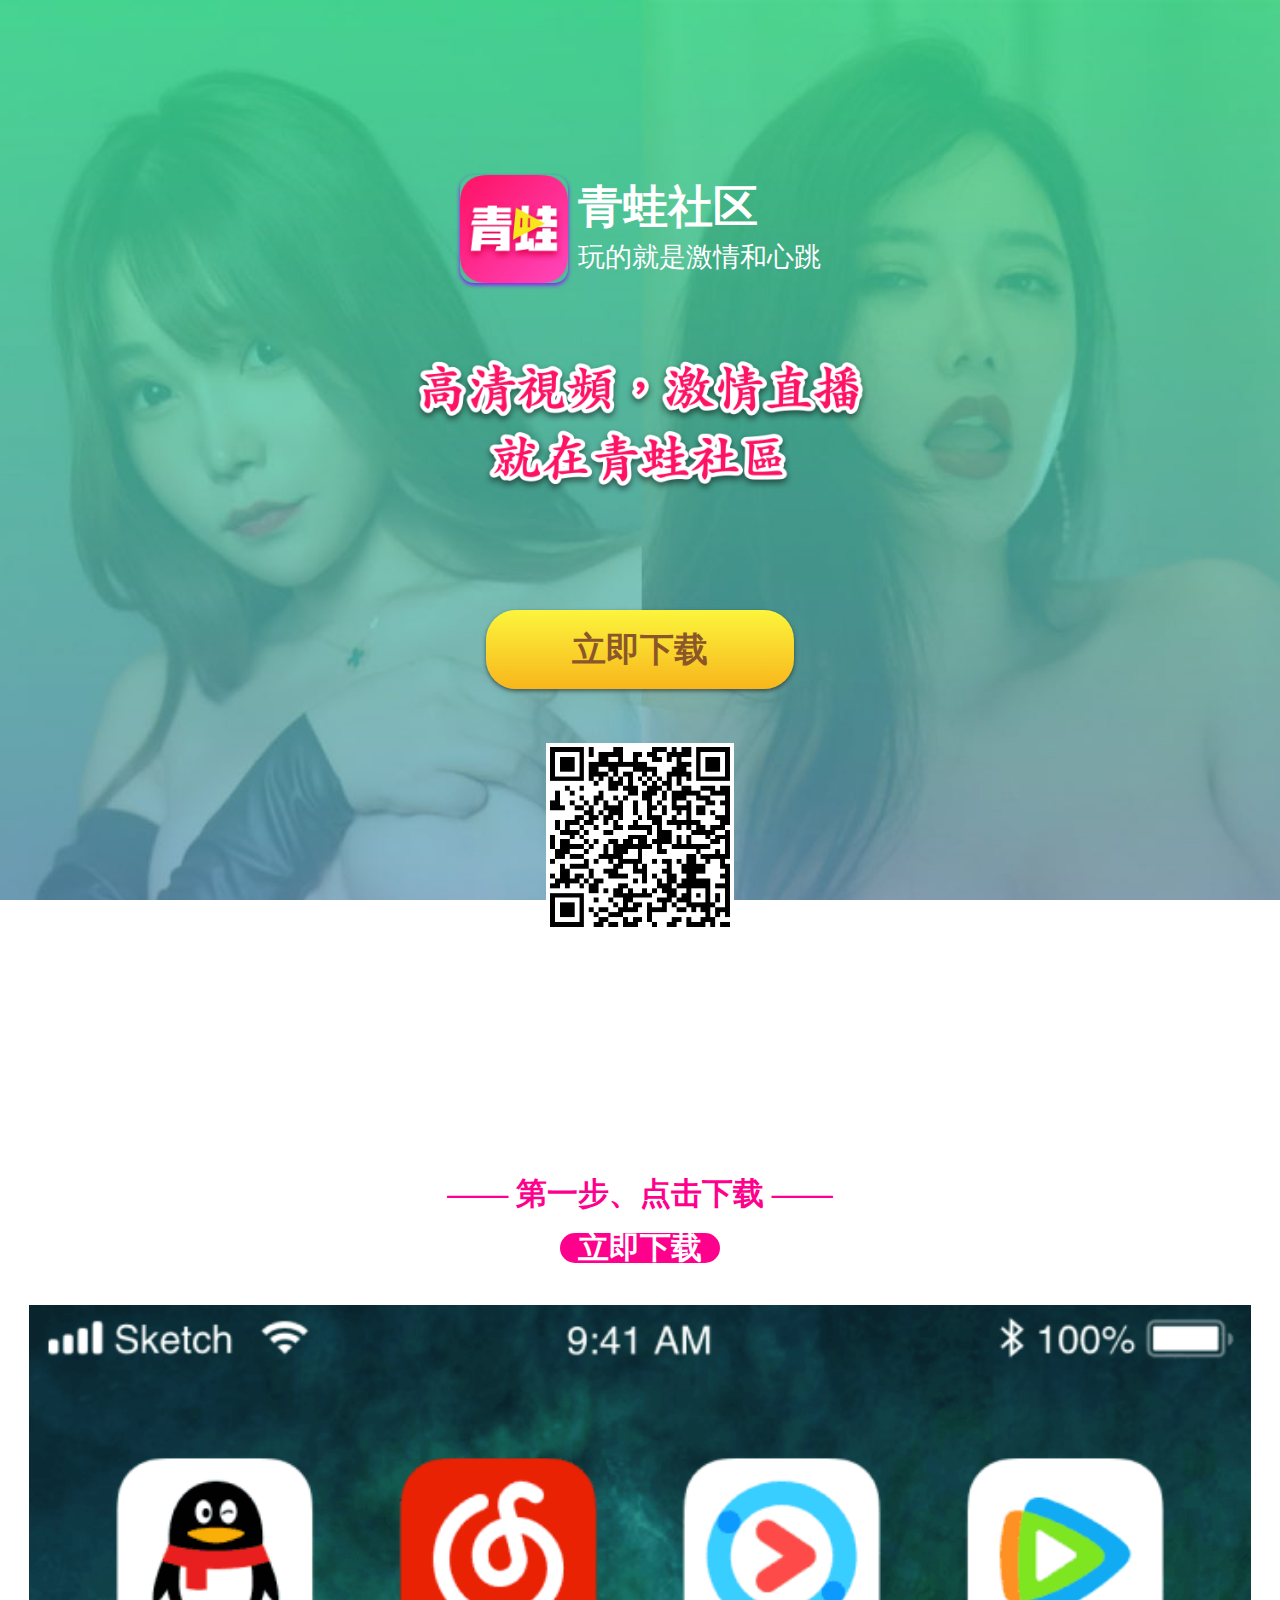
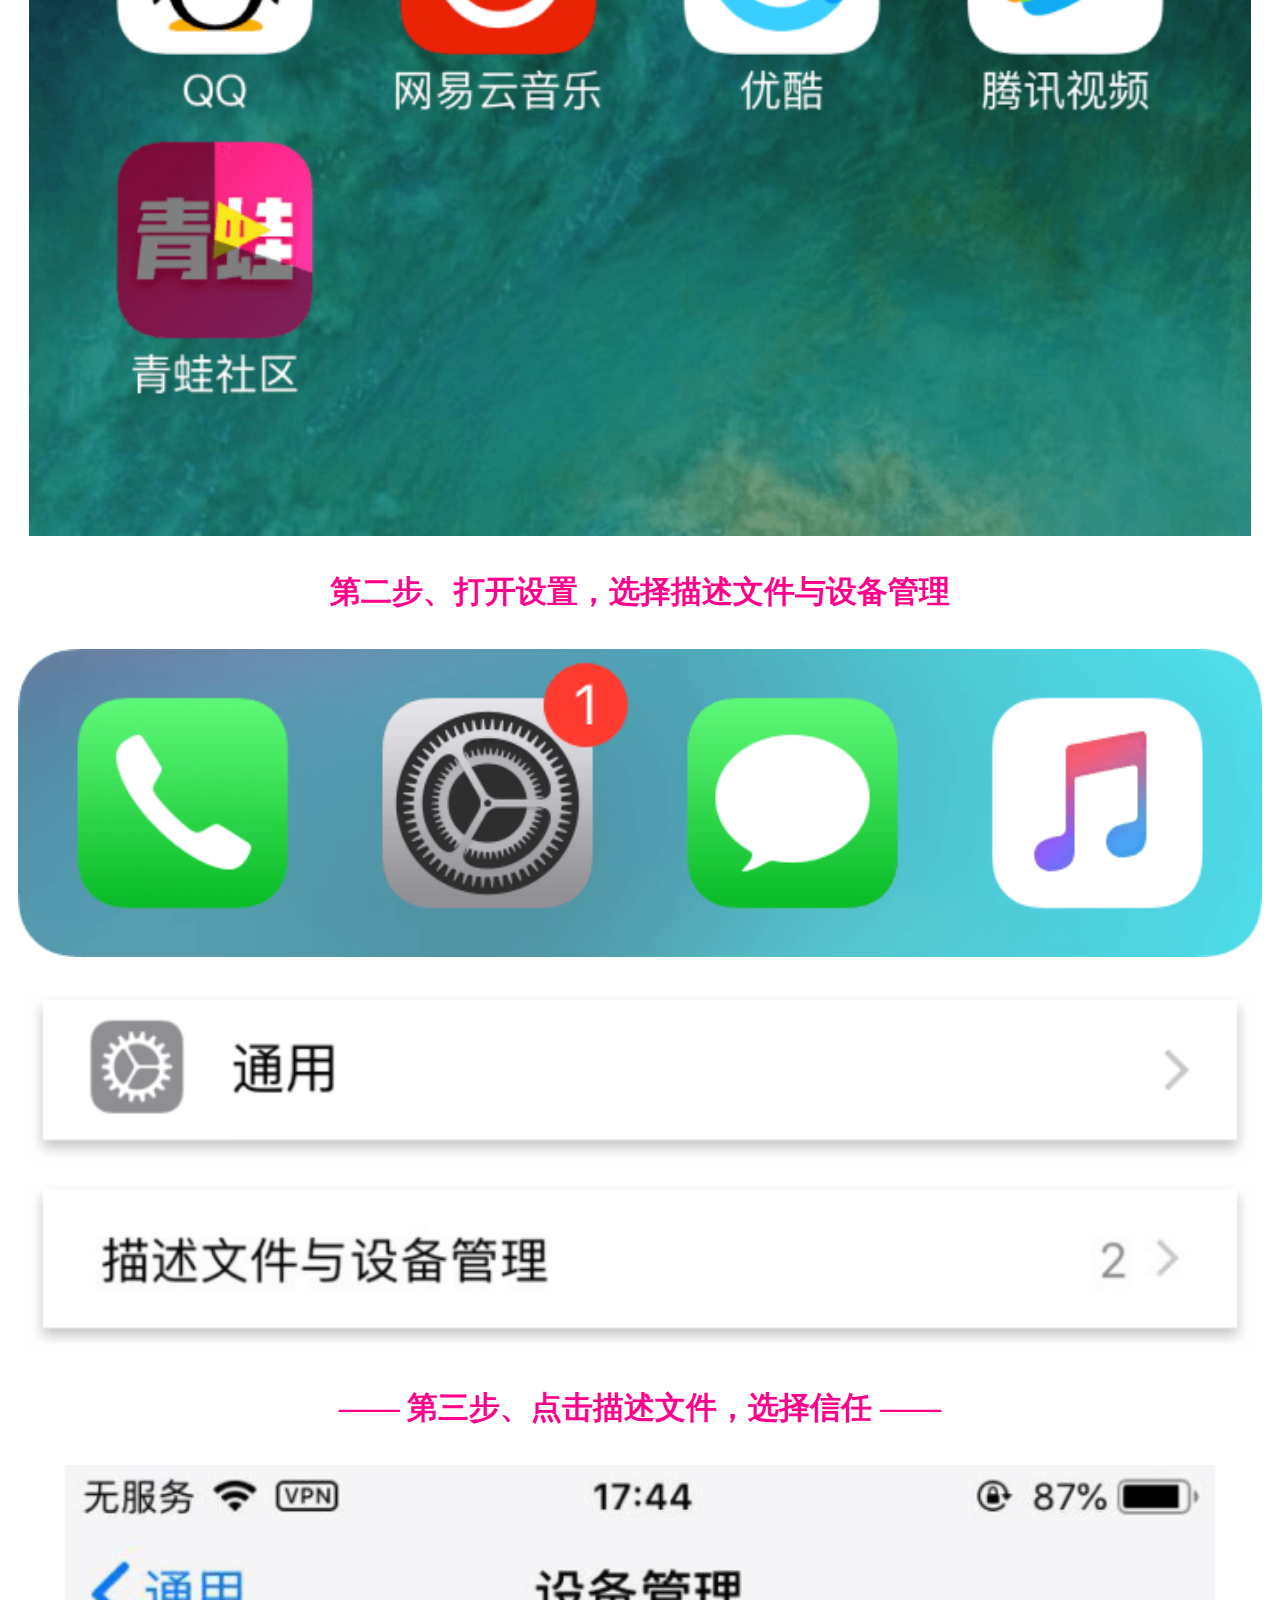
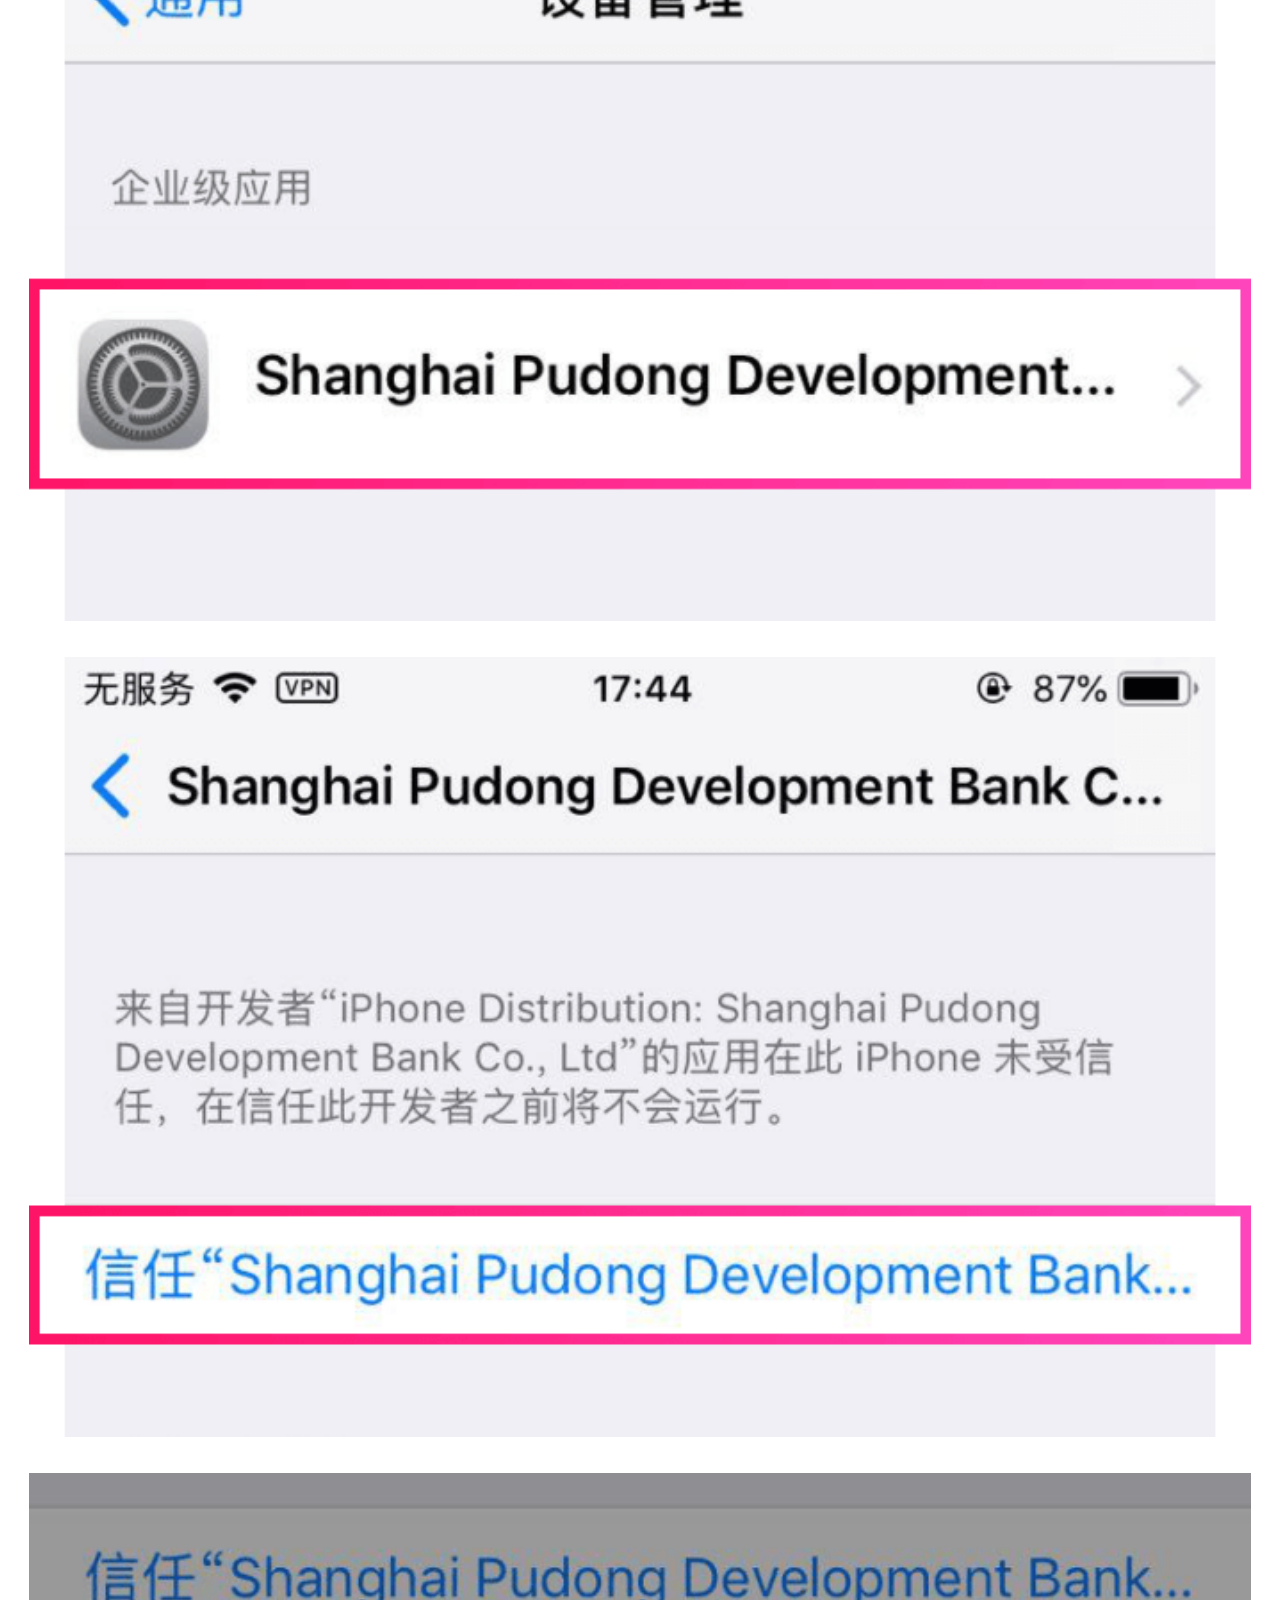
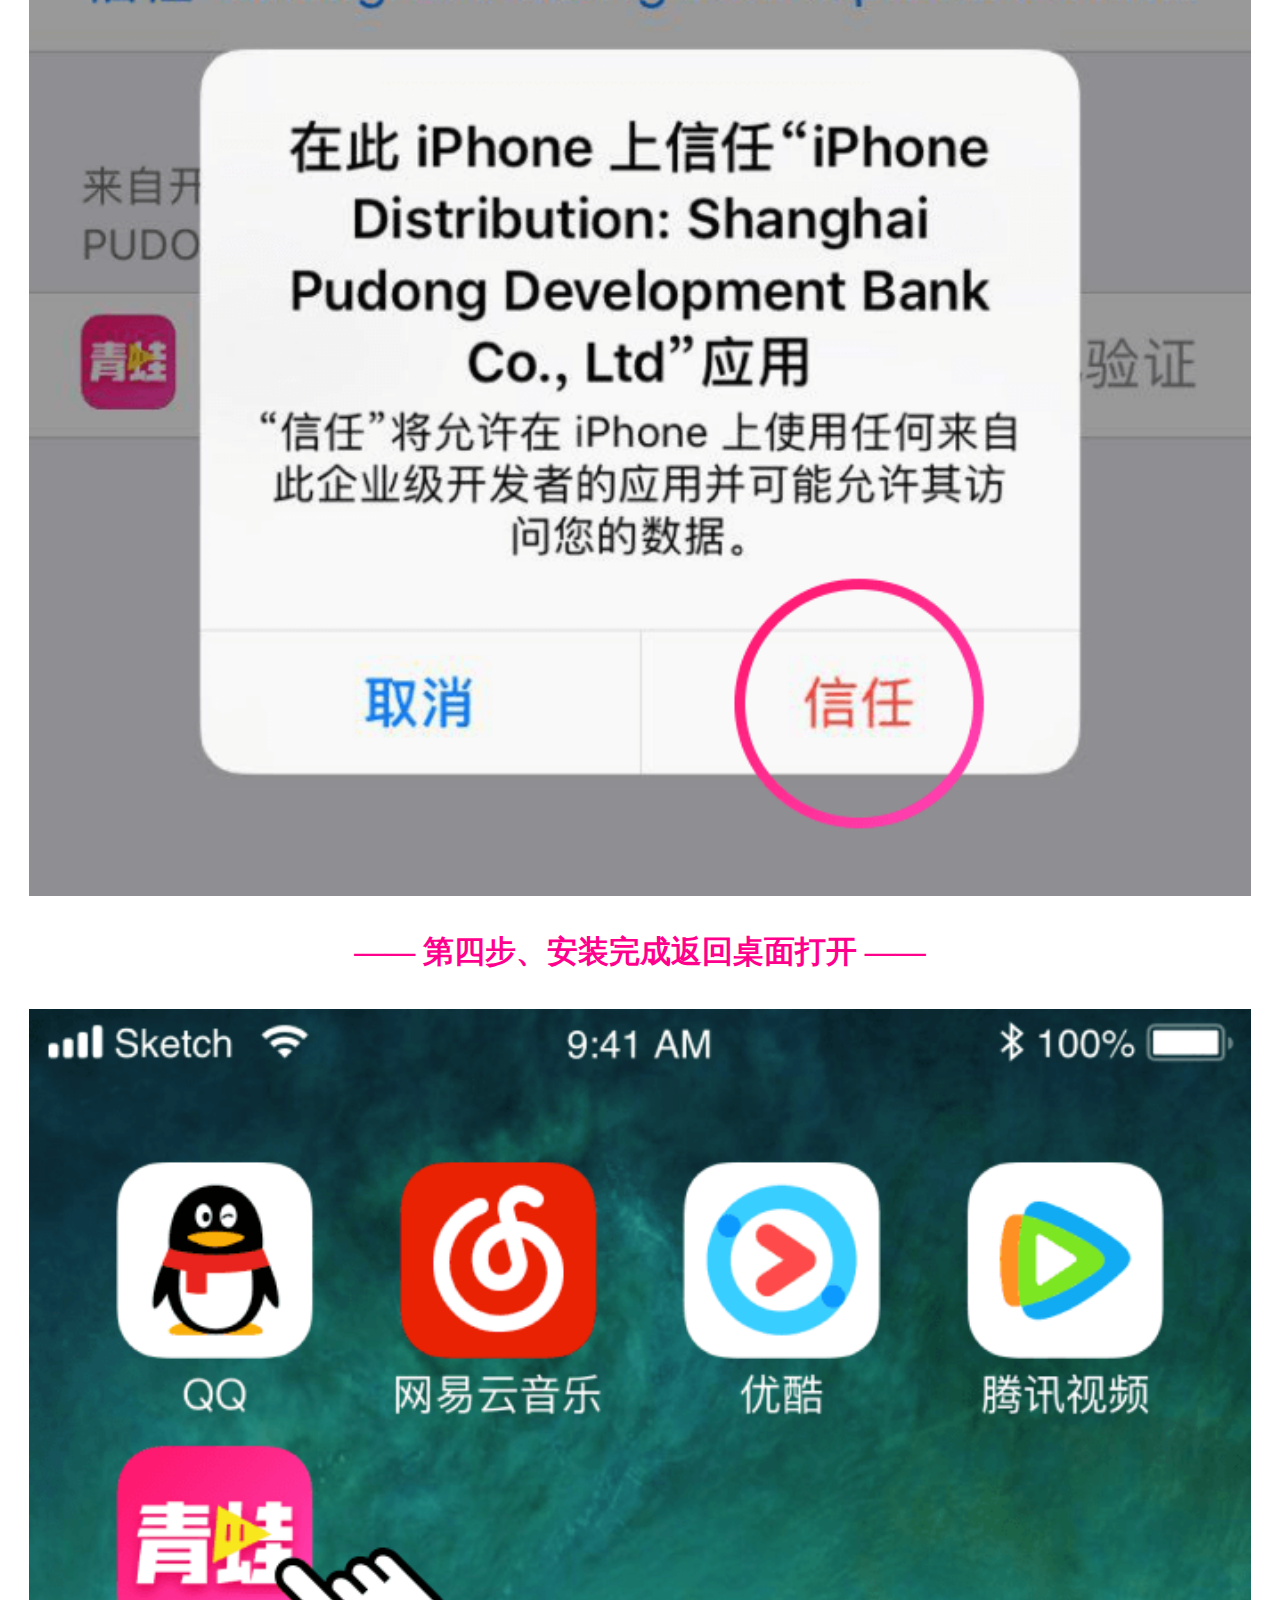
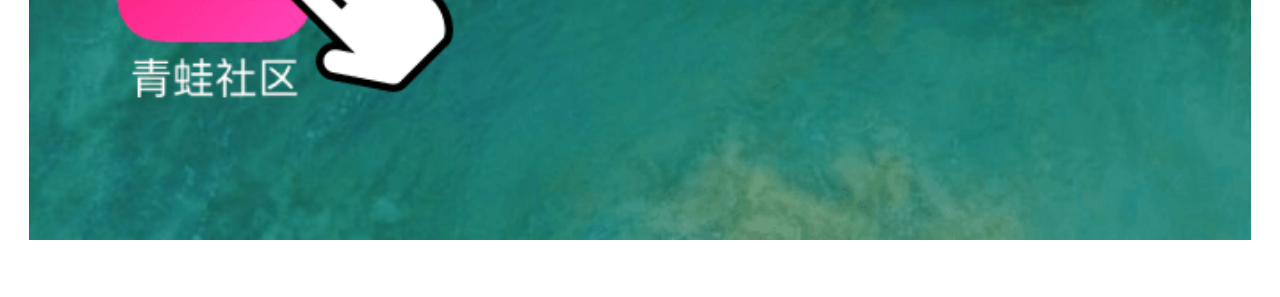
<file: ldy04/index.html>
<html lang="en" style="font-size: 42.6667px;">
<head id="head">
    <meta charset="utf-8">
    <title>青蛙社区</title>
    <meta name="viewport" content="width=device-width,initial-scale=1,maximum-scale=1,minimum-scale=1,user-scalable=no">
    <meta name="applicable-device" content="pc,mobile">
    <meta http-equiv="X-UA-Compatible" content="IE=edge,Chrome=1">
    <meta name="apple-mobile-web-app-capable" content="yes">
    <meta name="apple-mobile-web-app-status-bar-style" content="black">
    <!-- <script src="js/index.js"></script> -->
    <script type="text/javascript" charset="UTF-8" src="//res.cdn.openinstall.io/openinstall.js"></script>
    <style>
        blockquote, body, dd, div, dl, dt, fieldset, form, h1, h2, h3, h4, h5, h6, input, li, ol, p, pre, td, textarea, th, ul {margin: 0;padding: 0}
        table {border-collapse: collapse;border-spacing: 0}
        fieldset, img {border: 0}
        address, caption, cite, code, dfn, em, strong, th, var {font-style: normal;font-weight: 400}
        li, ol, ul {list-style: none}
        dd, dt {margin: 0;padding: 0}
        caption, th {text-align: left}
        h1, h2, h3, h4, h5, h6 {font-size: 100%;font-weight: 400}
        q:after, q:before {content: ''}
        a, button, input, textarea {-webkit-tap-highlight-color: transparent;text-decoration: none;}
        body {margin: 0 auto;font-family: 'PingFang SC';}
        .main {width: 100%}
        .center{text-align: center;}
        
        .div_url_over{background: url(images/url.jpg);background-size: cover;width: 100%;height: 100vh;}
        .div_url_over .div_title_xz{font-size: .3rem;color: #fff;position: absolute;left: 50%;transform: translate(-50%);top:1.94rem;width: 4rem;}
        .div_url_over .div_title_xz img.img{width:1.2rem;float: left;margin-right: 10px;box-shadow:0px 2px 4px 0px rgba(144,19,254,1);border-radius: 14px;}
        .div_url_over .div_title_xz .p_name_tit{font-size: .5rem;white-space: nowrap;font-weight: 600;margin-top: 2px;}
        .div_url_over .div_title_xz .p_text_cont{white-space: nowrap;margin-top: 2px;}

        .div_url_over .p_ljxza{font-size: .3rem;padding-top:6.78rem;}
        .div_url_over .p_ljxza #downloadButton{display: inline-block;width: 3.42rem;height: .88rem;line-height: .88rem;font-size: .38rem;font-weight:600;border-radius: 30px;color:#8B572A;box-shadow:0px 2px 4px 0px rgba(0,0,0,0.5);background:linear-gradient(180deg,rgba(252,245,60,1) 0%,rgba(248,182,28,1) 100%);}
        .div_img_font{position: absolute;top: 3.96rem;text-align: center;width: 100%;}
        .div_img_font img{width: 5.1rem;}
        /*微信提示*/
        .div_alt_wx{position: fixed;top:0;width: 100%;height: 100vh;background: rgba(0,0,0,0.25);display: none;}
        .div_alt_wx img{width: 80px;float: right;margin: 30px 30px;}
        .div_alt_wx .div_share_wx p{clear: both;font-size: 18px;text-align: center;color: #fff;}
        .div_alt_wx .span_back{background: #000;padding:10px;}
        /*微信提示*/
        #qrcode{display: none;}
        #qrcode canvas{width: 100%;}
        #imgDiv img{width: 100%;}
        .p_titl_ios{padding:.9rem  0 .4rem 0;font-weight:400;text-align: center;color: #fff;margin-top: -.6rem;font-size: .42rem;}
        .img_jt{position: relative;width: 22px;transform: rotate(-90deg);top: .1rem;margin-right: 6px;}
        .spanBut{display: inline-block;width: 160px;height: 30px;line-height: 31px;color: #fff;font-weight: 600;background: #FF008D;border-radius:22px;}
        
        .div_url_over .img_code{width: 2rem;height: 2rem;border: 4px solid #fff;margin:.6rem auto .4rem;}
        
        .p_cod_text{color: #fff;font-size: .3rem;text-align: center;}

        .iosShow{display: none;}
        .section{font-size: .34rem;}
        .section .div_back_ios{background: #fff;color: #FF008D;padding-bottom: .64rem;font-weight: 600;}
        .div_back_ios p.center{padding:.4rem 0;}
        .div_back_ios .p_img_16{padding:0 .32rem;}
        .div_back_ios .p_img_10{padding:0 .2rem;}
        .div_back_ios .Apadd{padding:.4rem .32rem .2rem;}
        .div_back_ios .AtopBotpad{padding:.4rem .32rem;}
        .section  .div_back_ios .p_xiazaiA{position: absolute;margin: 0 auto;left: 50%;transform: translate(-50%);padding: .2rem 0 0;}
        /*.img_code{}*/
    </style>

</head>
<body>
<div class="div_url_over" id="downloadButton">
    <div class="div_title_xz">
        <img class="img" src="images/icon.png" alt="">
        <p class="p_name_tit">青蛙社区</p>
        <p class="p_text_cont">玩的就是激情和心跳</p>
    </div>
    <div class="div_img_font">
        <img src="images/font.png" alt="">
    </div>
    <div>
        <p class="p_ljxza center"><span id="downloadButton">立即下载</span></p>
    </div>
    <div>
        <p>
            <div id="qrcode" class="img_code"></div>
            <div id="imgDiv" class="img_code"></div>
        </p>
        <p class="p_cod_text">宅男福利，分享好友领会员</p>
        <p class="p_titl_ios iosShow" onclick="AscriptTop()">iOS安装指引<br/><img class="img_jt" src="images/jiant.png" alt=""></p>
    </div>
    <section class="section iosShow">
        <div class="div_back_ios">
            <p class="center" style="padding-bottom: 0;">—— 第一步、点击下载 ——</p>
            <p class="center p_xiazaiA"><span id="downloIos" class="spanBut">立即下载</span></p>
            <p class="p_img_16" style="margin-top: 1rem;"><img class="main" src="images/ios-one.png" alt=""></p>
            <p class="center">第二步、打开设置，选择描述文件与设备管理</p>
            <p class="p_img_10"><img class="main" src="images/ios-two.png" alt=""></p>
            <p class="Apadd"><img class="main" src="images/ioswo1.png" alt=""></p>
            <p class="p_img_16"><img class="main" src="images/ioswo.png" alt=""></p>
            <p class="center">—— 第三步、点击描述文件，选择信任 ——</p>
            <p class="p_img_16"><img class="main" src="images/ios-three.png" alt=""></p>
            <p class="AtopBotpad"><img class="main" src="images/ios-three1.png" alt=""></p>
            <p class="p_img_16"><img class="main" src="images/ios-three2.png" alt=""></p>
            <p class="center">—— 第四步、安装完成返回桌面打开 ——</p>
            <p class="p_img_16"><img class="main" src="images/iosfour.png" alt=""></p>
        </div>
    </section>
    <div class="div_alt_wx">
        <div class="div_share_wx">
            <img src="images/share-wx.png" alt="">
            <p><span class="span_back">点击右上角，选择浏览器打开</span></p>
        </div>
    </div>
</div>
<script src="js/jquery.min.js"></script>
<script src="js/clipboard.min.js"></script>
<script src="js/jquery.qrcode.min.js"></script>
<script type="text/javascript">
    //openinstall初始化时将与openinstall服务器交互，应尽可能早的调用
    /*web页面向app传递的json数据(json string/js Object)，应用被拉起或是首次安装时，通过相应的android/ios api可以获取此数据*/
    var data = OpenInstall.parseUrlParams();//openinstall.js中提供的工具函数，解析url中的所有查询参数
    new OpenInstall({
        /*appKey必选参数，openinstall平台为每个应用分配的ID */
        appKey : "stmjd5", // true 
        /*可选参数，自定义android平台的apk下载文件名；个别andriod浏览器下载时，中文文件名显示乱码，请慎用中文文件名！*/
        // apkFileName : 'ldemo.apk',
        /*可选参数，是否优先考虑拉起app，以牺牲下载体验为代价*/
        preferWakeup:false,
        /*自定义遮罩的html*/
        /*mask:function(){
         return "<div id='openinstall_shadow' style='position:fixed;left:0;top:0;background:rgba(0,255,0,0.5);filter:alpha(opacity=50);width:100%;height:100%;z-index:10000;'></div>"
        },*/
        /*openinstall初始化完成的回调函数，可选*/
        onready : function() {
            var m = this
            var button = document.getElementById("downloadButton");
            // var butIos = document.getElementById("downloIos"); //  
            button.style.visibility = "visible";
            /*在app已安装的情况尝试拉起app*/
            m.schemeWakeup();
            /*用户点击某个按钮时(假定按钮id为downloadButton)，安装app*/
            button.onclick = function() {
                m.wakeupOrInstall();
                return false;
            }
            /*butIos.onclick = function() {
                m.wakeupOrInstall();
                return false;
            }*/
        }
    }, data);
</script>
<script>
    window.onload = function() {
        // 阻止双击放大
        var lastTouchEnd = 0;
        document.addEventListener('touchend', function(event) {
            var now = (new Date()).getTime();
            if (now - lastTouchEnd <= 300) {
                event.preventDefault();
            }
            lastTouchEnd = now;
        }, false);
        Axai()
        isQQAPP()
    }
    $('#qrcode').qrcode(window.location.href); //生成二维吗
    //从canvas中提取图片image
    function convertCanvasToImage(canvas) {
        //新Image对象，可以理解为DOM
        var image = new Image();
        // canvas.toDataURL 返回的是一串Base64编码的URL，当然,浏览器自己肯定支持
        // 指定格式PNG
        image.src = canvas.toDataURL("image/png");
        return image;
    }

    var mycanvas1=document.getElementsByTagName('canvas')[0];

    //将转换后的img标签插入到html中
    var img = convertCanvasToImage(mycanvas1);
    $('#imgDiv').append(img);//imgDiv表示你要插入的容器id

    function AscriptTop() {
        console.log(191)
        window.scrollTo(400,400)
    }
    function Axai(typ) {
        var ua = navigator.userAgent.toLowerCase();
        if (/android/.test(ua)) {
            document.documentElement.style.fontSize = document.body.clientWidth / 7.5 + 'px';
            $('.iosShow').hide()
            $('.div_conten').css('height','86%')
        }else if (/iphone|ipad|ipod/.test(ua)){
            $('.iosShow').show()
            document.documentElement.style.fontSize = document.body.clientWidth / 7.5 + 'px';
        }else{
            $('.iosShow').show()
            document.documentElement.style.fontSize = '90px';
        }
    }

    function isQQAPP(){
        var ua = navigator.userAgent.toLowerCase();
        var isIosQQ = ( /(iPhone|iPad|iPod|iOS)/i.test(navigator.userAgent) && /\sQQ/i.test(navigator.userAgent));
        var isAndroidQQ = ( /(Android)/i.test(navigator.userAgent) && /MQQBrowser/i.test(navigator.userAgent) && /\sQQ/i.test((navigator.userAgent).split('MQQBrowser')));
        if(isIosQQ || isAndroidQQ){
            $('.div_alt_wx').show()
        }else if(ua.match(/MicroMessenger/i)=="micromessenger") {
            $('.div_alt_wx').show()
            return true;
        }else{
            $('.div_alt_wx').hide()
        }
    }
</script>
</body>
</html>
</file>
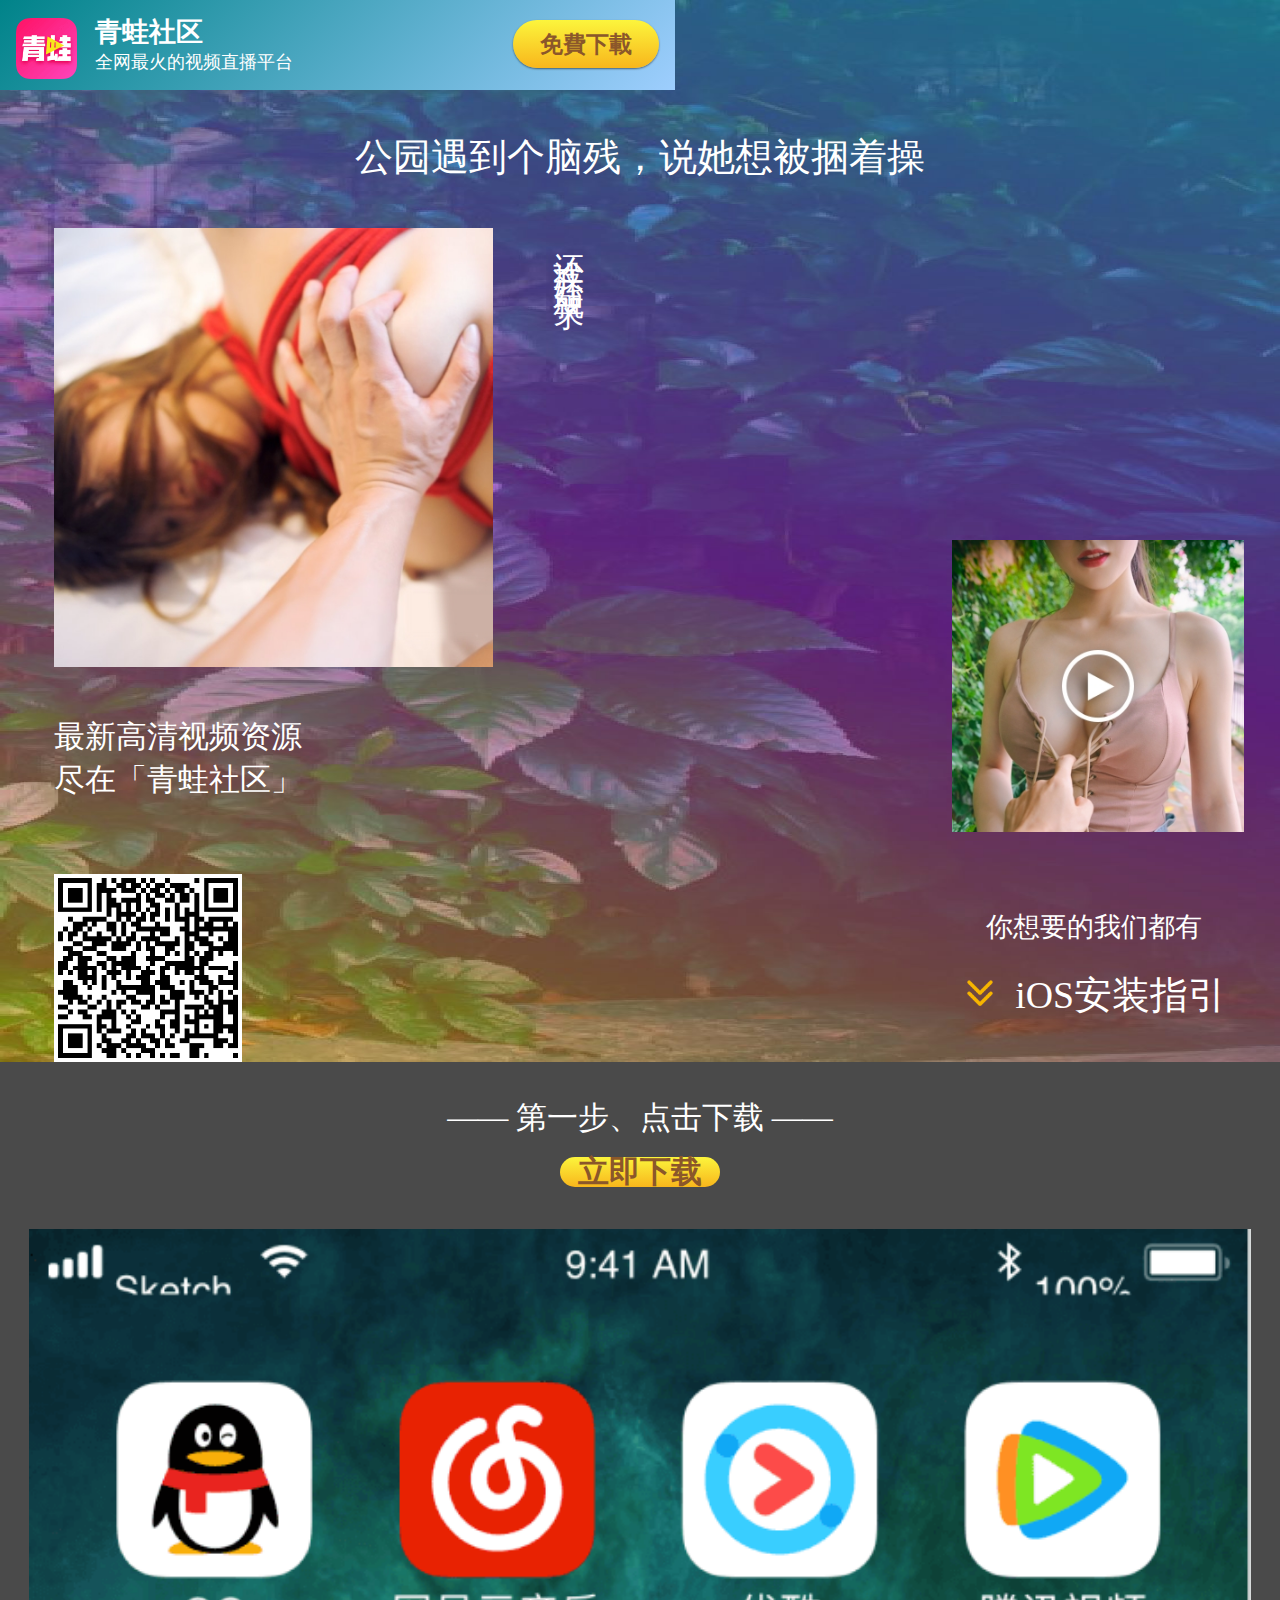
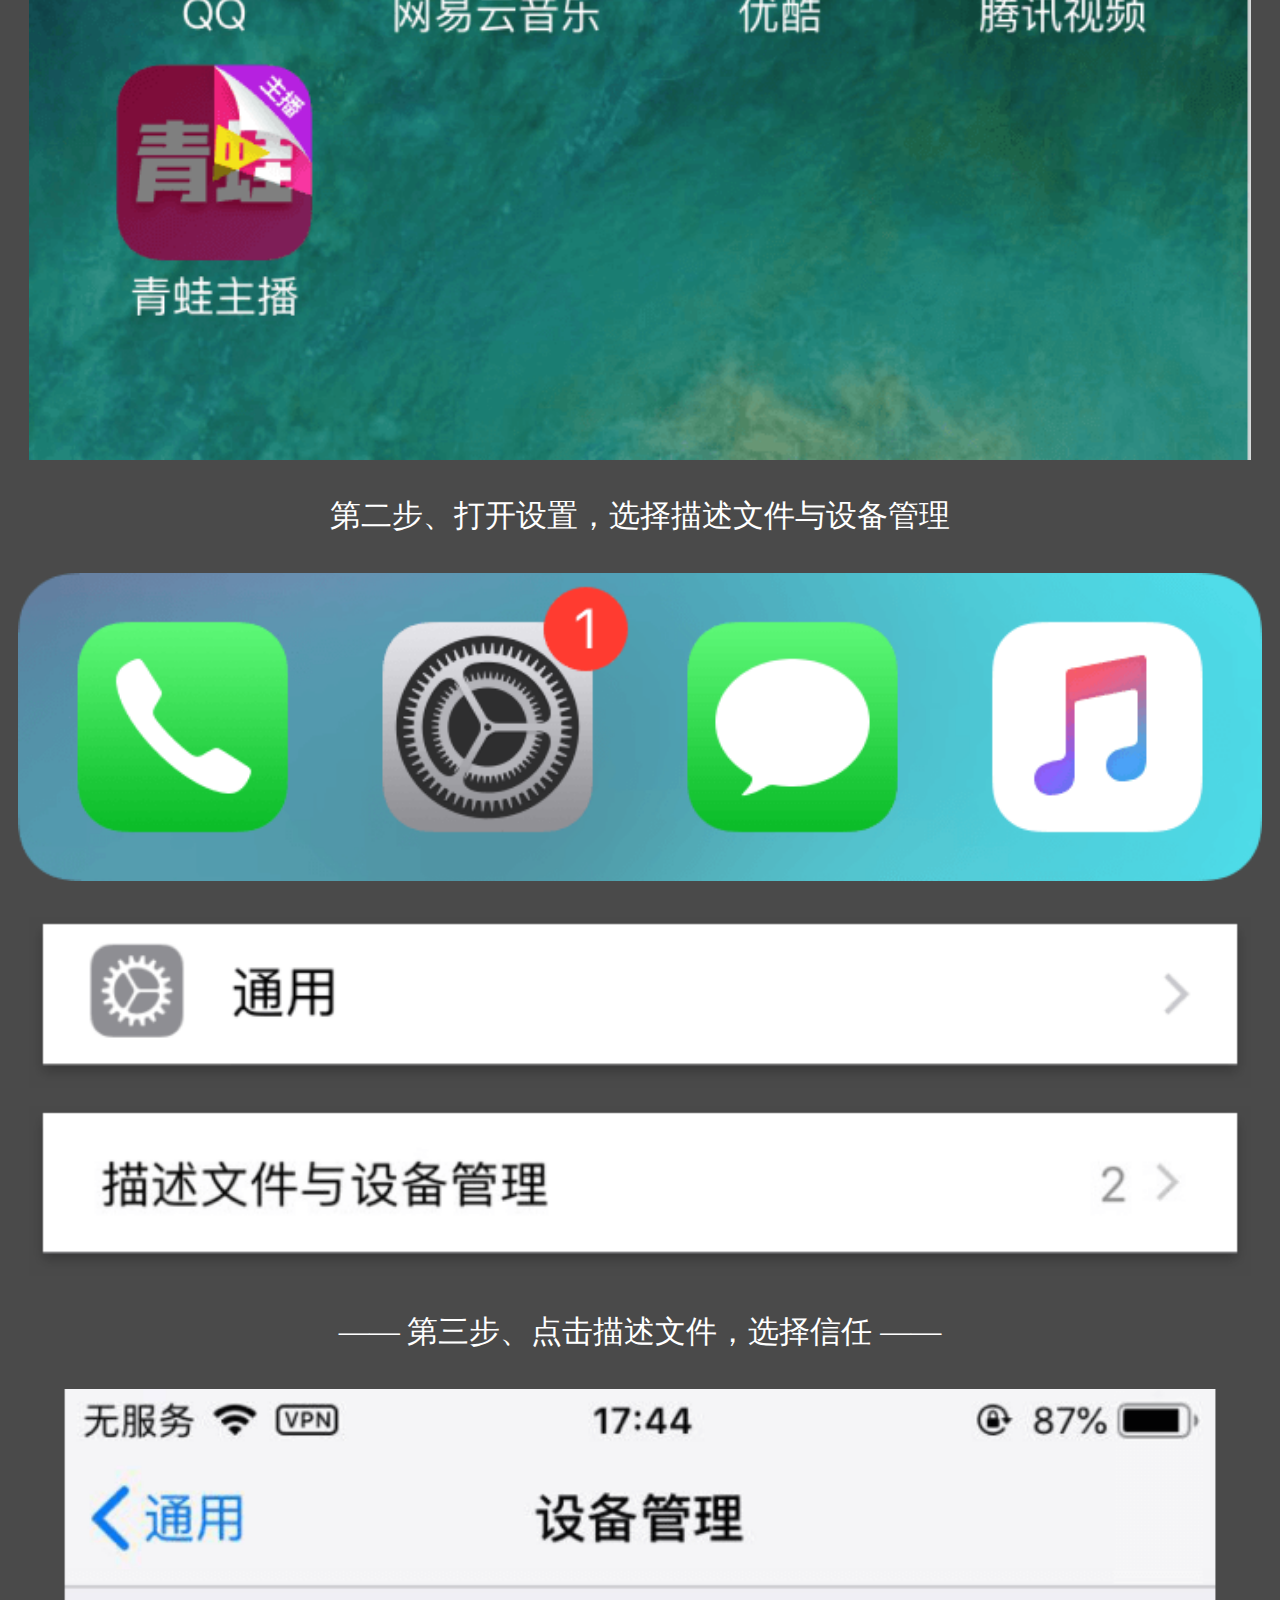
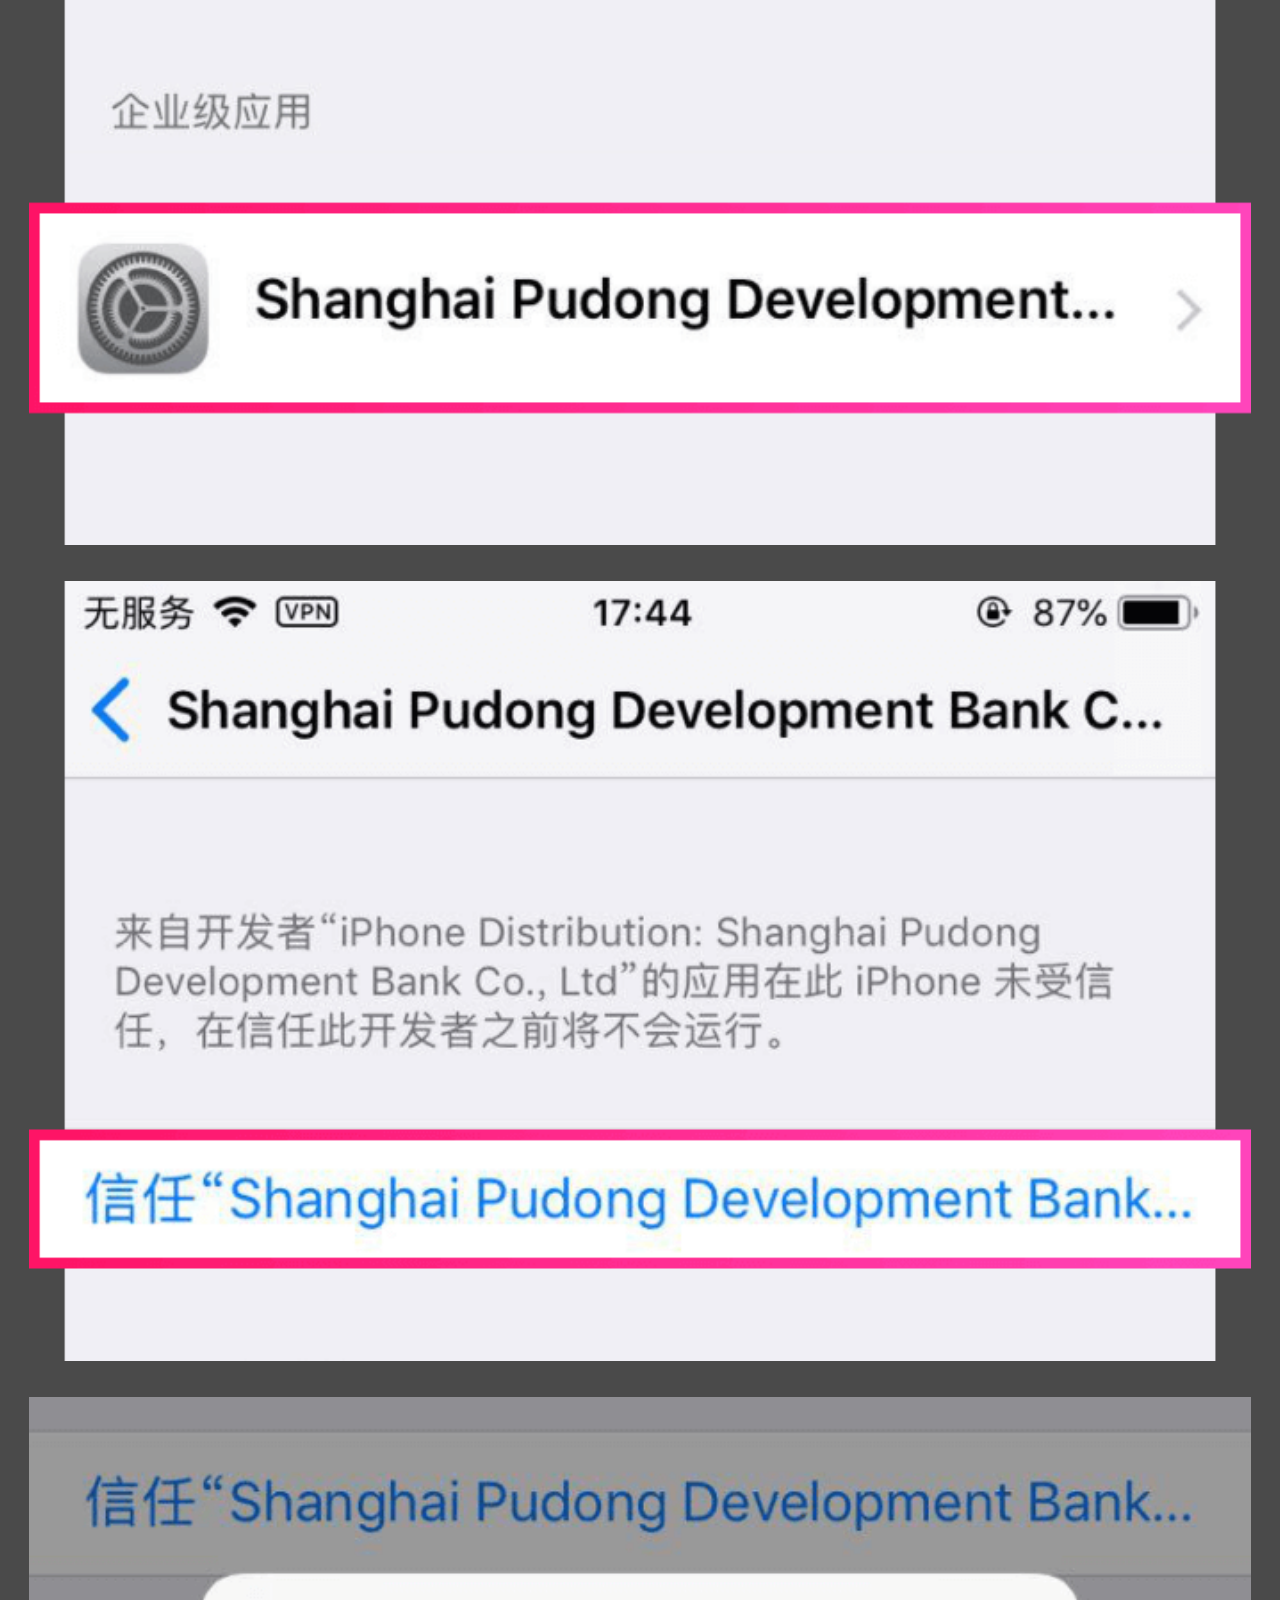
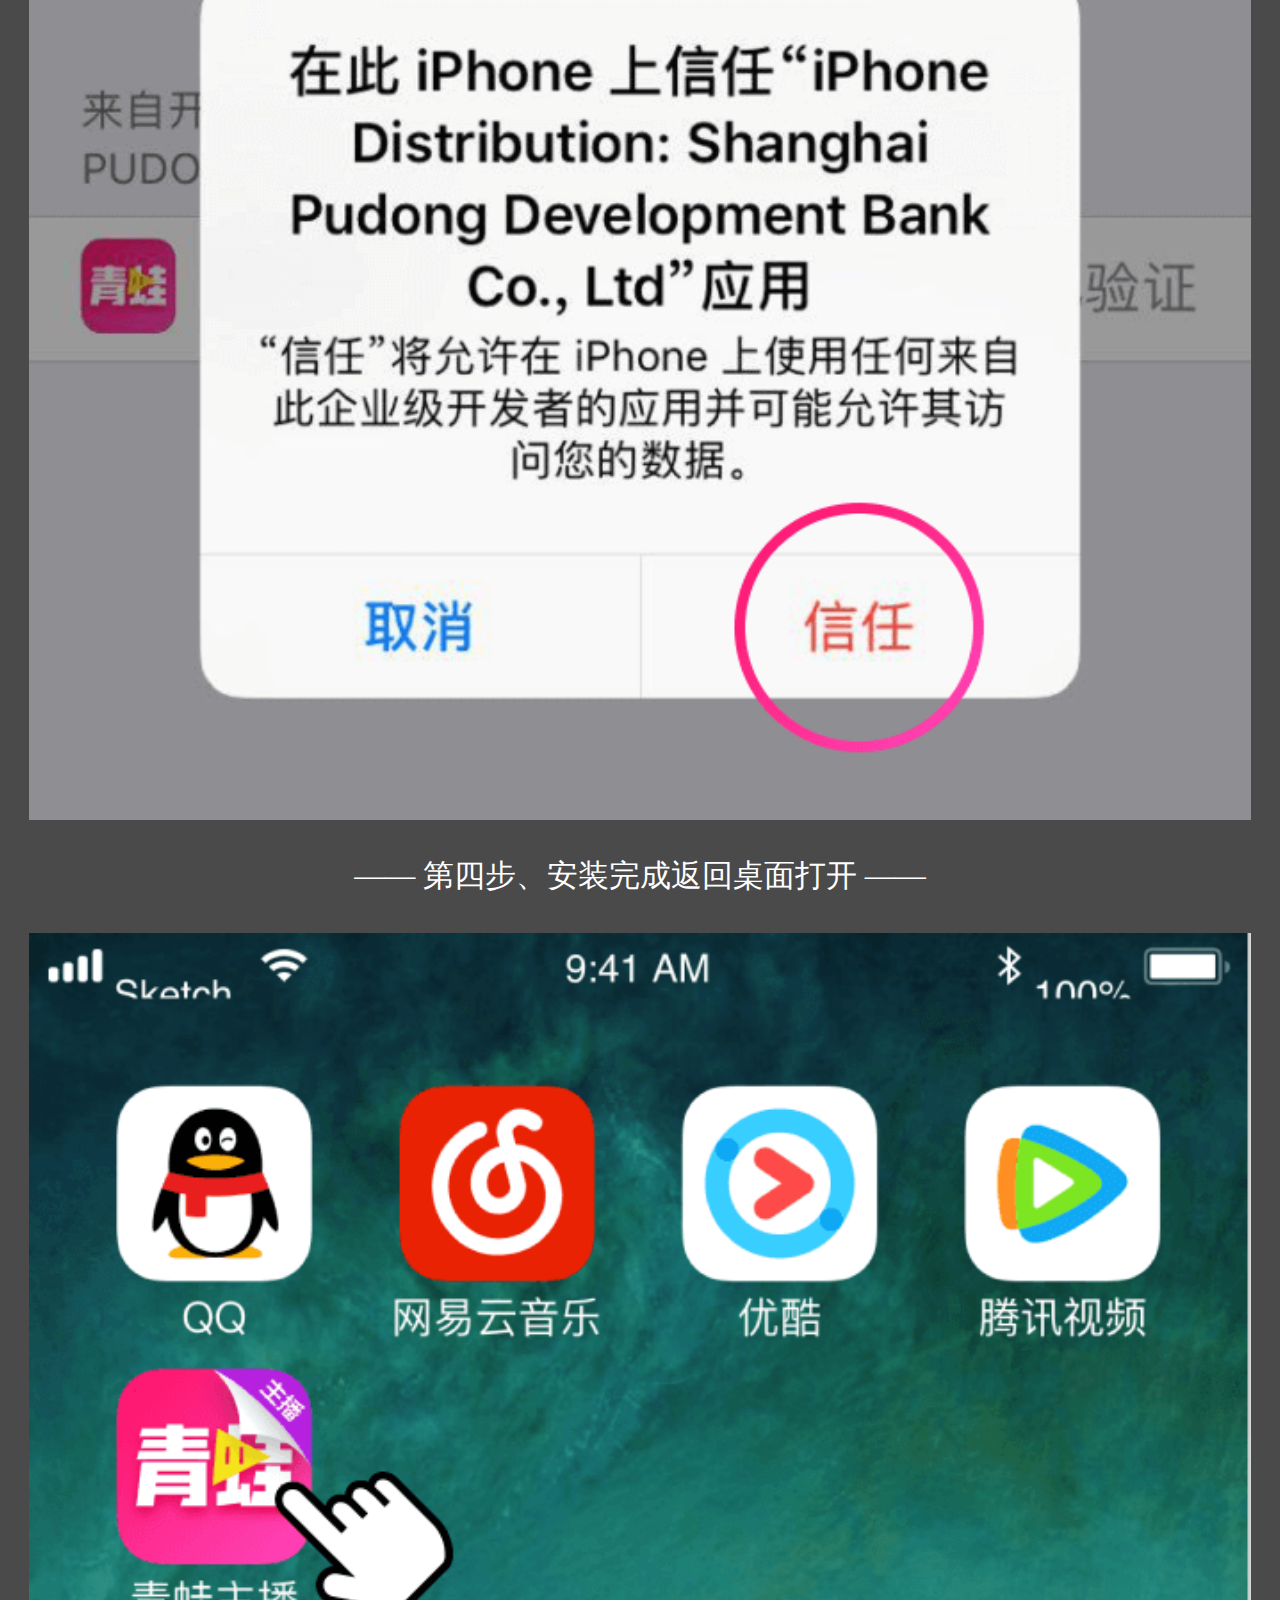
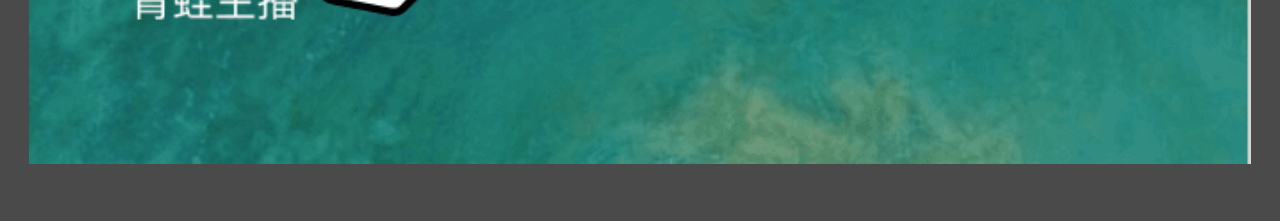
<file: ldy05/index.html>
<html lang="en" style="font-size: 42.6667px;">
<head id="head">
    <meta charset="utf-8">
    <title>青蛙社区</title>
    <meta name="viewport" content="width=device-width,initial-scale=1,maximum-scale=1,minimum-scale=1,user-scalable=no">
    <meta name="applicable-device" content="pc,mobile">
    <meta http-equiv="X-UA-Compatible" content="IE=edge,Chrome=1">
    <meta name="apple-mobile-web-app-capable" content="yes">
    <meta name="apple-mobile-web-app-status-bar-style" content="black">
    <script type="text/javascript" charset="UTF-8" src="//res.cdn.openinstall.io/openinstall.js"></script>
    <!-- <link rel="stylesheet" href="css/index.css"> -->
    <!-- <script src="js/index.js"></script> -->
    <style>
        blockquote, body, dd, div, dl, dt, fieldset, form, h1, h2, h3, h4, h5, h6, input, li, ol, p, pre, td, textarea, th, ul {margin: 0;padding: 0}
        table {border-collapse: collapse;border-spacing: 0}
        fieldset, img {border: 0}
        address, caption, cite, code, dfn, em, strong, th, var {font-style: normal;font-weight: 400}
        li, ol, ul {list-style: none}
        dd, dt {margin: 0;padding: 0}
        caption, th {text-align: left}
        h1, h2, h3, h4, h5, h6 {font-size: 100%;font-weight: 400}
        q:after, q:before {content: ''}
        a, button, input, textarea {-webkit-tap-highlight-color: transparent;text-decoration: none;}
        body {margin: 0 auto;font-family: 'PingFang SC';}
        .main {width: 100%}
        .center{text-align: center;}
        .div_conten{background: url(images/url.jpg);background-size: 100% 100%;width: 100%;min-height: 100%;position: relative;}
        
        .div_top_one{color: #fff;font-size: .42rem;padding-top:1.48rem;}
        .div_top_one .p_text_xiao{font-size: .34rem;padding-top: .16rem;}
        .div_img .img_boot{width: 4.88rem;height:4.88rem;float: left;margin: .5rem 0 0 .6rem;}
        .div_img .img_top{width:3.24rem;height:3.24rem;position: absolute;top:6rem;right: .4rem;}
        .div_img .p_text_fons{font-size: .34rem;color: #fff;position: relative;top:.5rem;left: .6rem;writing-mode: vertical-lr;letter-spacing:.1rem;}
        .div_img .p_text_anch{clear: both;font-size: .34rem;color: #fff;text-align: left;padding-top: .54rem;padding-left: .6rem;line-height: .48rem;}
        .div_url_over .img_code{width: 2rem;height: 2rem;border: 4px solid #fff;margin:.8rem 0 0 .6rem;}
        /**/
        .div_right_xz{font-size: .42rem;color: #fff;float: right;margin-right: .6rem;margin-top: -1.9rem;}
        .div_right_xz .p_text_xz{font-size: .3rem;text-align: center;padding-top: .2rem;}
        /*.div_right_xz p{display: none;}*/
        /*.span_xz_a{display: none;}*/
        .div_right_xz .span_xz_a{display: none;width: 3.4rem;height: .88rem;line-height: .88rem;text-align: center;border-radius: 30px;background:linear-gradient(180deg,rgba(251,144,255,1) 0%,rgba(254,19,100,1) 100%);box-shadow:0px 2px 4px 0px rgba(0,0,0,0.5);}
        .div_right_xz .p_mar_top{margin-top: .28rem;}
        .div_right_xz .img_ios_az{width: .38rem;transform: rotate(270deg);position: relative;top: 3px;margin-right: .2rem;}

        #qrcode{display: none;}
        #qrcode canvas{width: 100%;}
        .div_alt_wx{position: fixed;top:0;width: 100%;height: 100vh;background: rgba(0,0,0,0.3);display: none;}
        .div_alt_wx img{width: 80px;float: right;margin: 30px 30px;}
        .div_alt_wx .div_share_wx p{clear: both;font-size: 18px;text-align: center;color: #fff;}
        .div_alt_wx .span_back{background: #000;padding:10px;}
        /*#imgDiv{}*/
        /*#imgDiv{display: none;}*/
        #imgDiv img{width: 100%;}
        .p_titl_ios{padding:.9rem  0 .2rem 0;font-weight:400;text-align: center;color: #fff;margin-top: -.6rem;font-size: .34rem;}
        .img_jt{position: relative;width: 22px;transform: rotate(-90deg);top: .1rem;margin-right: 6px;}
        .spanBut{display: inline-block;width: 160px;height: 30px;line-height: 31px;color: #8B572A;font-weight: 600;background:linear-gradient(180deg,rgba(252,245,60,1) 0%,rgba(248,182,28,1) 100%);border-radius:22px;}
        
        .iosShow{display: none;}
        .section{font-size: .34rem;}
        .section .div_back_ios{background: #4A4A4A;color: #fff;padding-bottom: .64rem;}
        .div_back_ios p.center{padding:.4rem 0;}
        .div_back_ios .p_img_16{padding:0 .32rem;}
        .div_back_ios .p_img_10{padding:0 .2rem;}
        .div_back_ios .Apadd{padding:.4rem .32rem .2rem;}
        .div_back_ios .AtopBotpad{padding:.4rem .32rem;}
        .section  .div_back_ios .p_xiazaiA{position: absolute;margin: 0 auto;left: 50%;transform: translate(-50%);padding: .2rem 0 0;}
        
        /*头部固定*/
        .bar{position: fixed;top:0;width: 7.5rem;height: 1rem;z-index: 1500;background:linear-gradient(135deg,rgba(0,131,137,1) 0%,rgba(158,206,254,1) 100%);}
        .bar .img_icon_tt{float: left;margin:.2rem .2rem 0 16px;width: .68rem;height: .68rem;}
        .bar .p_hed_tit{font-size: .3rem;color: #FFF;font-weight: 600;padding-top: .15rem;}
        .bar .sp_tit_text{font-size: 0.2rem;color: #fff;}
        .bar .p_hed_righ{position: absolute;color:#8B572A;right: 16px;top:.22rem;width: 1.62rem;height: .54rem;line-height: .54rem;font-size: .26rem;text-align: center;border-radius:30px;font-weight: 600;background:linear-gradient(180deg,rgba(252,245,60,1) 0%,rgba(248,182,28,1) 100%);box-shadow:0px 1px 2px 0px rgba(0,0,0,0.5);}
    </style>

</head>
<body>
<div class="div_url_over" id="downloadButton">
    <div class="div_conten">
        <div class="bar" id="downlo" style="position: fixed;">
            <img class="img_icon_tt" src="images/icon.png" alt="#">
            <p class="p_hed_tit">青蛙社区</p>
            <p class="sp_tit_text">全网最火的视频直播平台</p>
            <p id="mfxz" class="p_hed_righ">免費下載</p>
        </div>
        <div class="div_top_one">
            <p class="center">公园遇到个脑残，说她想被捆着操</p>
        </div>
        <div class="div_img">
            <img class="img_boot" src="images/botto.jpg" alt="">
            <p class="p_text_fons">还没开始就哭了</p>
            <img class="img_top" src="images/top.jpg" alt="">
            <p class="p_text_anch">最新高清视频资源<br/>尽在「青蛙社区」</p>
        </div>
        <div>
            <p>
                <div id="qrcode" class="img_code"></div>
                <div id="imgDiv" class="img_code"></div>
            </p>
        </div>
        <div class="div_right_xz">
            <p><span id="span_text_and" class="span_xz_a">android下载</span></p>
            <p><span id="span_text_ios" onclick="AltIos()" class="span_xz_a">ios下载</span></p>
            <p class="p_text_xz">你想要的我们都有</p>
            <p class="p_mar_top iosShow" onclick="AscriptTop()"><img class="img_ios_az" src="images/jiant.png" alt=""><span>iOS安装指引</span></p>
        </div>
    </div>
    <section class="section iosShow">
        <div class="div_back_ios">
            <p class="center" style="padding-bottom: 0;">—— 第一步、点击下载 ——</p>
            <p class="center p_xiazaiA"><span onclick="AltIos()" id="downloIos" class="spanBut">立即下载</span></p>
            <p class="p_img_16" style="margin-top: 1rem;"><img class="main" src="images/ios-one.png" alt=""></p>
            <p class="center">第二步、打开设置，选择描述文件与设备管理</p>
            <p class="p_img_10"><img class="main" src="images/ios-two.png" alt=""></p>
            <p class="Apadd"><img class="main" src="images/ioswo1.png" alt=""></p>
            <p class="p_img_16"><img class="main" src="images/ioswo.png" alt=""></p>
            <p class="center">—— 第三步、点击描述文件，选择信任 ——</p>
            <p class="p_img_16"><img class="main" src="images/ios-three.png" alt=""></p>
            <p class="AtopBotpad"><img class="main" src="images/ios-three1.png" alt=""></p>
            <p class="p_img_16"><img class="main" src="images/ios-three2.png" alt=""></p>
            <p class="center">—— 第四步、安装完成返回桌面打开 ——</p>
            <p class="p_img_16"><img class="main" src="images/iosfour.png" alt=""></p>
        </div>
    </section>
    <div class="div_alt_wx">
        <div class="div_share_wx">
            <img src="images/share-wx.png" alt="">
            <p><span class="span_back">点击右上角，选择浏览器打开</span></p>
        </div>
    </div>
    <!-- </div> -->
</div>
<script src="js/jquery.min.js"></script>
<script src="js/clipboard.min.js"></script>
<script src="js/jquery.qrcode.min.js"></script>
<script>
    window.onload = function() {
        // 阻止双击放大
        var lastTouchEnd = 0;
        document.addEventListener('touchend', function(event) {
            var now = (new Date()).getTime();
            if (now - lastTouchEnd <= 300) {
                event.preventDefault();
            }
            lastTouchEnd = now;
        }, false);
        Axai()
        isQQAPP()

    }
    $('#qrcode').qrcode(window.location.href); //生成二维吗
    //从canvas中提取图片image
    function convertCanvasToImage(canvas) {
        //新Image对象，可以理解为DOM
        var image = new Image();
        // canvas.toDataURL 返回的是一串Base64编码的URL，当然,浏览器自己肯定支持
        // 指定格式PNG
        image.src = canvas.toDataURL("image/png");
        return image;
    }

    var mycanvas1=document.getElementsByTagName('canvas')[0];

    //将转换后的img标签插入到html中
    var img = convertCanvasToImage(mycanvas1);
    $('#imgDiv').append(img);//imgDiv表示你要插入的容器id

    function AscriptTop() {
        console.log(191)
        window.scrollTo(400,400)
    }
    function AltIos() {
        alert('即将上线，敬请期待')
    }
    function Axai(typ) {
        var ua = navigator.userAgent.toLowerCase();
        if (/android/.test(ua)) {
            document.documentElement.style.fontSize = document.body.clientWidth / 7.5 + 'px';
            $('.iosShow,#span_text_ios').hide()
            $('#span_text_and').css('display','inline-block')
            // $('#span_text_and').css('margin-top','.5rem')
            console.log(201)
        }else if (/iphone|ipad|ipod/.test(ua)){
            $('.iosShow').show()
            $('#span_text_ios').css('display','inline-block')
            $('#span_text_and').hide()
            // $('#span_text_and').css('margin-top','0rem')
            document.documentElement.style.fontSize = document.body.clientWidth / 7.5 + 'px';
        }else{
            $('.iosShow').show()
            document.documentElement.style.fontSize = '90px';
        }
    }

    function isQQAPP(){
        var ua = navigator.userAgent.toLowerCase();
        var isIosQQ = ( /(iPhone|iPad|iPod|iOS)/i.test(navigator.userAgent) && /\sQQ/i.test(navigator.userAgent));
        var isAndroidQQ = ( /(Android)/i.test(navigator.userAgent) && /MQQBrowser/i.test(navigator.userAgent) && /\sQQ/i.test((navigator.userAgent).split('MQQBrowser')));
        if(isIosQQ || isAndroidQQ){
            $('.div_alt_wx').show()
        }else if(ua.match(/MicroMessenger/i)=="micromessenger") {
            $('.div_alt_wx').show()
            return true;
        }else{
            $('.div_alt_wx').hide()
        }
    }
</script>


<script type="text/javascript">
    /*web页面向app传递的json数据(json string/js Object)，应用被拉起或是首次安装时，通过相应的android/ios api可以获取此数据*/
    var data = OpenInstall.parseUrlParams();//openinstall.js中提供的工具函数，解析url中的所有查询参数
    new OpenInstall({
        appKey : "stmjd5", // true 
        /*可选参数，自定义android平台的apk下载文件名；个别andriod浏览器下载时，中文文件名显示乱码，请慎用中文文件名！*/
        // apkFileName : 'ldemo.apk',
        preferWakeup:false,
        /*自定义遮罩的html*/
        /*mask:function(){
         return "<div id='openinstall_shadow' style='position:fixed;left:0;top:0;background:rgba(0,255,0,0.5);filter:alpha(opacity=50);width:100%;height:100%;z-index:10000;'></div>"
        },*/
        onready : function() {
            var m = this
            // var button = document.getElementById("span_text_and");
            var button = document.getElementById("downloadButton");
            // var butIos = document.getElementById("downloIos"); //   
            button.style.visibility = "visible";
            /*在app已安装的情况尝试拉起app*/
            m.schemeWakeup();
            /*用户点击某个按钮时(假定按钮id为downloadButton)，安装app*/
            button.onclick = function() {
                m.wakeupOrInstall();
                return false;
            }
        }
    }, data);
</script>

</body>
</html>
</file>
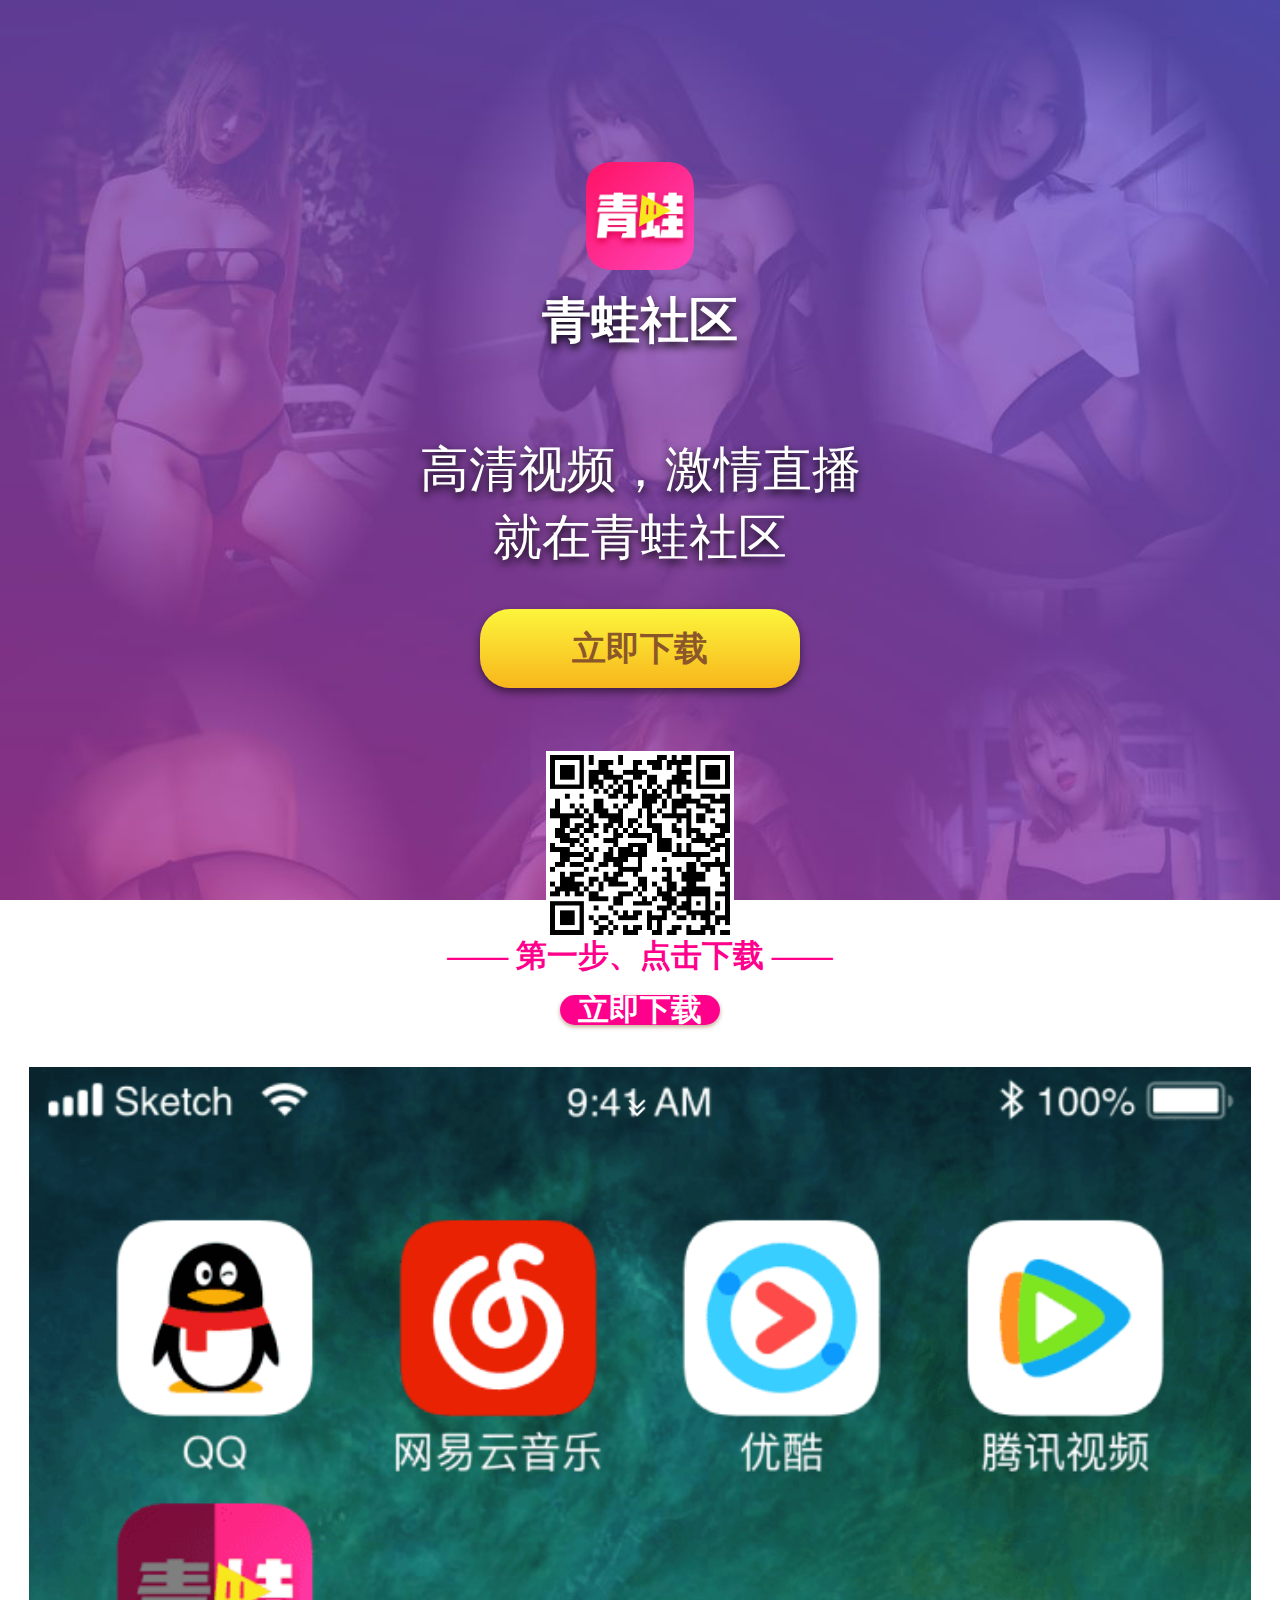
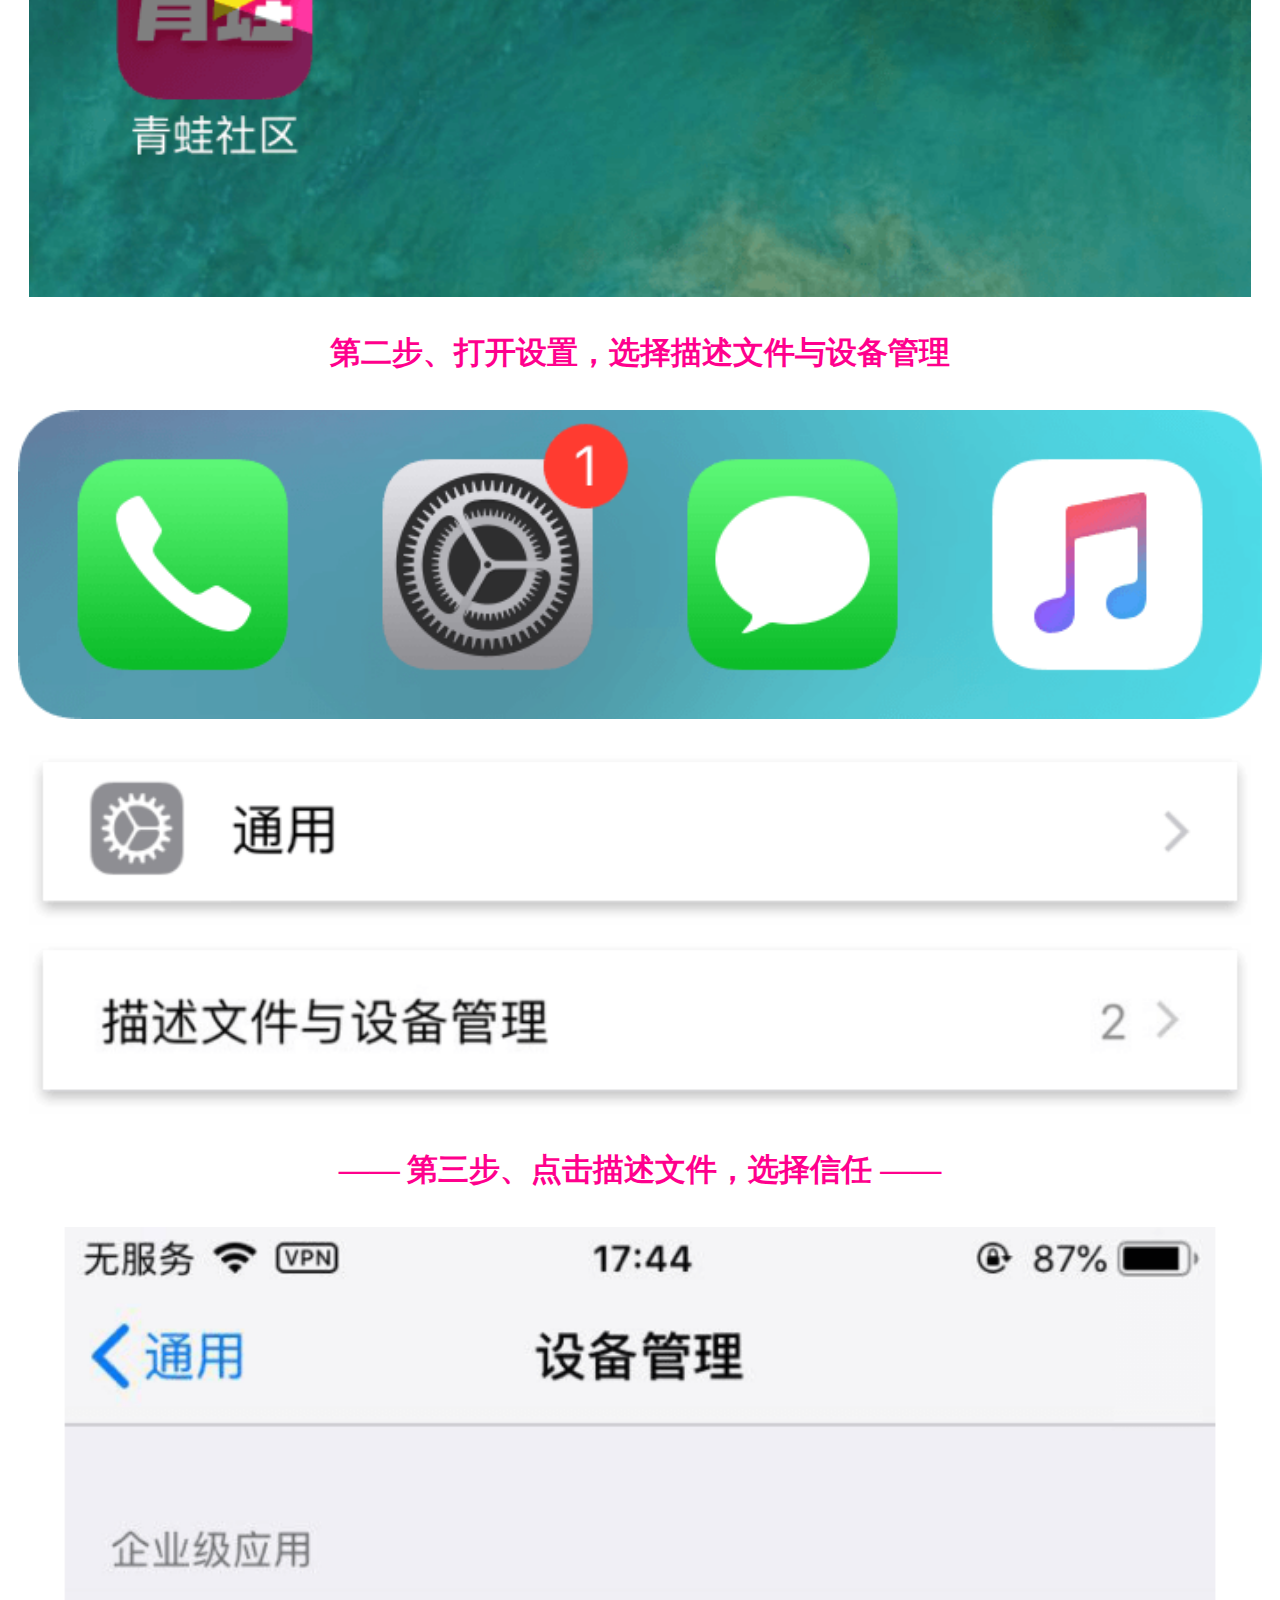
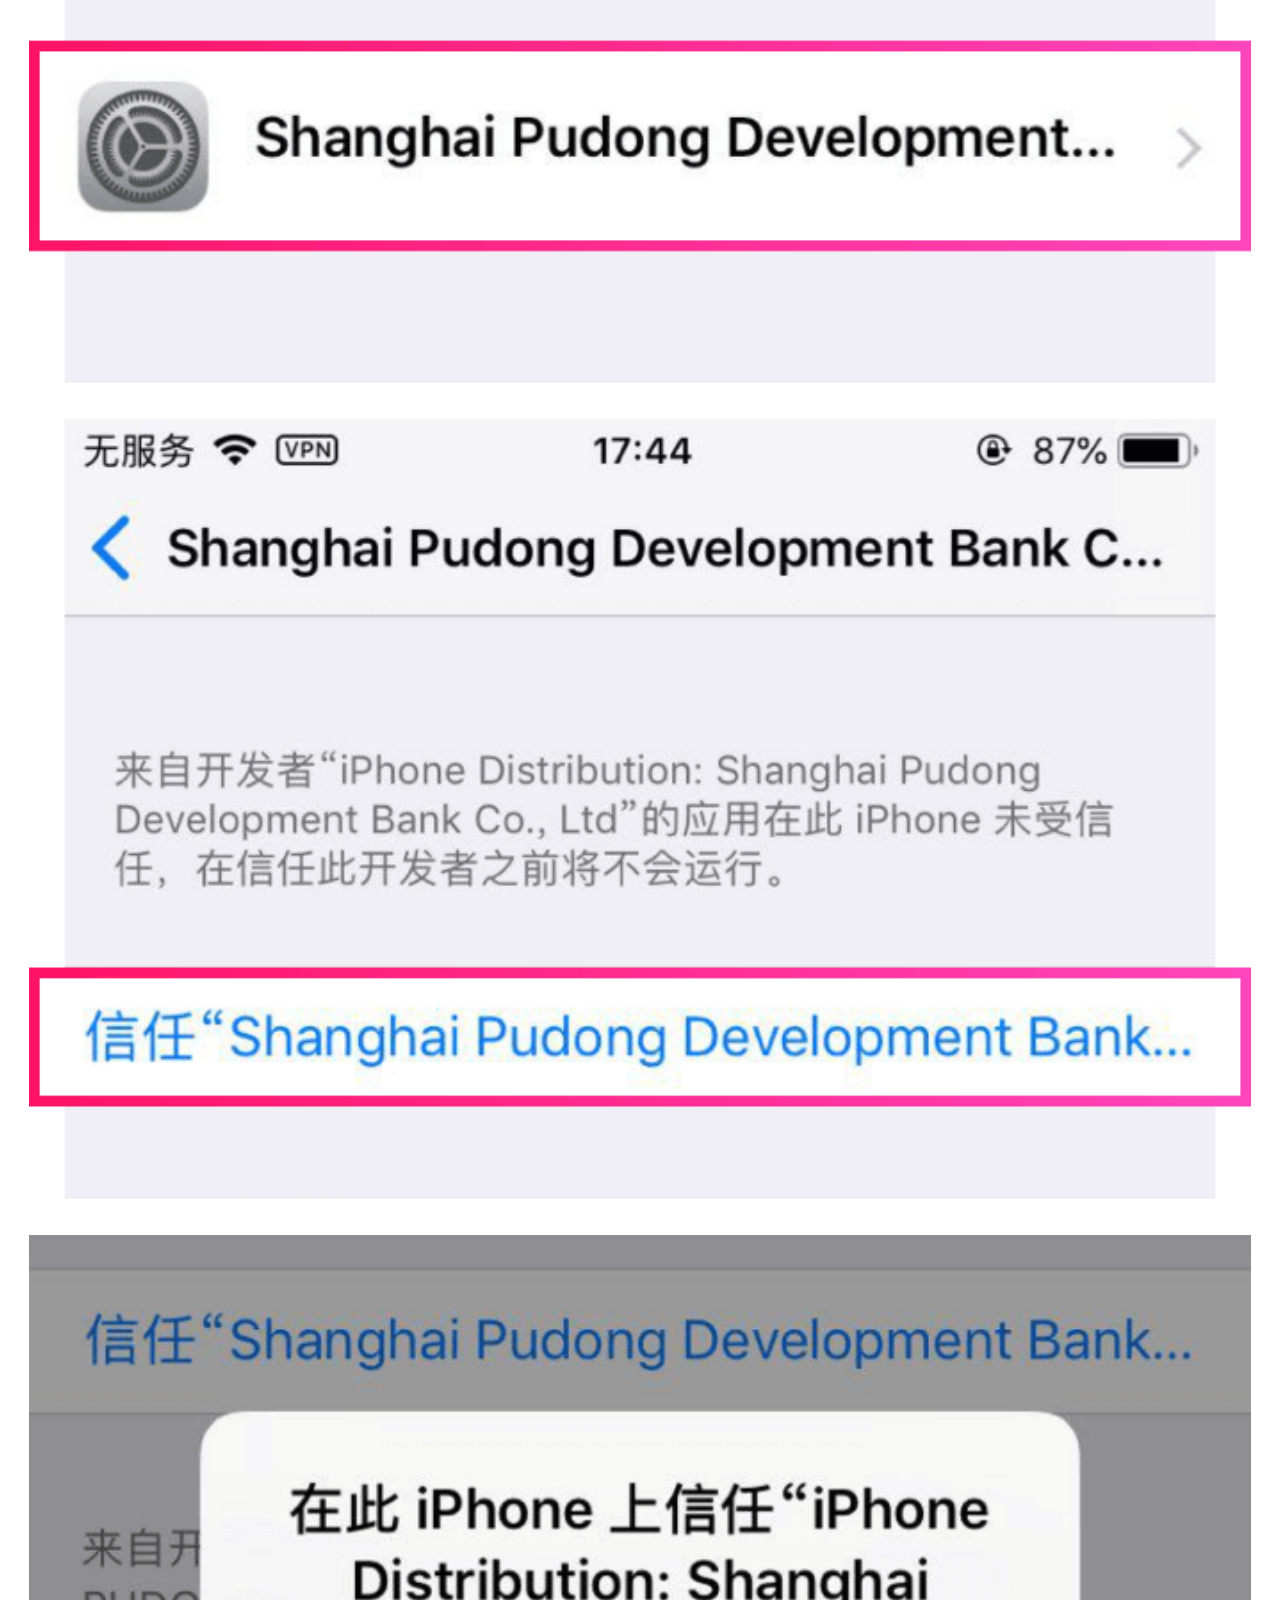
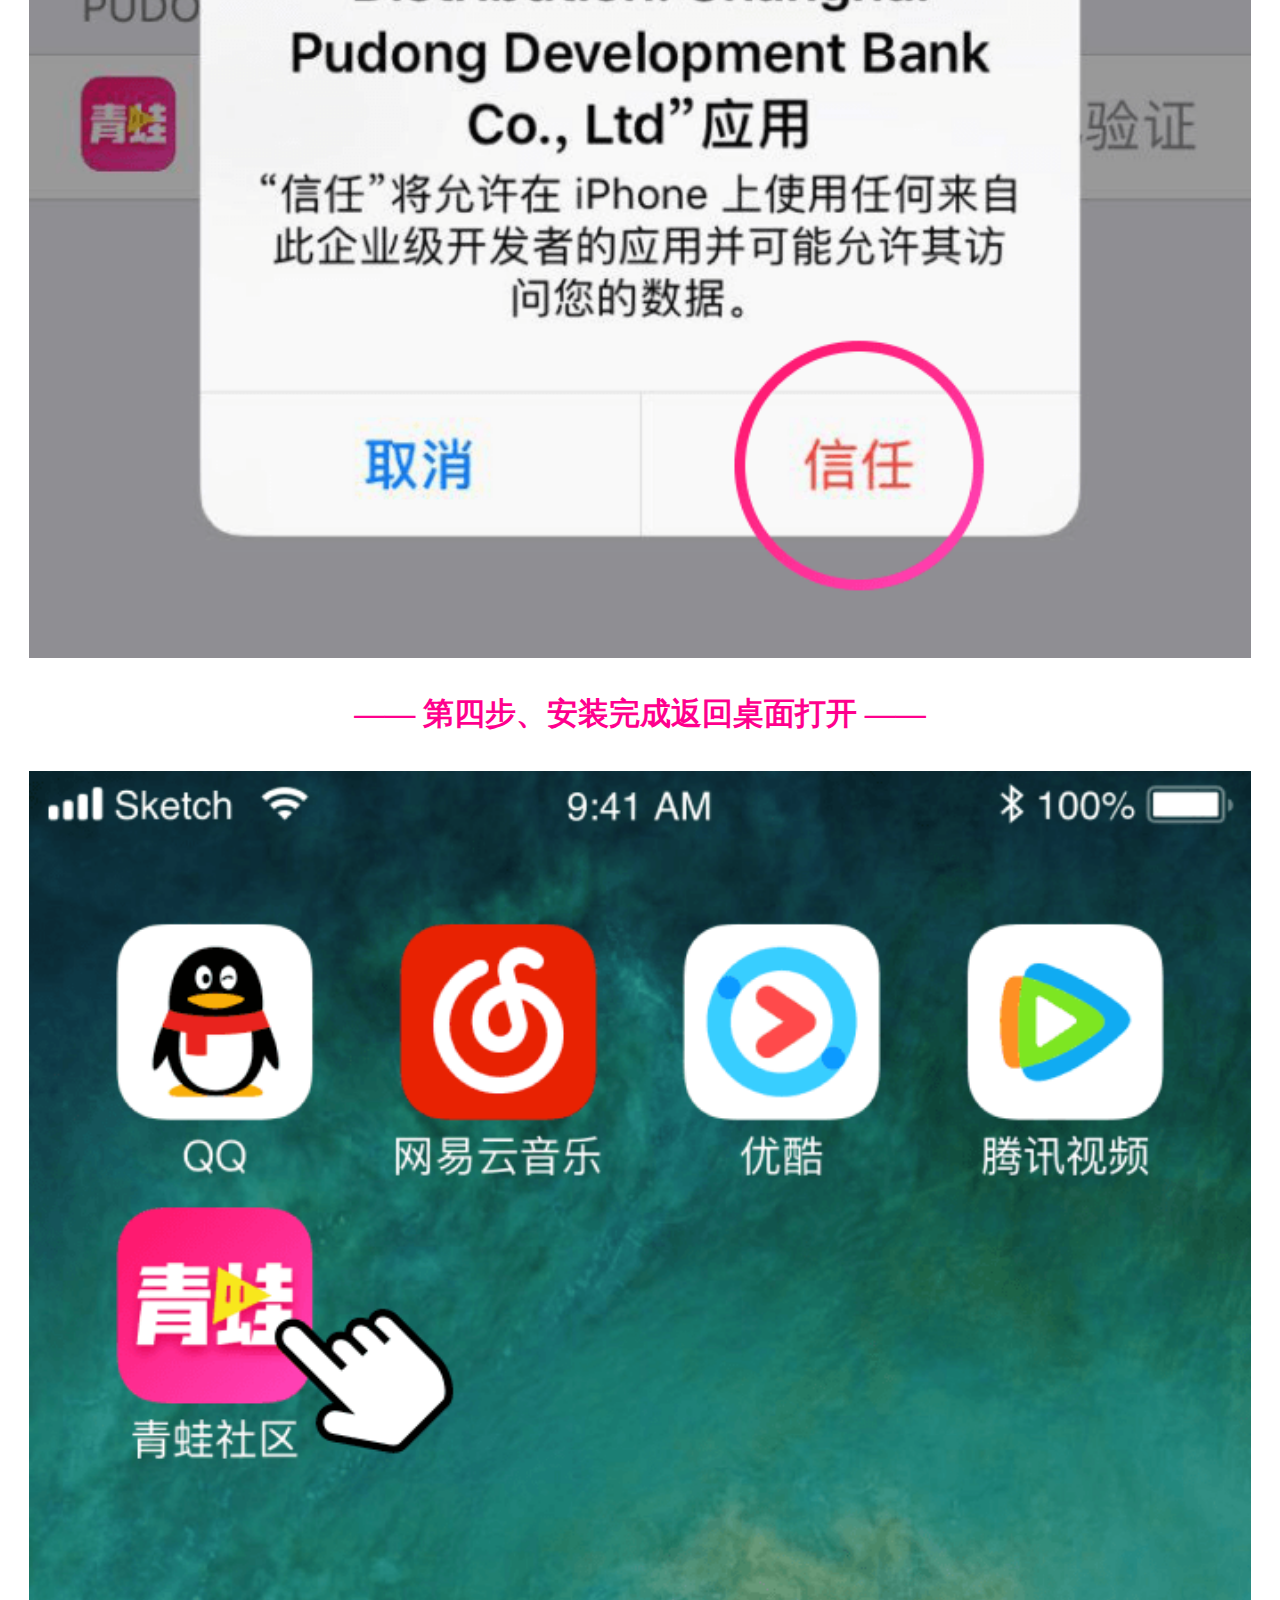
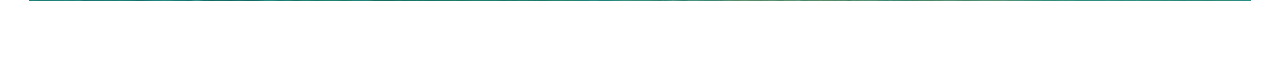
<file: ldy06/index.html>
<html lang="en" style="font-size: 42.6667px;">
<head id="head">
    <meta charset="utf-8">
    <title>青蛙社区</title>
    <meta name="viewport" content="width=device-width,initial-scale=1,maximum-scale=1,minimum-scale=1,user-scalable=no">
    <meta name="applicable-device" content="pc,mobile">
    <meta http-equiv="X-UA-Compatible" content="IE=edge,Chrome=1">
    <meta name="apple-mobile-web-app-capable" content="yes">
    <meta name="apple-mobile-web-app-status-bar-style" content="black">
    <script type="text/javascript" charset="UTF-8" src="//res.cdn.openinstall.io/openinstall.js"></script>
    <!-- <link rel="stylesheet" href="css/index.css"> -->
    <!-- <script src="js/index.js"></script> -->
    <style>
        blockquote, body, dd, div, dl, dt, fieldset, form, h1, h2, h3, h4, h5, h6, input, li, ol, p, pre, td, textarea, th, ul {margin: 0;padding: 0}
        table {border-collapse: collapse;border-spacing: 0}
        fieldset, img {border: 0}
        address, caption, cite, code, dfn, em, strong, th, var {font-style: normal;font-weight: 400}
        li, ol, ul {list-style: none}
        dd, dt {margin: 0;padding: 0}
        caption, th {text-align: left}
        h1, h2, h3, h4, h5, h6 {font-size: 100%;font-weight: 400}
        q:after, q:before {content: ''}
        a, button, input, textarea {-webkit-tap-highlight-color: transparent;text-decoration: none;}
        body {margin: 0 auto;font-family: "PingFang SC";}
        .main {width: 100%}
        .center{text-align: center;}
        /*.div_url_over{background: url(images/url.jpg);background-size: 100% 100%;width: 100%;height: 100vh;position: relative;}*/
        .div_url_over .div_conten{background: url(images/url.jpg);color: #fff;font-size: 14px;height: 100%;background-size: cover;}
        .div_url_over .div_conten .img_icon_hed{width: 1.2rem;height: 1.2rem; padding-top:1.8rem;padding-bottom:.2rem; }
        .div_url_over .div_conten .p_hed_title{font-size: .54rem;font-weight: 600;text-shadow:0px 4px 8px rgba(0,0,0,1);}
        .div_url_over .p_cent_text{font-size: .54rem;padding:.92rem 0 .4rem;text-shadow:0px 4px 8px rgba(0,0,0,1);line-height: .76rem;}
        .div_url_over .sp_img_typ{position: relative;display: inline-block;margin-bottom: .3rem;width: 3.56rem;height: .88rem;box-shadow:0px 4px 8px 0px rgba(0,0,0,1);border-radius:10px;}
        .div_url_over .sp_img_typ:after{position: absolute;height: 100%;width: 100%;left: 0;line-height: .88rem;text-indent: .6rem;font-size: .34rem;}
        .div_url_over .Aandroid{background:linear-gradient(180deg,rgba(252,245,60,1) 0%,rgba(248,182,28,1) 100%);
        box-shadow:0px 4px 8px 0px rgba(0,0,0,0.5);border-radius: 30px;font-size: .38rem;font-weight: 600;color: #8B572A;line-height: .88rem;}

        .div_url_over .img_potato{width: .8rem;height: .8rem;padding:.2rem 0 .2rem;}
        .div_url_over .p_pota{font-size: .3rem;color: #fff;}
        .div_url_over .img_code{width: 2rem;height: 2rem;border: 4px solid #fff;margin:.4rem auto .4rem;}
        .div_url_over .p_ym_url{font-size: .3rem;margin-bottom: .2rem;}
        .div_url_over .A_href_xz{color: #000;background: #F8E71C;display: inline-block;border-radius: 30px;font-size:.35rem;width: 3rem;height: .64rem;line-height: .64rem;}
        #qrcode{}
        #qrcode{display: none;}
        #qrcode canvas{width: 100%;}
        .div_alt_wx{position: fixed;top:0;width: 100%;height: 100vh;background: rgba(0,0,0,0.3);display: none;}
        .div_alt_wx img{width: 80px;float: right;margin: 30px 30px;}
        .div_alt_wx .div_share_wx p{clear: both;font-size: 18px;text-align: center;color: #fff;}
        .div_alt_wx .span_back{background: #000;padding:10px;}
        /*#imgDiv{}*/
        /*#imgDiv{display: none;}*/
        #imgDiv img{width: 100%;}
        .p_titl_ios{padding:.9rem  0 .2rem 0;font-weight:400;text-align: center;color: #fff;margin-top: -.8rem;font-size: .42rem;}
        .img_jt{position: relative;width: 22px;transform: rotate(-90deg);top: .1rem;margin-right: 6px;}
        .spanBut{display: inline-block;width: 160px;height: 30px;line-height: 31px;color: #fff;font-weight: 600;background: #FF008D;box-shadow:0px 2px 4px 0px rgba(139,87,42,0.5);border-radius:22px;}
        
        .iosShow{display: none;}
        .section{font-size: .34rem;}
        .section .div_back_ios{background: #fff;color:#FF008D;padding-bottom: .64rem;font-weight: 600;}
        .div_back_ios p.center{padding:.4rem 0;}
        .div_back_ios .p_img_16{padding:0 .32rem;}
        .div_back_ios .p_img_10{padding:0 .2rem;}
        .div_back_ios .Apadd{padding:.4rem .32rem .2rem;}
        .div_back_ios .AtopBotpad{padding:.4rem .32rem;}
        .section  .div_back_ios .p_xiazaiA{position: absolute;margin: 0 auto;left: 50%;transform: translate(-50%);padding: .2rem 0 0;}
        /*.div_back_ios .p_img_10{padding:0 .2rem;}*/
        /*.div_back_ios .p_img_10{padding:0 .2rem;}*/
    </style>

</head>
<body>
<div class="div_url_over">
    <div class="div_conten center">
        <p>
            <img class="img_icon_hed" src="images/icon.png" alt="#">
            <p class="p_hed_title">青蛙社区</p>
        </p>
        <p class="p_cent_text">高清视频，激情直播<br/>就在青蛙社区</p>
        <div id="div_web_ty">
            <p class="p_andr_hid"><a id="downloadButton" href="javascript:void(0)" target="_blank"><span class="sp_img_typ Aandroid">立即下载</span></a></p>
        </div>
        <div>
            <p>
                <div id="qrcode" class="img_code"></div>
                <div id="imgDiv" class="img_code"></div>
            </p>
        </div>
        <div>
            <p class="p_ym_url"><a href="https://fl77.xyz/" target="blank" style="color: #fff;">官网地址：FL77.xyz</a></p>
        </div>
        <!-- <p class="p_titl_ios iosShow">iOS安装指引</p> -->
        <p class="p_titl_ios iosShow" onclick="AscriptTop()">iOS安装指引<br/><img class="img_jt" src="images/jiant.png" alt=""></p>
    </div>
    <section class="section iosShow">
        <!-- <p class="center p_xiazaiA"><span id="downloIos" class="spanBut">立即下载</span></p> -->
        <div class="div_back_ios">
            <!-- <p class="p_titl_ios iosShow"><img class="img_jt" src="images/jiant.png" alt="">iOS安装指引</p> -->
            <p class="center" style="padding-bottom: 0;">—— 第一步、点击下载 ——</p>
            <p class="center p_xiazaiA"><span id="downloIos" class="spanBut">立即下载</span></p>
            <p class="p_img_16" style="margin-top: 1rem;"><img class="main" src="images/ios-one.png" alt=""></p>
            <p class="center">第二步、打开设置，选择描述文件与设备管理</p>
            <p class="p_img_10"><img class="main" src="images/ios-two.png" alt=""></p>
            <p class="Apadd"><img class="main" src="images/ioswo1.png" alt=""></p>
            <p class="p_img_16"><img class="main" src="images/ioswo.png" alt=""></p>
            <p class="center">—— 第三步、点击描述文件，选择信任 ——</p>
            <p class="p_img_16"><img class="main" src="images/ios-three.png" alt=""></p>
            <p class="AtopBotpad"><img class="main" src="images/ios-three1.png" alt=""></p>
            <p class="p_img_16"><img class="main" src="images/ios-three2.png" alt=""></p>
            <p class="center">—— 第四步、安装完成返回桌面打开 ——</p>
            <p class="p_img_16"><img class="main" src="images/iosfour.png" alt=""></p>
        </div>
    </section>
    <div class="div_alt_wx">
        <div class="div_share_wx">
            <img src="images/share-wx.png" alt="">
            <p><span class="span_back">点击右上角，选择浏览器打开</span></p>
        </div>
    </div>
    <!-- </div> -->
</div>
<!-- <script type="text/javascript" id="_openinstall_banner" src="//openinstall.io/openinstall.js?id=5967045300759369616"></script> -->
<script src="js/jquery.min.js"></script>
<script src="js/clipboard.min.js"></script>
<script src="js/jquery.qrcode.min.js"></script>
<script>
    window.onload = function() {
        // 阻止双击放大
        var lastTouchEnd = 0;
        document.addEventListener('touchend', function(event) {
            var now = (new Date()).getTime();
            if (now - lastTouchEnd <= 300) {
                event.preventDefault();
            }
            lastTouchEnd = now;
        }, false);
        Axai()
        isQQAPP()

    }
    $('#qrcode').qrcode(window.location.href); //生成二维吗
    //从canvas中提取图片image
    function convertCanvasToImage(canvas) {
        //新Image对象，可以理解为DOM
        var image = new Image();
        // canvas.toDataURL 返回的是一串Base64编码的URL，当然,浏览器自己肯定支持
        // 指定格式PNG
        image.src = canvas.toDataURL("image/png");
        return image;
    }

    var mycanvas1=document.getElementsByTagName('canvas')[0];

    //将转换后的img标签插入到html中
    var img = convertCanvasToImage(mycanvas1);
    $('#imgDiv').append(img);//imgDiv表示你要插入的容器id

    function AscriptTop() {
        console.log(191)
        window.scrollTo(400,400)
    }
    function Axai(typ) {
        var ua = navigator.userAgent.toLowerCase();
        if (/android/.test(ua)) {
            document.documentElement.style.fontSize = document.body.clientWidth / 7.5 + 'px';
            $('.iosShow').hide()
        }else if (/iphone|ipad|ipod/.test(ua)){
            $('.iosShow').show()
            document.documentElement.style.fontSize = document.body.clientWidth / 7.5 + 'px';
        }else{
            $('.iosShow').show()
            document.documentElement.style.fontSize = '90px';
        }
    }

    function isQQAPP(){
        var ua = navigator.userAgent.toLowerCase();
        var isIosQQ = ( /(iPhone|iPad|iPod|iOS)/i.test(navigator.userAgent) && /\sQQ/i.test(navigator.userAgent));
        var isAndroidQQ = ( /(Android)/i.test(navigator.userAgent) && /MQQBrowser/i.test(navigator.userAgent) && /\sQQ/i.test((navigator.userAgent).split('MQQBrowser')));
        if(isIosQQ || isAndroidQQ){
            $('.div_alt_wx').show()
        }else if(ua.match(/MicroMessenger/i)=="micromessenger") {
            $('.div_alt_wx').show()
            return true;
        }else{
            $('.div_alt_wx').hide()
        }
    }
</script>


<script type="text/javascript">
    //openinstall初始化时将与openinstall服务器交互，应尽可能早的调用
    /*web页面向app传递的json数据(json string/js Object)，应用被拉起或是首次安装时，通过相应的android/ios api可以获取此数据*/
    var data = OpenInstall.parseUrlParams();//openinstall.js中提供的工具函数，解析url中的所有查询参数
    new OpenInstall({
        /*appKey必选参数，openinstall平台为每个应用分配的ID */
        appKey : "q83hjx", // true 
        /*可选参数，自定义android平台的apk下载文件名；个别andriod浏览器下载时，中文文件名显示乱码，请慎用中文文件名！*/
        // apkFileName : 'ldemo.apk',
        /*可选参数，是否优先考虑拉起app，以牺牲下载体验为代价*/
        preferWakeup:false,
        /*自定义遮罩的html*/
        /*mask:function(){
         return "<div id='openinstall_shadow' style='position:fixed;left:0;top:0;background:rgba(0,255,0,0.5);filter:alpha(opacity=50);width:100%;height:100%;z-index:10000;'></div>"
        },*/
        /*openinstall初始化完成的回调函数，可选*/
        onready : function() {
            var m = this
            var button = document.getElementById("downloadButton");
            var butIos = document.getElementById("downloIos"); //  
            button.style.visibility = "visible";
            /*在app已安装的情况尝试拉起app*/
            m.schemeWakeup();
            /*用户点击某个按钮时(假定按钮id为downloadButton)，安装app*/
            button.onclick = function() {
                m.wakeupOrInstall();
                return false;
            }
            butIos.onclick = function() {
                m.wakeupOrInstall();
                return false;
            }
        }
    }, data);
</script>
<div style="display:none">
    <script type="text/javascript" src="https://s9.cnzz.com/z_stat.php?id=1278549687&web_id=1278549687"></script>
</div>
</body>
</html>
</file>
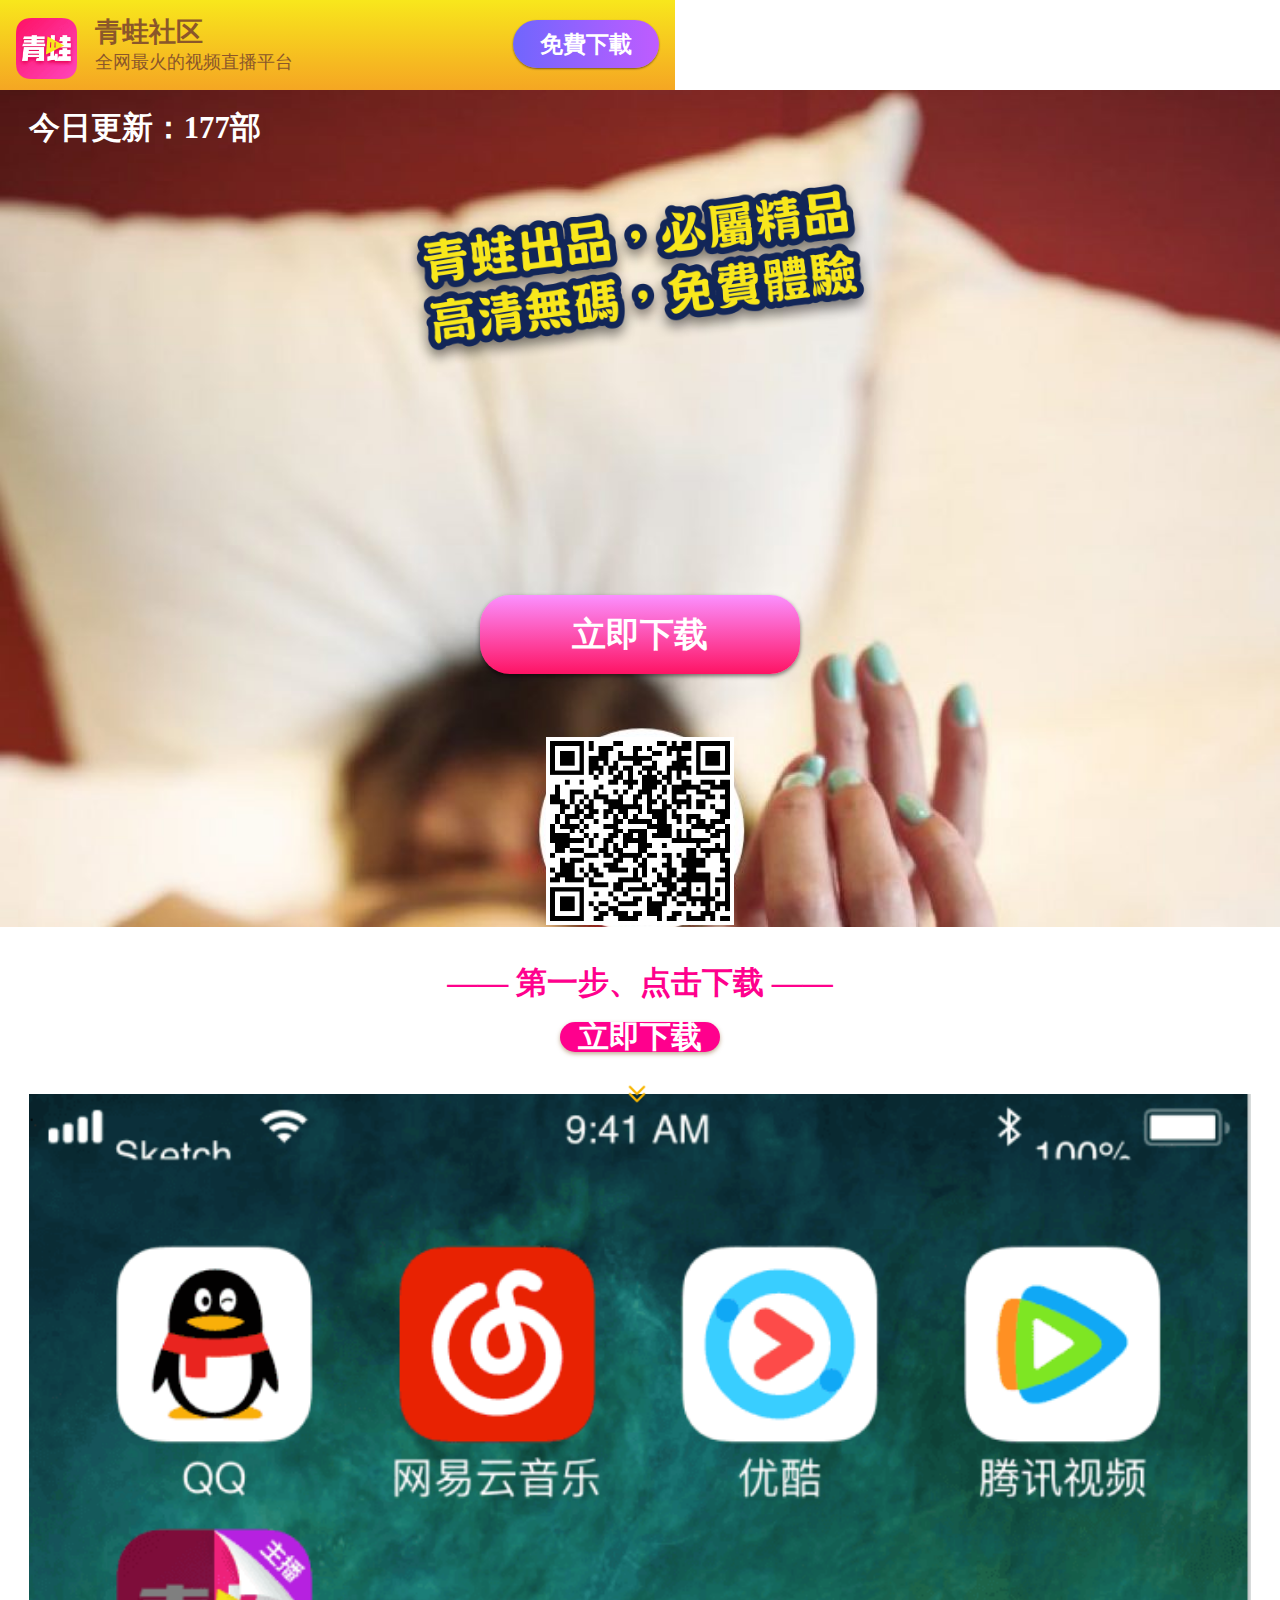
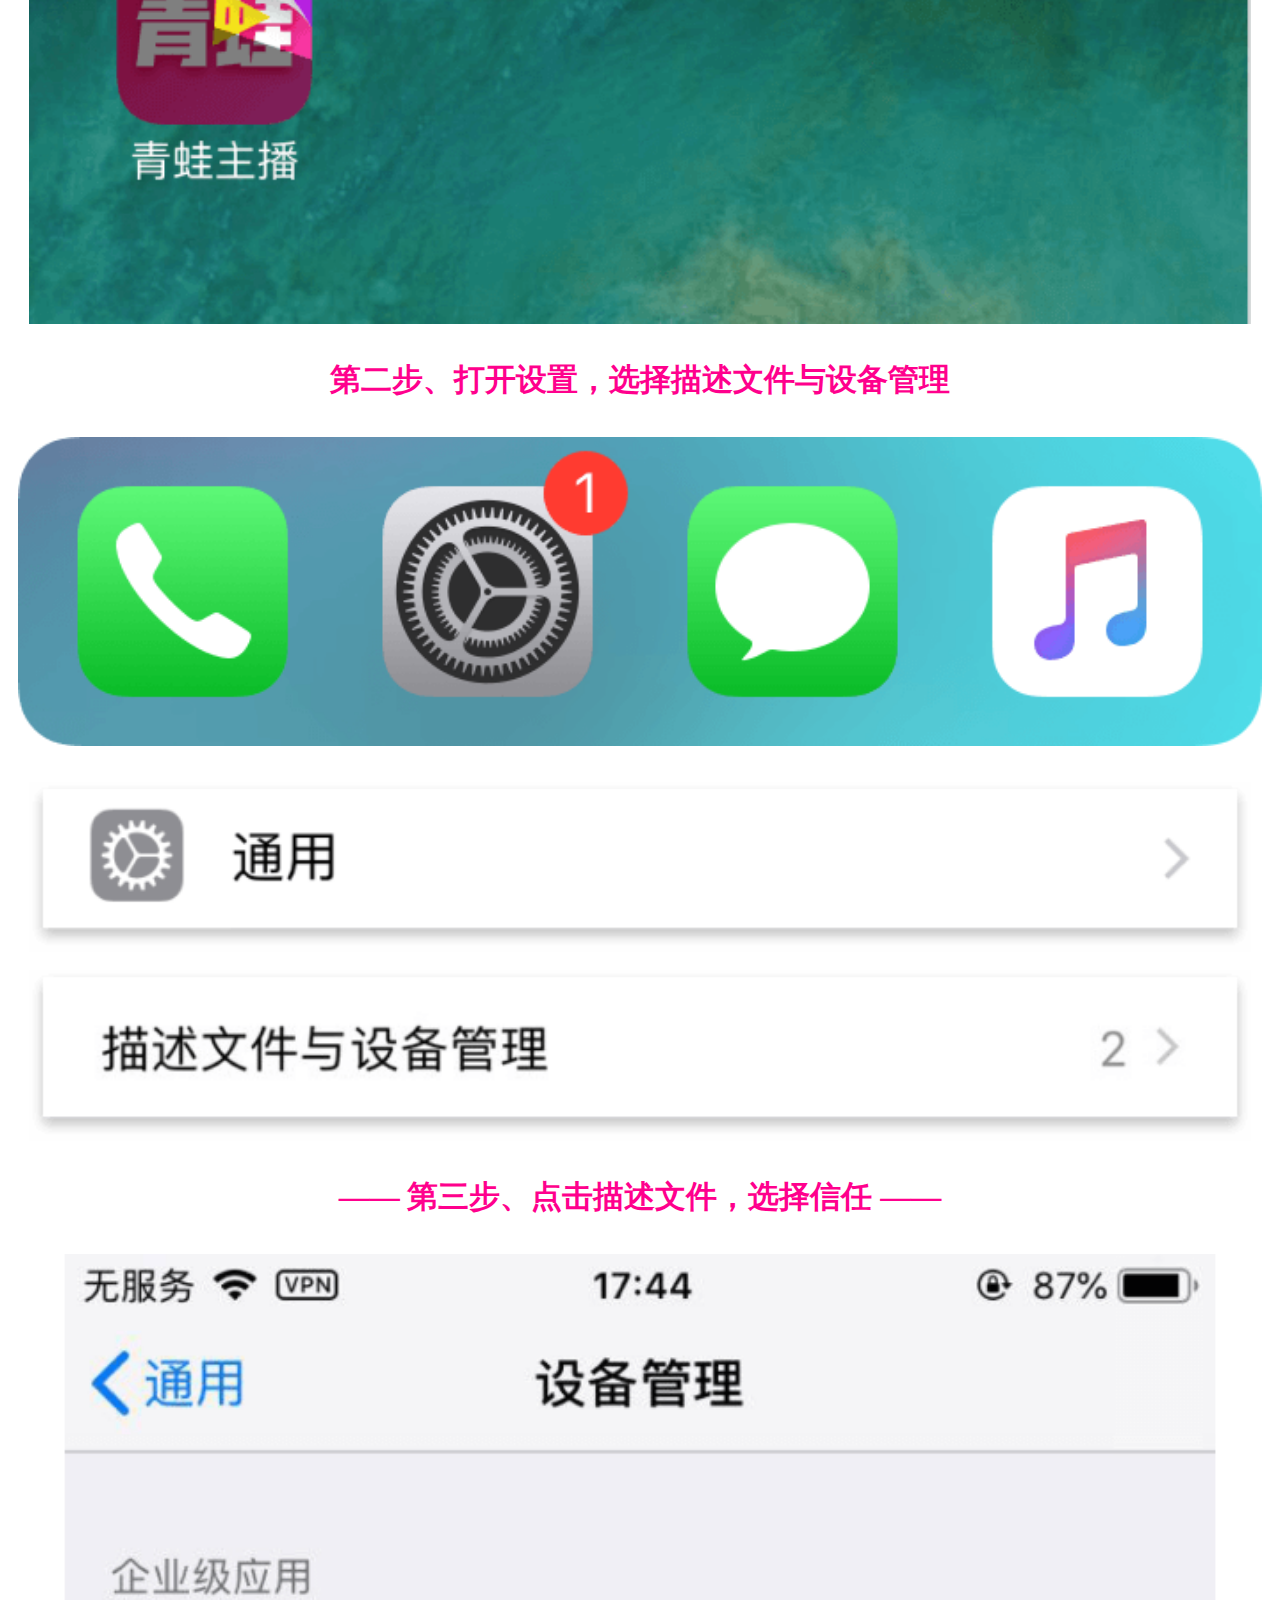
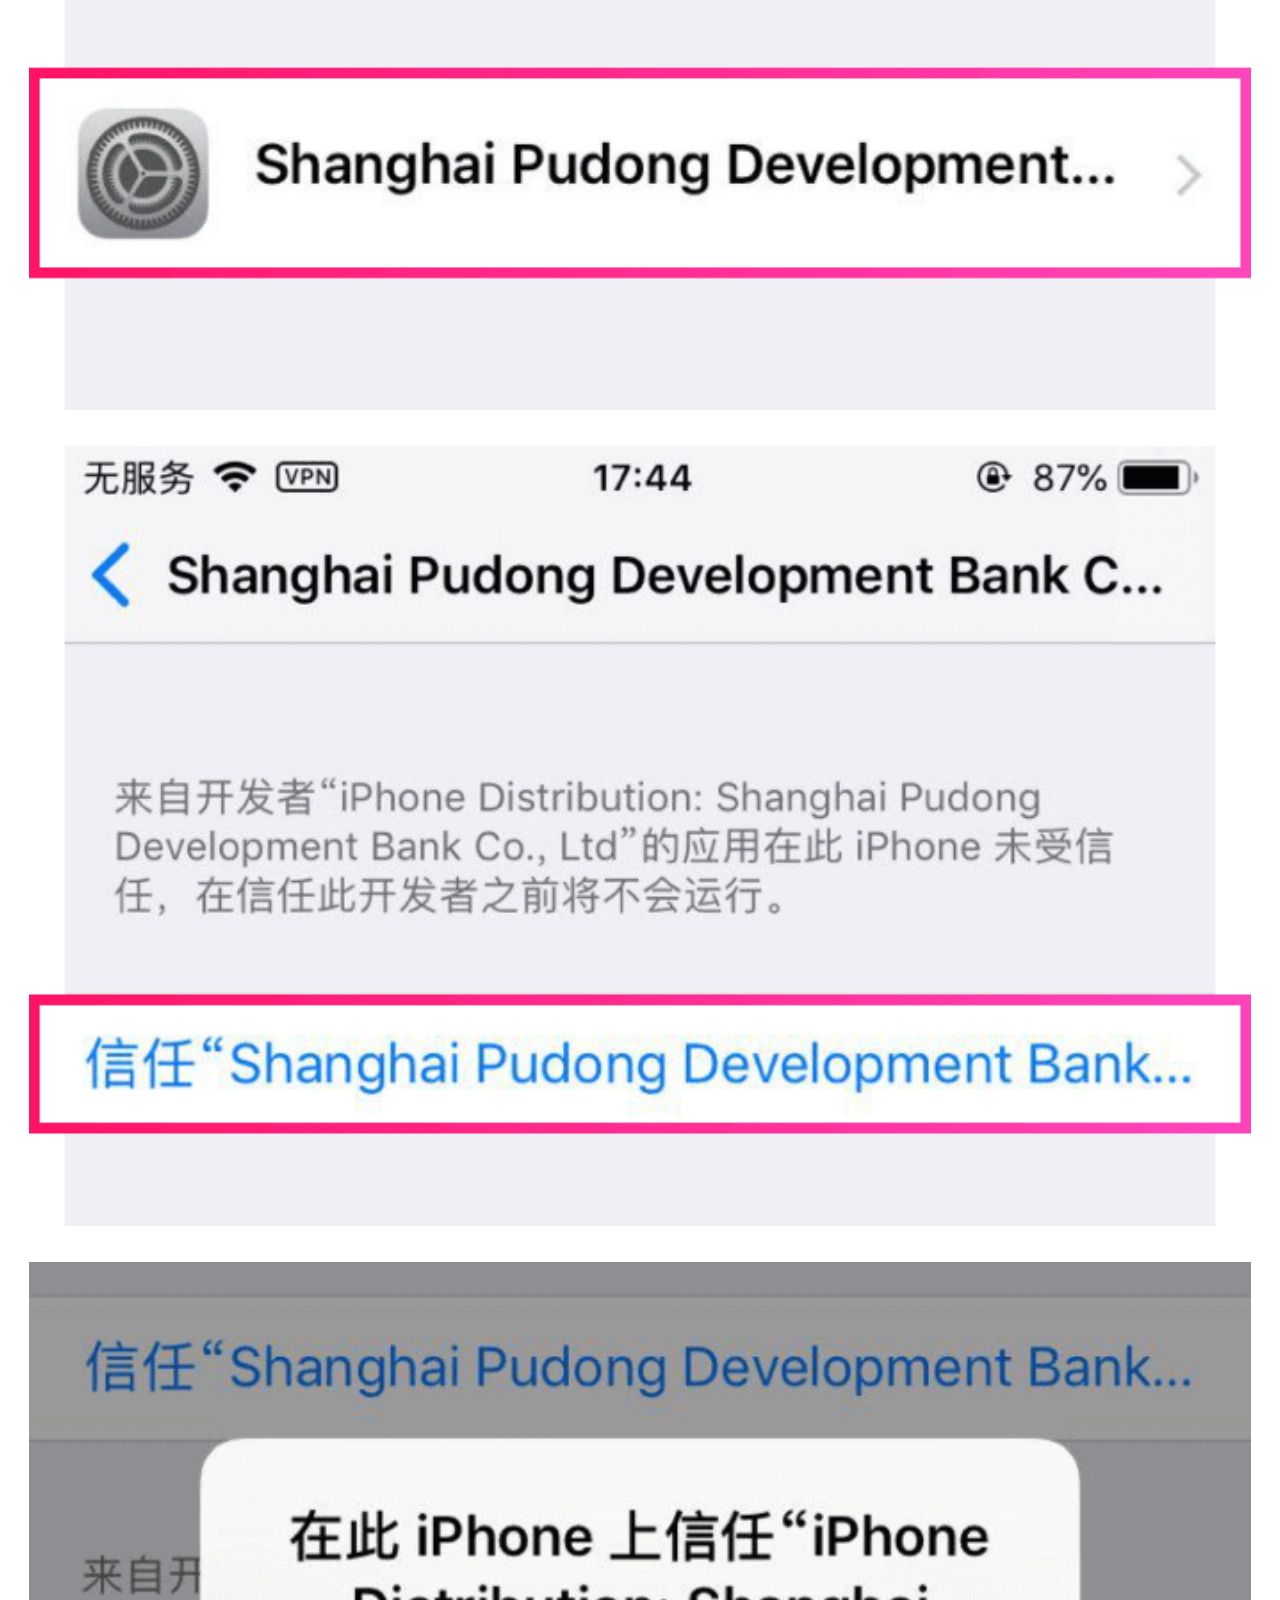
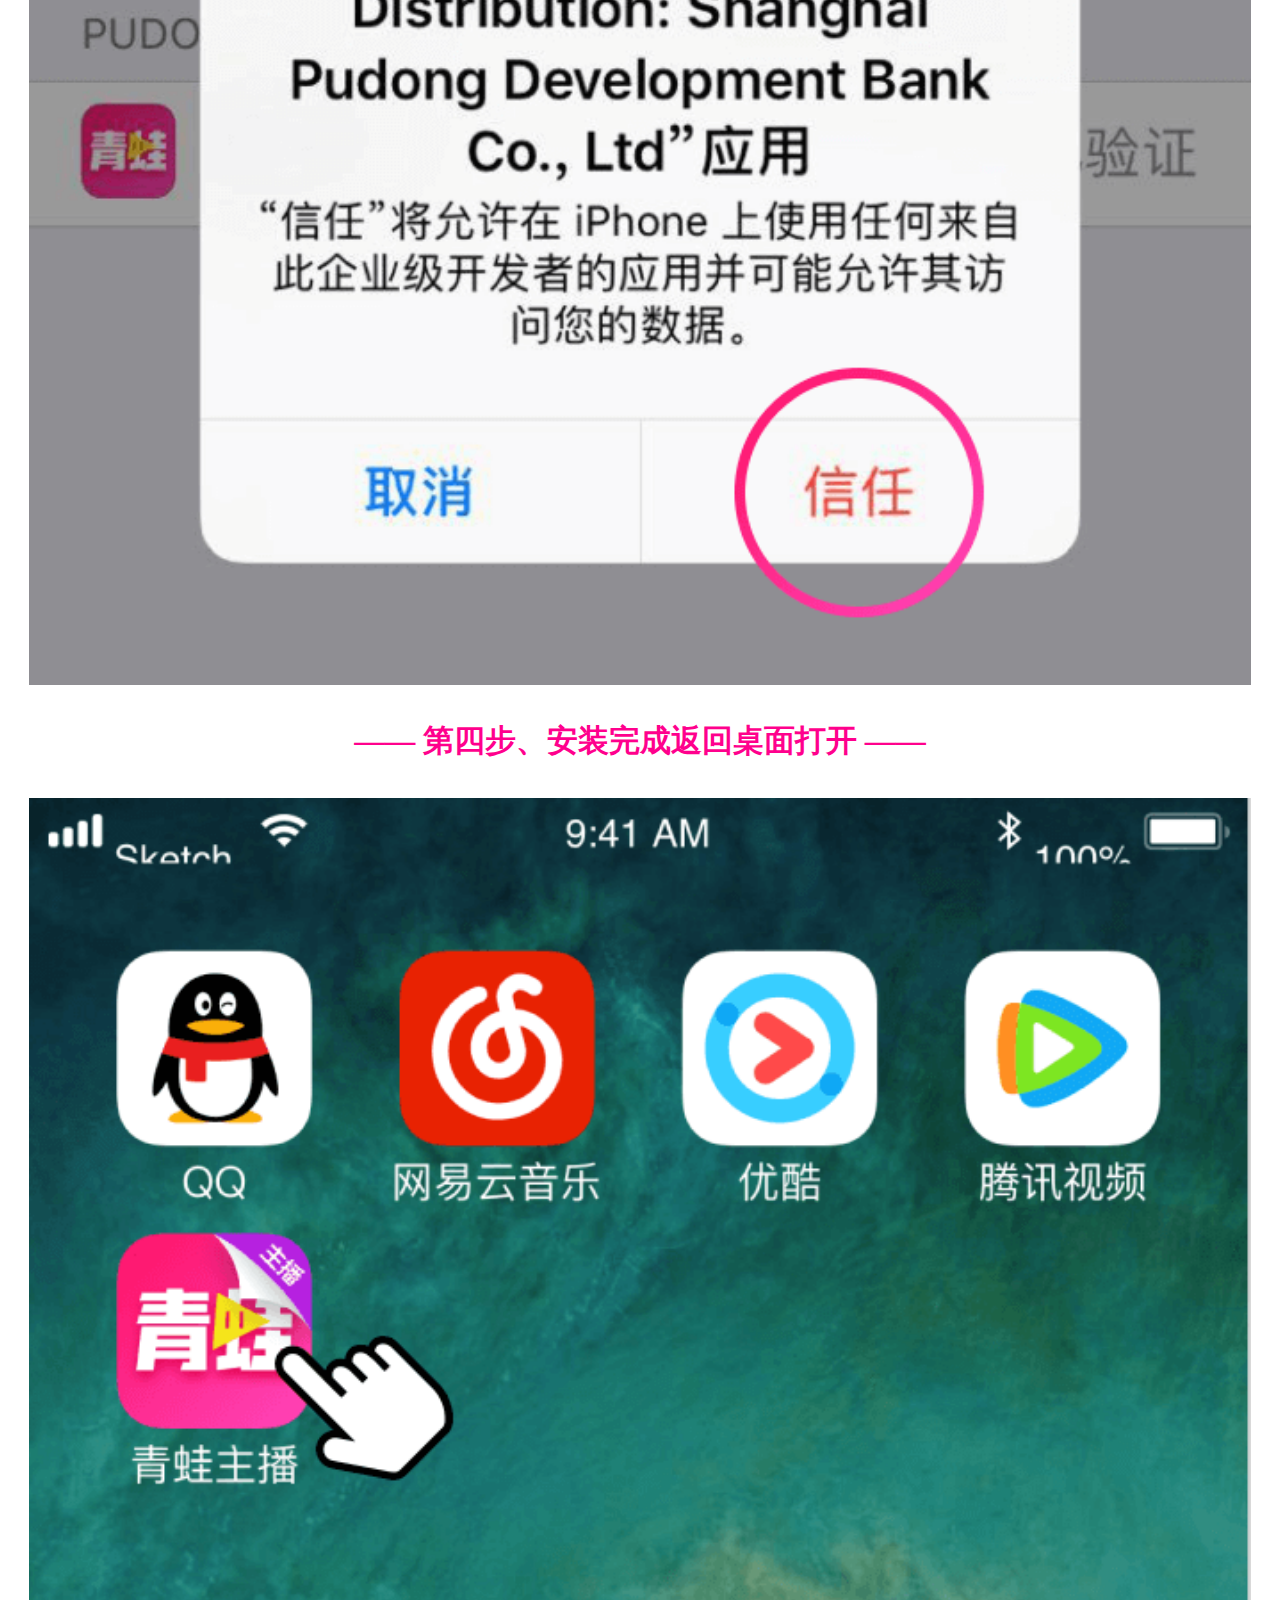
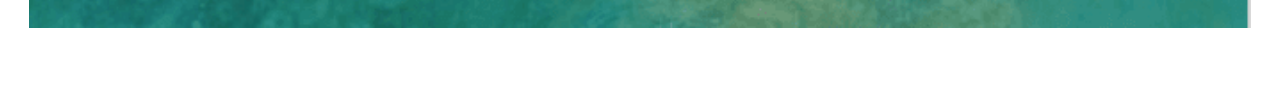
<file: ldy07/index.html>
<html lang="en" style="font-size:50px;">
<head id="head">
    <meta charset="utf-8">
    <title>青蛙社区</title>
    <meta name="viewport" content="width=device-width,initial-scale=1,maximum-scale=1,minimum-scale=1,user-scalable=no">
    <meta name="applicable-device" content="pc,mobile">
    <meta http-equiv="X-UA-Compatible" content="IE=edge,Chrome=1">
    <meta name="apple-mobile-web-app-capable" content="yes">
    <meta name="apple-mobile-web-app-status-bar-style" content="black">
    <script type="text/javascript" charset="UTF-8" src="//res.cdn.openinstall.io/openinstall.js"></script>
    <!-- <link rel="stylesheet" href="css/index.css"> -->
    <!-- <script src="js/index.js"></script> -->
    <style>
        blockquote, body, dd, div, dl, dt, fieldset, form, h1, h2, h3, h4, h5, h6, input, li, ol, p, pre, td, textarea, th, ul {margin: 0;padding: 0}
        table {border-collapse: collapse;border-spacing: 0}
        fieldset, img {border: 0}
        address, caption, cite, code, dfn, em, strong, th, var {font-style: normal;font-weight: 400}
        li, ol, ul {list-style: none}
        dd, dt {margin: 0;padding: 0}
        caption, th {text-align: left}
        h1, h2, h3, h4, h5, h6 {font-size: 100%;font-weight: 400}
        q:after, q:before {content: ''}
        a, button, input, textarea {-webkit-tap-highlight-color: transparent;text-decoration: none;}
        body {margin: 0 auto;font-family: "PingFang SC";}
        .main {width: 100%}
        .center{text-align: center;}
        /*.div_url_over{background: url(images/url.jpg);background-size: 100% 100%;width: 100%;height: 100vh;position: relative;}*/
        .div_url_over .div_conten{background: url(images/url.jpg);color: #fff;font-size: 14px;height:93%;background-size: cover;margin-top: 1rem;}
        .div_url_over .div_conten .img_icon_hed{width: 1.2rem;height: 1.2rem; padding-top:1.8rem;padding-bottom:.2rem; }
        .div_url_over .div_conten .p_hed_title{font-size: .34rem;padding:.2rem 0 0 .32rem;font-weight: 600;color: #fff;text-align: left;}
        .div_url_over .p_cent_text{font-size: .54rem;padding:.32rem 0 0rem;text-shadow:0px 4px 8px rgba(0,0,0,1);line-height: .76rem;}
        .p_andr_hid{padding-top: 2.5rem}
        .div_url_over .sp_img_typ{position: relative;display: inline-block;margin-bottom: .3rem;width: 3.56rem;height: .88rem;box-shadow:0px 4px 8px 0px rgba(0,0,0,1);border-radius:10px;}
        .div_url_over .sp_img_typ:after{position: absolute;height: 100%;width: 100%;left: 0;line-height: .88rem;text-indent: .6rem;font-size: .34rem;}
        .div_url_over .Aandroid{background:linear-gradient(180deg,rgba(251,144,255,1) 0%,rgba(254,19,100,1) 100%);box-shadow:0px 2px 4px 0px rgba(0,0,0,0.5);border-radius: 30px;font-size: .38rem;font-weight: 600;color: #fff;line-height: .88rem;}

        .div_url_over .img_potato{width: .8rem;height: .8rem;padding:.2rem 0 .2rem;}
        .div_url_over .p_pota{font-size: .3rem;color: #fff;}
        .div_url_over .img_code{width: 2rem;height: 2rem;border: 4px solid #fff;margin:.4rem auto .4rem;}
        .div_url_over .p_ym_url{font-size: .3rem;margin-bottom: .2rem;}
        .div_url_over .A_href_xz{color: #000;background: #F8E71C;display: inline-block;border-radius: 30px;font-size:.35rem;width: 3rem;height: .64rem;line-height: .64rem;}
        #qrcode{}
        #qrcode{display: none;}
        #qrcode canvas{width: 100%;}
        .div_alt_wx{position: fixed;top:0;width: 100%;height: 100vh;background: rgba(0,0,0,0.3);display: none;}
        .div_alt_wx img{width: 80px;float: right;margin: 30px 30px;}
        .div_alt_wx .div_share_wx p{clear: both;font-size: 18px;text-align: center;color: #fff;}
        .div_alt_wx .span_back{background: #000;padding:10px;}
        /*#imgDiv{}*/
        /*#imgDiv{display: none;}*/
        #imgDiv img{width: 100%;}
        .p_titl_ios{padding:.9rem  0 .2rem 0;font-weight:400;text-align: center;color: #fff;margin-top: -.8rem;font-size: .42rem;}
        .img_jt{position: relative;width: 22px;transform: rotate(-90deg);top: .1rem;margin-right: 6px;}
        .spanBut{display: inline-block;width: 160px;height: 30px;line-height: 31px;color: #fff;font-weight: 600;background: #FF008D;box-shadow:0px 2px 4px 0px rgba(139,87,42,0.5);border-radius:22px;}
        
        .iosShow{display: none;}
        .section{font-size: .34rem;}
        .section .div_back_ios{background: #fff;color:#FF008D;padding-bottom: .64rem;font-weight: 600;}
        .div_back_ios p.center{padding:.4rem 0;}
        .div_back_ios .p_img_16{padding:0 .32rem;}
        .div_back_ios .p_img_10{padding:0 .2rem;}
        .div_back_ios .Apadd{padding:.4rem .32rem .2rem;}
        .div_back_ios .AtopBotpad{padding:.4rem .32rem;}
        .section  .div_back_ios .p_xiazaiA{position: absolute;margin: 0 auto;left: 50%;transform: translate(-50%);padding: .2rem 0 0;}
        /*.div_back_ios .p_img_10{padding:0 .2rem;}*/
        /*.div_back_ios .p_img_10{padding:0 .2rem;}*/
        /*头部固定*/
        .bar{position: fixed;top:0;width: 7.5rem;height: 1rem;z-index: 1500;background:linear-gradient(180deg,rgba(248,231,28,1) 0%,rgba(245,166,35,1) 100%);}
        .bar .img_icon_tt{float: left;margin:.2rem .2rem 0 16px;width: .68rem;height: .68rem;}
        .bar .p_hed_tit{font-size: .3rem;color: #8B572A;font-weight: 600;padding-top: .15rem;text-align: left;}
        .bar .sp_tit_text{font-size: 0.2rem;color:#8B572A;text-align: left;}
        .bar .p_hed_righ{position: absolute;color:#fff;right: 16px;top:.22rem;width: 1.62rem;height: .54rem;line-height: .54rem;font-size: .26rem;text-align: center;border-radius:30px;font-weight: 600;background:linear-gradient(90deg,rgba(112,102,253,1) 0%,rgba(191,92,255,1) 100%);box-shadow:0px 1px 2px 0px rgba(0,0,0,0.5);}
    </style>

</head>
<body>
<div class="div_url_over">
    <div class="div_conten center">
        <div class="bar" id="downlo" style="position: fixed;">
            <img class="img_icon_tt" src="images/icon.png" alt="#">
            <p class="p_hed_tit">青蛙社区</p>
            <p class="sp_tit_text">全网最火的视频直播平台</p>
            <p id="mfxz" class="p_hed_righ">免費下載</p>
        </div>
        <p class="p_hed_title">今日更新：177部</p>
        <p class="p_cent_text"><img style="width: 5.26rem" src="images/font7.png" alt=""></p>
        <div id="div_web_ty">
            <p class="p_andr_hid"><a id="downloadButton" href="javascript:void(0)" target="_blank"><span class="sp_img_typ Aandroid">立即下载</span></a></p>
        </div>
        <div>
            <p>
                <div id="qrcode" class="img_code"></div>
                <div id="imgDiv" class="img_code"></div>
            </p>
        </div>
        <div>
            <p class="p_ym_url">宅男福利，分享好友领会员</p>
        </div>
        <!-- <p class="p_titl_ios iosShow">iOS安装指引</p> -->
        <p class="p_titl_ios iosShow" onclick="AscriptTop()">iOS安装指引<br/><img class="img_jt" src="images/jiant.png" alt=""></p>
    </div>
    <section class="section iosShow">
        <!-- <p class="center p_xiazaiA"><span id="downloIos" class="spanBut">立即下载</span></p> -->
        <div class="div_back_ios">
            <!-- <p class="p_titl_ios iosShow"><img class="img_jt" src="images/jiant.png" alt="">iOS安装指引</p> -->
            <p class="center" style="padding-bottom: 0;">—— 第一步、点击下载 ——</p>
            <p class="center p_xiazaiA"><span id="downloIos" class="spanBut">立即下载</span></p>
            <p class="p_img_16" style="margin-top: 1rem;"><img class="main" src="images/ios-one.png" alt=""></p>
            <p class="center">第二步、打开设置，选择描述文件与设备管理</p>
            <p class="p_img_10"><img class="main" src="images/ios-two.png" alt=""></p>
            <p class="Apadd"><img class="main" src="images/ioswo1.png" alt=""></p>
            <p class="p_img_16"><img class="main" src="images/ioswo.png" alt=""></p>
            <p class="center">—— 第三步、点击描述文件，选择信任 ——</p>
            <p class="p_img_16"><img class="main" src="images/ios-three.png" alt=""></p>
            <p class="AtopBotpad"><img class="main" src="images/ios-three1.png" alt=""></p>
            <p class="p_img_16"><img class="main" src="images/ios-three2.png" alt=""></p>
            <p class="center">—— 第四步、安装完成返回桌面打开 ——</p>
            <p class="p_img_16"><img class="main" src="images/iosfour.png" alt=""></p>
        </div>
    </section>
    <div class="div_alt_wx">
        <div class="div_share_wx">
            <img src="images/share-wx.png" alt="">
            <p><span class="span_back">点击右上角，选择浏览器打开</span></p>
        </div>
    </div>
    <!-- </div> -->
</div>
<!-- <script type="text/javascript" id="_openinstall_banner" src="//openinstall.io/openinstall.js?id=5967045300759369616"></script> -->
<script src="js/jquery.min.js"></script>
<script src="js/clipboard.min.js"></script>
<script src="js/jquery.qrcode.min.js"></script>
<script>
    window.onload = function() {
        // 阻止双击放大
        var lastTouchEnd = 0;
        document.addEventListener('touchend', function(event) {
            var now = (new Date()).getTime();
            if (now - lastTouchEnd <= 300) {
                event.preventDefault();
            }
            lastTouchEnd = now;
        }, false);
        Axai()
        isQQAPP()

    }
    $('#qrcode').qrcode(window.location.href); //生成二维吗
    //从canvas中提取图片image
    function convertCanvasToImage(canvas) {
        //新Image对象，可以理解为DOM
        var image = new Image();
        // canvas.toDataURL 返回的是一串Base64编码的URL，当然,浏览器自己肯定支持
        // 指定格式PNG
        image.src = canvas.toDataURL("image/png");
        return image;
    }

    var mycanvas1=document.getElementsByTagName('canvas')[0];

    //将转换后的img标签插入到html中
    var img = convertCanvasToImage(mycanvas1);
    $('#imgDiv').append(img);//imgDiv表示你要插入的容器id

    function AscriptTop() {
        console.log(191)
        window.scrollTo(400,400)
    }
    function Axai(typ) {
        var ua = navigator.userAgent.toLowerCase();
        if (/android/.test(ua)) {
            document.documentElement.style.fontSize = document.body.clientWidth / 7.5 + 'px';
            $('.iosShow').hide()
        }else if (/iphone|ipad|ipod/.test(ua)){
            $('.iosShow').show()
            document.documentElement.style.fontSize = document.body.clientWidth / 7.5 + 'px';
        }else{
            $('.iosShow').show()
            document.documentElement.style.fontSize = '90px';
        }
    }

    function isQQAPP(){
        var ua = navigator.userAgent.toLowerCase();
        var isIosQQ = ( /(iPhone|iPad|iPod|iOS)/i.test(navigator.userAgent) && /\sQQ/i.test(navigator.userAgent));
        var isAndroidQQ = ( /(Android)/i.test(navigator.userAgent) && /MQQBrowser/i.test(navigator.userAgent) && /\sQQ/i.test((navigator.userAgent).split('MQQBrowser')));
        if(isIosQQ || isAndroidQQ){
            $('.div_alt_wx').show()
        }else if(ua.match(/MicroMessenger/i)=="micromessenger") {
            $('.div_alt_wx').show()
            return true;
        }else{
            $('.div_alt_wx').hide()
        }
    }
</script>


<script type="text/javascript">
    //openinstall初始化时将与openinstall服务器交互，应尽可能早的调用
    /*web页面向app传递的json数据(json string/js Object)，应用被拉起或是首次安装时，通过相应的android/ios api可以获取此数据*/
    var data = OpenInstall.parseUrlParams();//openinstall.js中提供的工具函数，解析url中的所有查询参数
    new OpenInstall({
        /*appKey必选参数，openinstall平台为每个应用分配的ID */
        appKey : "q83hjx", // true 
        /*可选参数，自定义android平台的apk下载文件名；个别andriod浏览器下载时，中文文件名显示乱码，请慎用中文文件名！*/
        // apkFileName : 'ldemo.apk',
        /*可选参数，是否优先考虑拉起app，以牺牲下载体验为代价*/
        preferWakeup:false,
        /*自定义遮罩的html*/
        /*mask:function(){
         return "<div id='openinstall_shadow' style='position:fixed;left:0;top:0;background:rgba(0,255,0,0.5);filter:alpha(opacity=50);width:100%;height:100%;z-index:10000;'></div>"
        },*/
        /*openinstall初始化完成的回调函数，可选*/
        onready : function() {
            var m = this
            var button = document.getElementById("downloadButton");
            var butIos = document.getElementById("downloIos"); //  
            button.style.visibility = "visible";
            /*在app已安装的情况尝试拉起app*/
            m.schemeWakeup();
            /*用户点击某个按钮时(假定按钮id为downloadButton)，安装app*/
            button.onclick = function() {
                m.wakeupOrInstall();
                return false;
            }
            butIos.onclick = function() {
                m.wakeupOrInstall();
                return false;
            }
        }
    }, data);
</script>

</body>
</html>
</file>
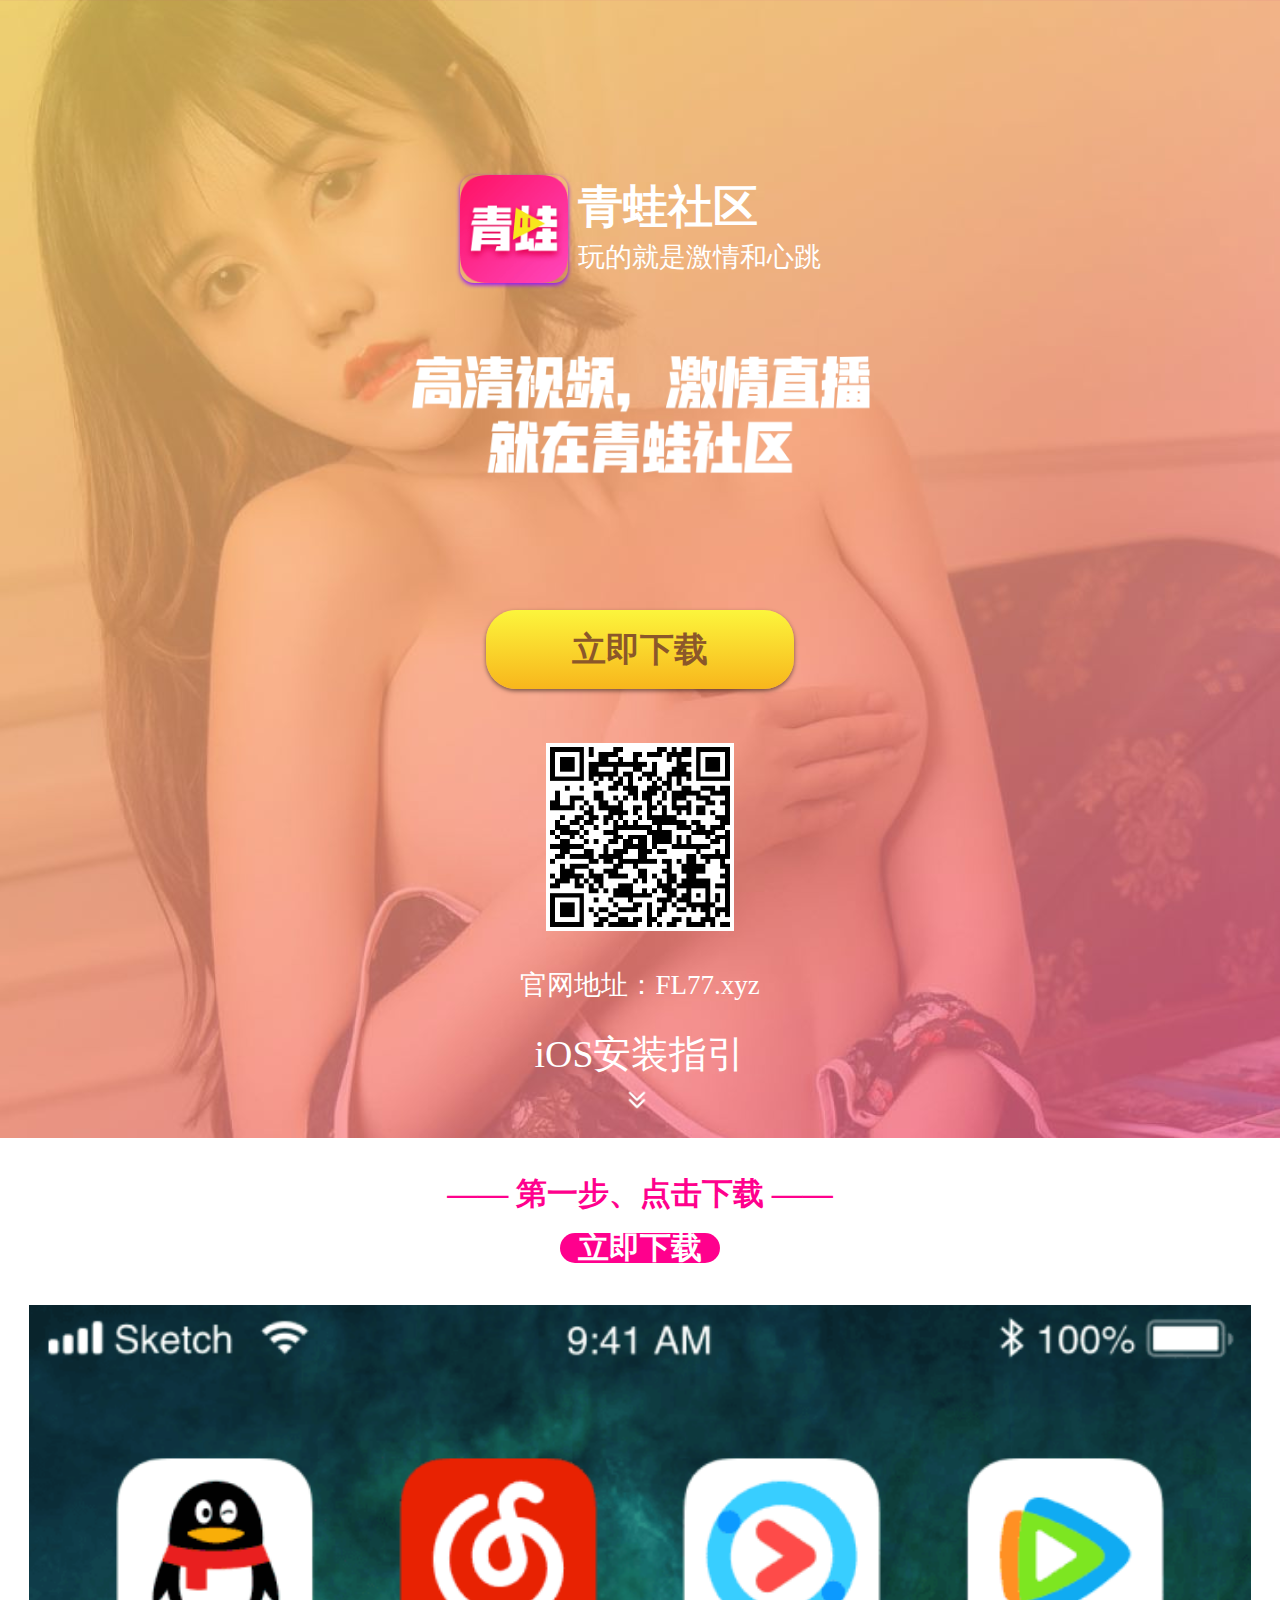
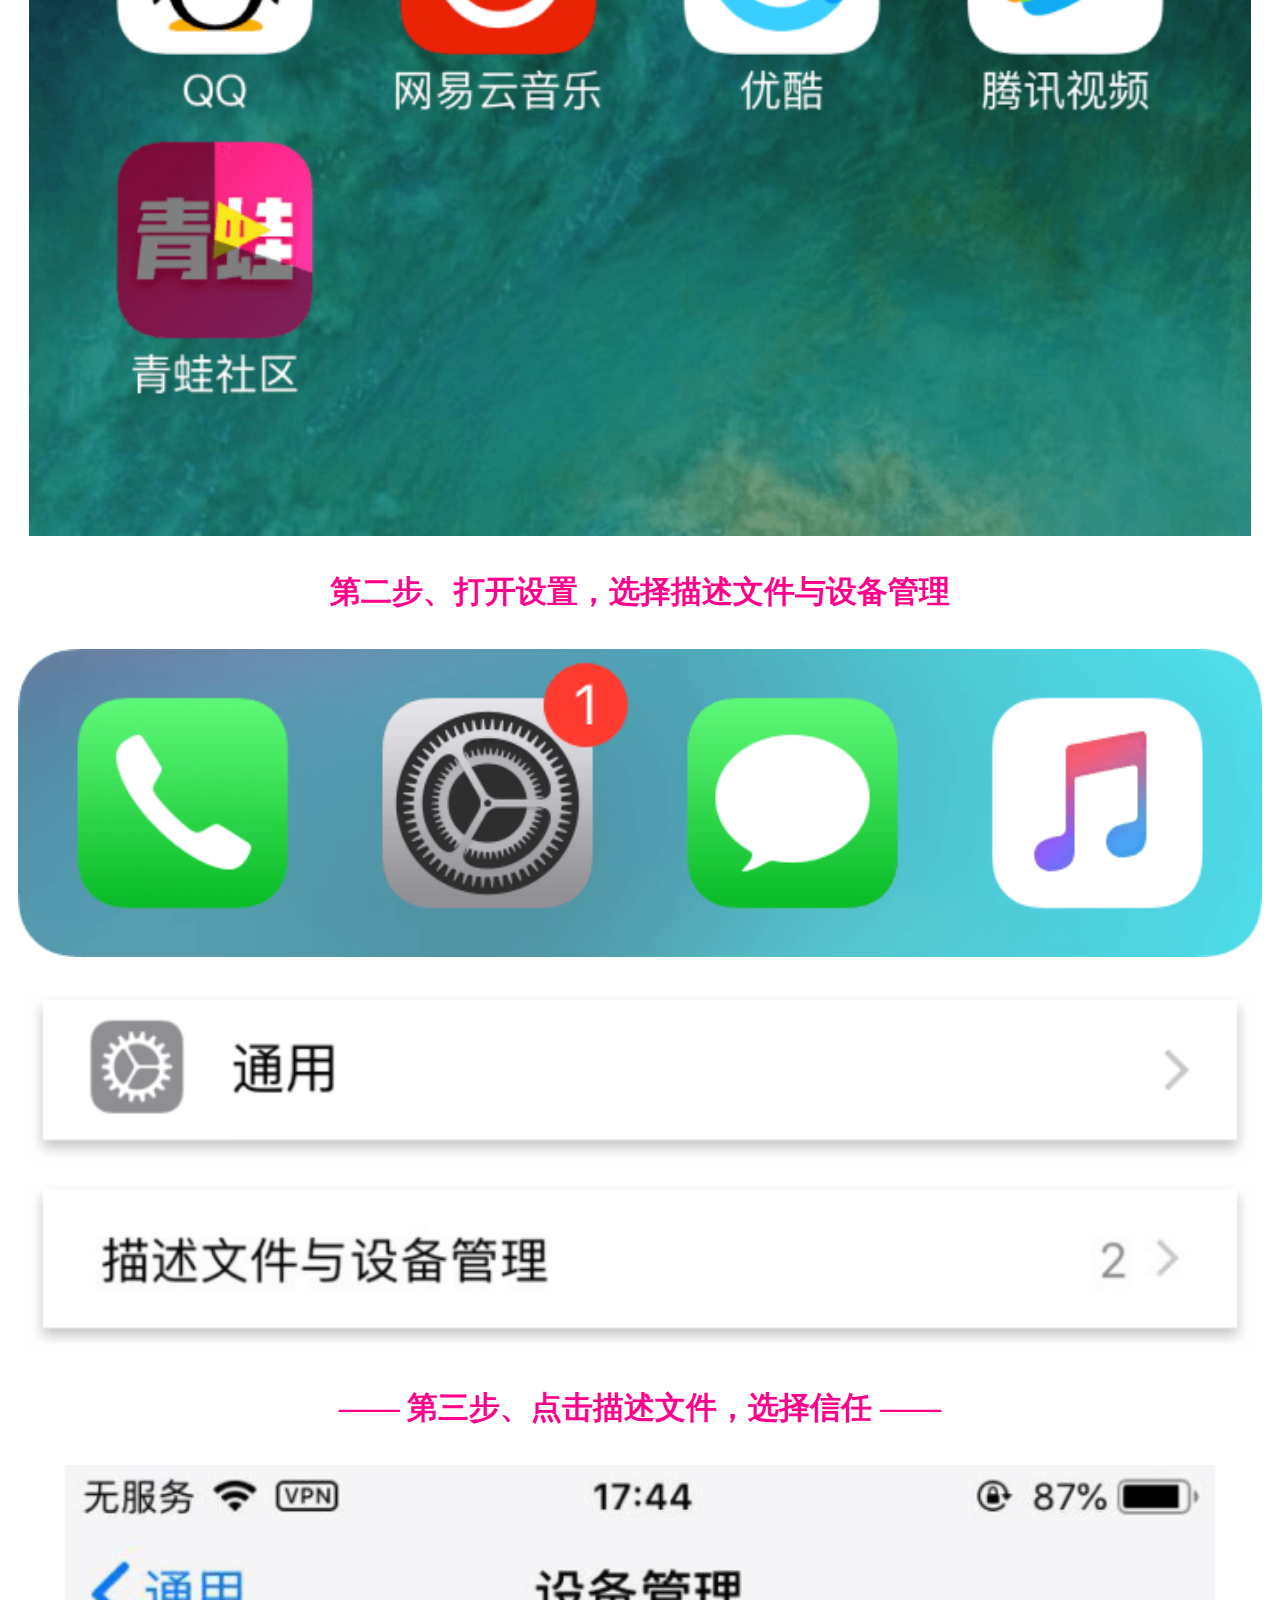
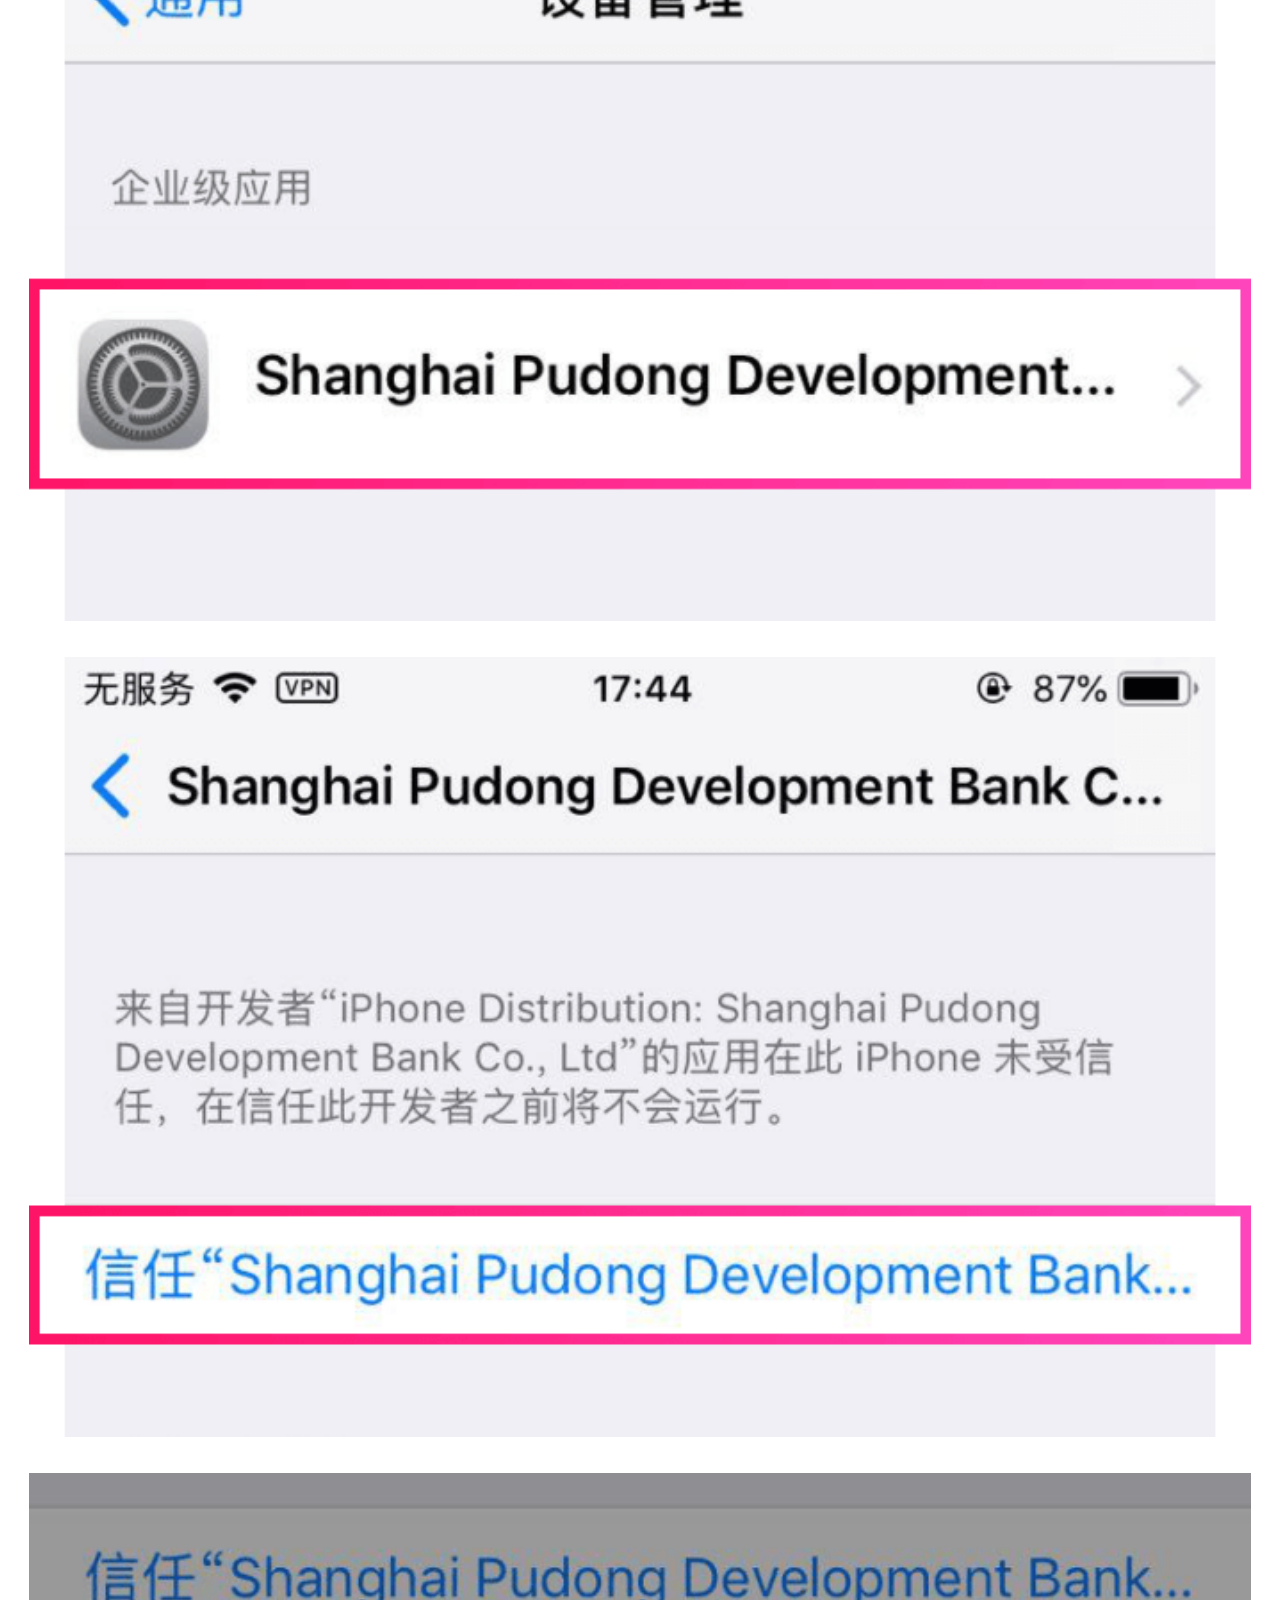
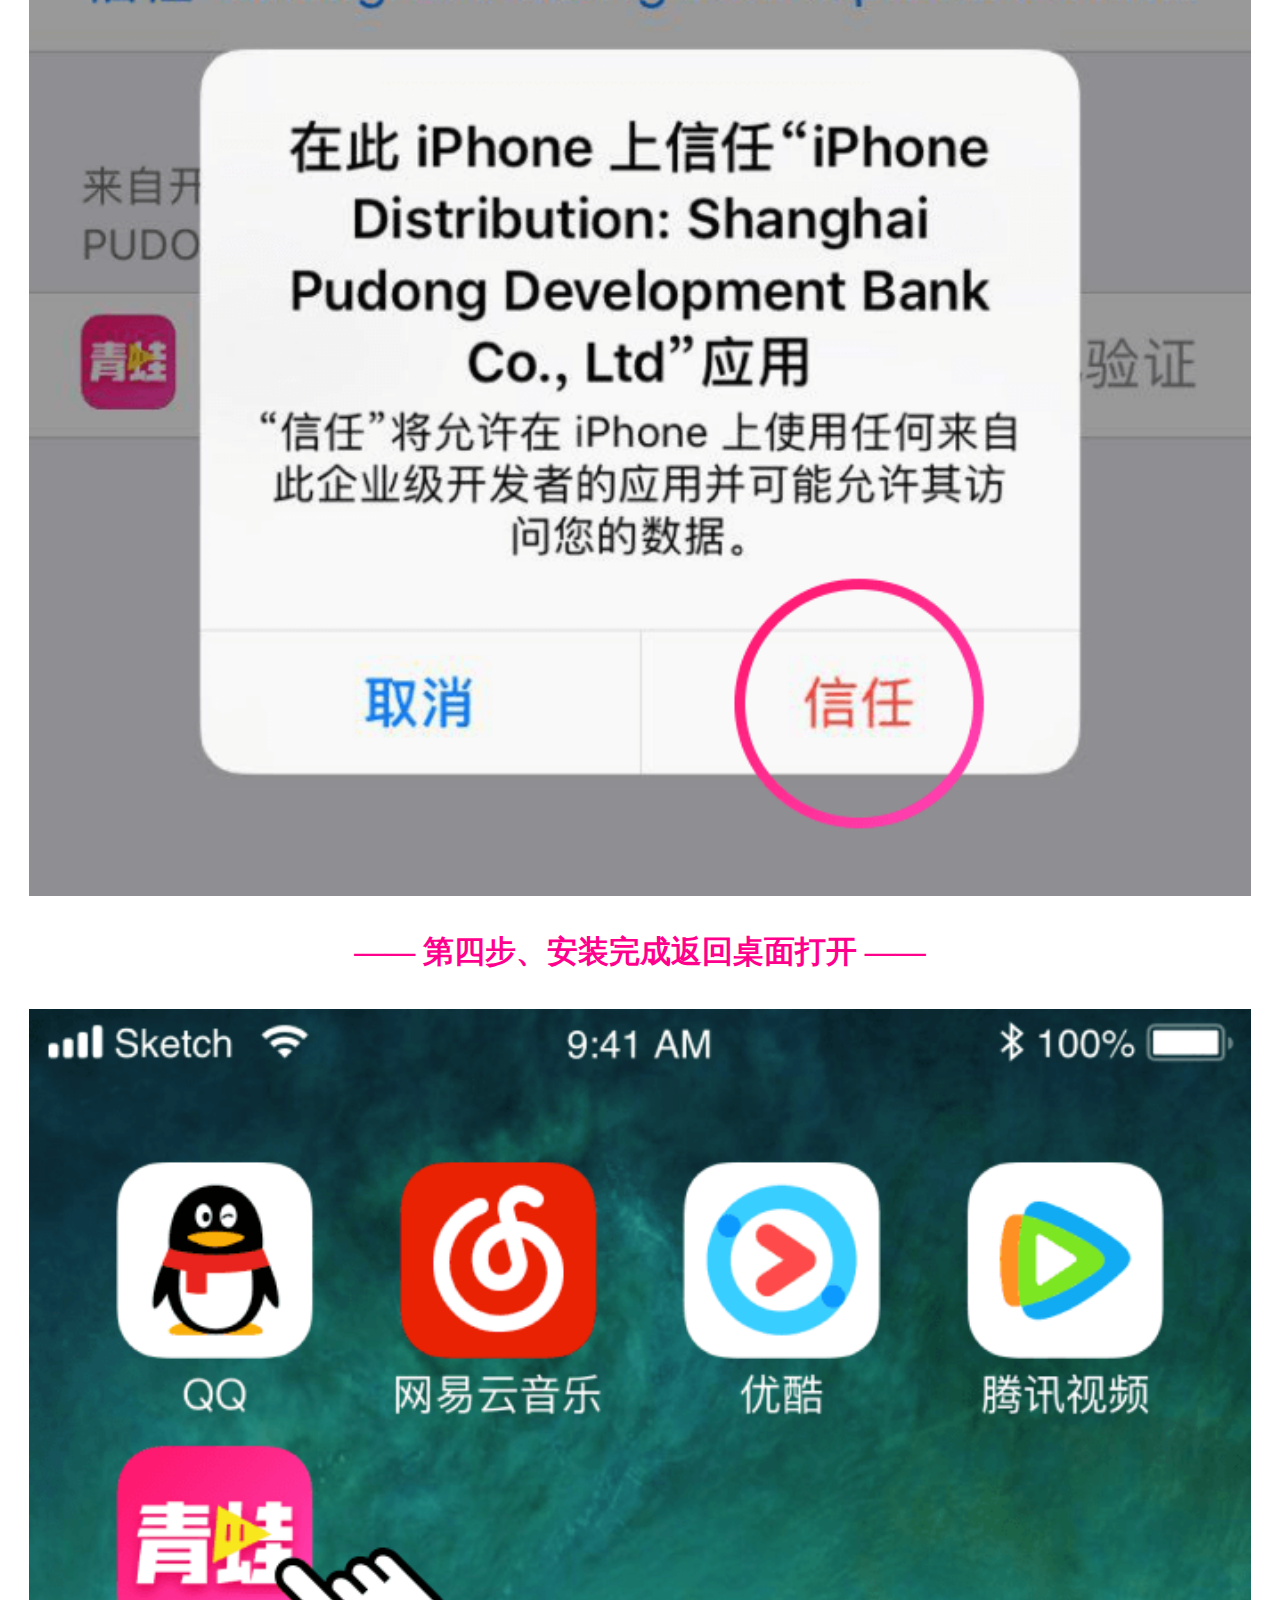
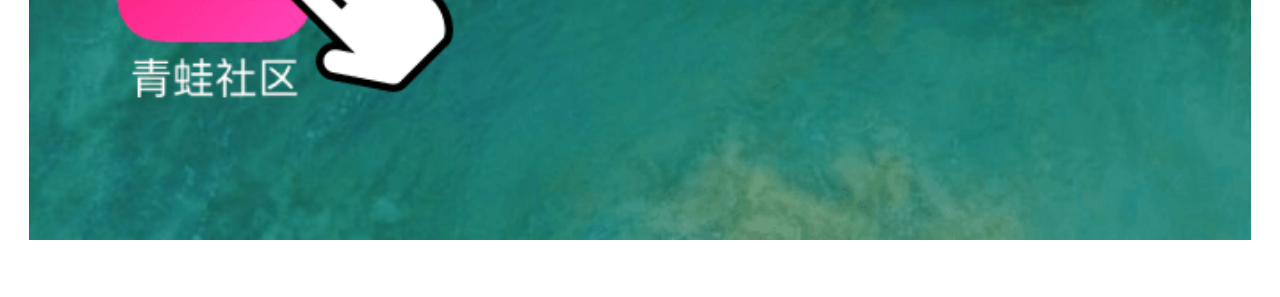
<file: ldy09/index.html>
<html lang="en" style="font-size: 42.6667px;">
<head id="head">
    <meta charset="utf-8">
    <title>青蛙社区</title>
    <meta name="viewport" content="width=device-width,initial-scale=1,maximum-scale=1,minimum-scale=1,user-scalable=no">
    <meta name="applicable-device" content="pc,mobile">
    <meta http-equiv="X-UA-Compatible" content="IE=edge,Chrome=1">
    <meta name="apple-mobile-web-app-capable" content="yes">
    <meta name="apple-mobile-web-app-status-bar-style" content="black">
    <!-- <script src="js/index.js"></script> -->
    <script type="text/javascript" charset="UTF-8" src="//res.cdn.openinstall.io/openinstall.js"></script>
    <style>
        blockquote, body, dd, div, dl, dt, fieldset, form, h1, h2, h3, h4, h5, h6, input, li, ol, p, pre, td, textarea, th, ul {margin: 0;padding: 0}
        table {border-collapse: collapse;border-spacing: 0}
        fieldset, img {border: 0}
        address, caption, cite, code, dfn, em, strong, th, var {font-style: normal;font-weight: 400}
        li, ol, ul {list-style: none}
        dd, dt {margin: 0;padding: 0}
        caption, th {text-align: left}
        h1, h2, h3, h4, h5, h6 {font-size: 100%;font-weight: 400}
        q:after, q:before {content: ''}
        a, button, input, textarea {-webkit-tap-highlight-color: transparent;text-decoration: none;}
        body {margin: 0 auto;font-family: 'PingFang SC';}
        .main {width: 100%}
        .center{text-align: center;}
        
        .div_url_over{background: url(images/url.jpg);background-size: 100%;width: 100%;min-height: 100%;}
        .div_url_over .div_title_xz{font-size: .3rem;color: #fff;position: absolute;left: 50%;transform: translate(-50%);top:1.94rem;width: 4rem;}
        .div_url_over .div_title_xz img.img{width:1.2rem;float: left;margin-right: 10px;box-shadow:0px 2px 4px 0px rgba(144,19,254,1);border-radius: 14px;}
        .div_url_over .div_title_xz .p_name_tit{font-size: .5rem;white-space: nowrap;font-weight: 600;margin-top: 2px;}
        .div_url_over .div_title_xz .p_text_cont{white-space: nowrap;margin-top: 2px;}

        .div_url_over .p_ljxza{font-size: .3rem;padding-top:6.78rem;}
        .div_url_over .p_ljxza #downloadButton{display: inline-block;width: 3.42rem;height: .88rem;line-height: .88rem;font-size: .38rem;font-weight:600;border-radius: 30px;color:#8B572A;box-shadow:0px 2px 4px 0px rgba(0,0,0,0.5);background:linear-gradient(180deg,rgba(252,245,60,1) 0%,rgba(248,182,28,1) 100%);}
        .div_img_font{position: absolute;top: 3.96rem;text-align: center;width: 100%;}
        .div_img_font img{width: 5.1rem;}
        /*微信提示*/
        .div_alt_wx{position: fixed;top:0;width: 100%;height: 100vh;background: rgba(0,0,0,0.25);display: none;}
        .div_alt_wx img{width: 80px;float: right;margin: 30px 30px;}
        .div_alt_wx .div_share_wx p{clear: both;font-size: 18px;text-align: center;color: #fff;}
        .div_alt_wx .span_back{background: #000;padding:10px;}
        /*微信提示*/
        #qrcode{display: none;}
        #qrcode canvas{width: 100%;}
        #imgDiv img{width: 100%;}
        .p_titl_ios{padding:.9rem  0 .4rem 0;font-weight:400;text-align: center;color: #fff;margin-top: -.6rem;font-size: .42rem;}
        .img_jt{position: relative;width: 22px;transform: rotate(-90deg);top: .1rem;margin-right: 6px;}
        .spanBut{display: inline-block;width: 160px;height: 30px;line-height: 31px;color: #fff;font-weight: 600;background: #FF008D;border-radius:22px;}
        
        .div_url_over .img_code{width: 2rem;height: 2rem;border: 4px solid #fff;margin:.6rem auto .4rem;}
        
        .p_cod_text{color: #fff;font-size: .3rem;text-align: center;}

        .iosShow{display: none;}
        .section{font-size: .34rem;}
        .section .div_back_ios{background: #fff;color: #FF008D;padding-bottom: .64rem;font-weight: 600;}
        .div_back_ios p.center{padding:.4rem 0;}
        .div_back_ios .p_img_16{padding:0 .32rem;}
        .div_back_ios .p_img_10{padding:0 .2rem;}
        .div_back_ios .Apadd{padding:.4rem .32rem .2rem;}
        .div_back_ios .AtopBotpad{padding:.4rem .32rem;}
        .section  .div_back_ios .p_xiazaiA{position: absolute;margin: 0 auto;left: 50%;transform: translate(-50%);padding: .2rem 0 0;}
        /*.img_code{}*/
    </style>

</head>
<body>
<div class="div_url_over" id="downloadButton">
    <div class="div_title_xz">
        <img class="img" src="images/icon.png" alt="">
        <p class="p_name_tit">青蛙社区</p>
        <p class="p_text_cont">玩的就是激情和心跳</p>
    </div>
    <div class="div_img_font">
        <img src="images/font.png" alt="">
    </div>
    <div>
        <p class="p_ljxza center"><span id="downloadButton">立即下载</span></p>
    </div>
    <div>
        <p>
            <div id="qrcode" class="img_code"></div>
            <div id="imgDiv" class="img_code"></div>
        </p>
        <p class="p_cod_text">官网地址：FL77.xyz</p>
        <p class="p_titl_ios iosShow" onclick="AscriptTop()">iOS安装指引<br/><img class="img_jt" src="images/jiant.png" alt=""></p>
    </div>
    <section class="section iosShow">
        <div class="div_back_ios">
            <p class="center" style="padding-bottom: 0;">—— 第一步、点击下载 ——</p>
            <p class="center p_xiazaiA"><span id="downloIos" class="spanBut">立即下载</span></p>
            <p class="p_img_16" style="margin-top: 1rem;"><img class="main" src="images/ios-one.png" alt=""></p>
            <p class="center">第二步、打开设置，选择描述文件与设备管理</p>
            <p class="p_img_10"><img class="main" src="images/ios-two.png" alt=""></p>
            <p class="Apadd"><img class="main" src="images/ioswo1.png" alt=""></p>
            <p class="p_img_16"><img class="main" src="images/ioswo.png" alt=""></p>
            <p class="center">—— 第三步、点击描述文件，选择信任 ——</p>
            <p class="p_img_16"><img class="main" src="images/ios-three.png" alt=""></p>
            <p class="AtopBotpad"><img class="main" src="images/ios-three1.png" alt=""></p>
            <p class="p_img_16"><img class="main" src="images/ios-three2.png" alt=""></p>
            <p class="center">—— 第四步、安装完成返回桌面打开 ——</p>
            <p class="p_img_16"><img class="main" src="images/iosfour.png" alt=""></p>
        </div>
    </section>
    <div class="div_alt_wx">
        <div class="div_share_wx">
            <img src="images/share-wx.png" alt="">
            <p><span class="span_back">点击右上角，选择浏览器打开</span></p>
        </div>
    </div>
</div>
<script src="js/jquery.min.js"></script>
<script src="js/clipboard.min.js"></script>
<script src="js/jquery.qrcode.min.js"></script>
<script type="text/javascript">
    //openinstall初始化时将与openinstall服务器交互，应尽可能早的调用
    /*web页面向app传递的json数据(json string/js Object)，应用被拉起或是首次安装时，通过相应的android/ios api可以获取此数据*/
    var data = OpenInstall.parseUrlParams();//openinstall.js中提供的工具函数，解析url中的所有查询参数
    new OpenInstall({
        /*appKey必选参数，openinstall平台为每个应用分配的ID */
        appKey : "stmjd5", // true 
        /*可选参数，自定义android平台的apk下载文件名；个别andriod浏览器下载时，中文文件名显示乱码，请慎用中文文件名！*/
        // apkFileName : 'ldemo.apk',
        /*可选参数，是否优先考虑拉起app，以牺牲下载体验为代价*/
        preferWakeup:false,
        /*自定义遮罩的html*/
        /*mask:function(){
         return "<div id='openinstall_shadow' style='position:fixed;left:0;top:0;background:rgba(0,255,0,0.5);filter:alpha(opacity=50);width:100%;height:100%;z-index:10000;'></div>"
        },*/
        /*openinstall初始化完成的回调函数，可选*/
        onready : function() {
            var m = this
            var button = document.getElementById("downloadButton");
            // var butIos = document.getElementById("downloIos"); //  
            button.style.visibility = "visible";
            /*在app已安装的情况尝试拉起app*/
            m.schemeWakeup();
            /*用户点击某个按钮时(假定按钮id为downloadButton)，安装app*/
            button.onclick = function() {
                m.wakeupOrInstall();
                return false;
            }
            /*butIos.onclick = function() {
                m.wakeupOrInstall();
                return false;
            }*/
        }
    }, data);
</script>
<script>
    window.onload = function() {
        // 阻止双击放大
        var lastTouchEnd = 0;
        document.addEventListener('touchend', function(event) {
            var now = (new Date()).getTime();
            if (now - lastTouchEnd <= 300) {
                event.preventDefault();
            }
            lastTouchEnd = now;
        }, false);
        Axai()
        isQQAPP()
    }
    $('#qrcode').qrcode(window.location.href); //生成二维吗
    //从canvas中提取图片image
    function convertCanvasToImage(canvas) {
        //新Image对象，可以理解为DOM
        var image = new Image();
        // canvas.toDataURL 返回的是一串Base64编码的URL，当然,浏览器自己肯定支持
        // 指定格式PNG
        image.src = canvas.toDataURL("image/png");
        return image;
    }

    var mycanvas1=document.getElementsByTagName('canvas')[0];

    //将转换后的img标签插入到html中
    var img = convertCanvasToImage(mycanvas1);
    $('#imgDiv').append(img);//imgDiv表示你要插入的容器id

    function AscriptTop() {
        console.log(191)
        window.scrollTo(400,400)
    }
    function Axai(typ) {
        var ua = navigator.userAgent.toLowerCase();
        if (/android/.test(ua)) {
            document.documentElement.style.fontSize = document.body.clientWidth / 7.5 + 'px';
            $('.iosShow').hide()
            $('.div_conten').css('height','86%')
        }else if (/iphone|ipad|ipod/.test(ua)){
            $('.iosShow').show()
            document.documentElement.style.fontSize = document.body.clientWidth / 7.5 + 'px';
        }else{
            $('.iosShow').show()
            document.documentElement.style.fontSize = '90px';
        }
    }

    function isQQAPP(){
        var ua = navigator.userAgent.toLowerCase();
        var isIosQQ = ( /(iPhone|iPad|iPod|iOS)/i.test(navigator.userAgent) && /\sQQ/i.test(navigator.userAgent));
        var isAndroidQQ = ( /(Android)/i.test(navigator.userAgent) && /MQQBrowser/i.test(navigator.userAgent) && /\sQQ/i.test((navigator.userAgent).split('MQQBrowser')));
        if(isIosQQ || isAndroidQQ){
            $('.div_alt_wx').show()
        }else if(ua.match(/MicroMessenger/i)=="micromessenger") {
            $('.div_alt_wx').show()
            return true;
        }else{
            $('.div_alt_wx').hide()
        }
    }
</script>
</body>
</html>
</file>
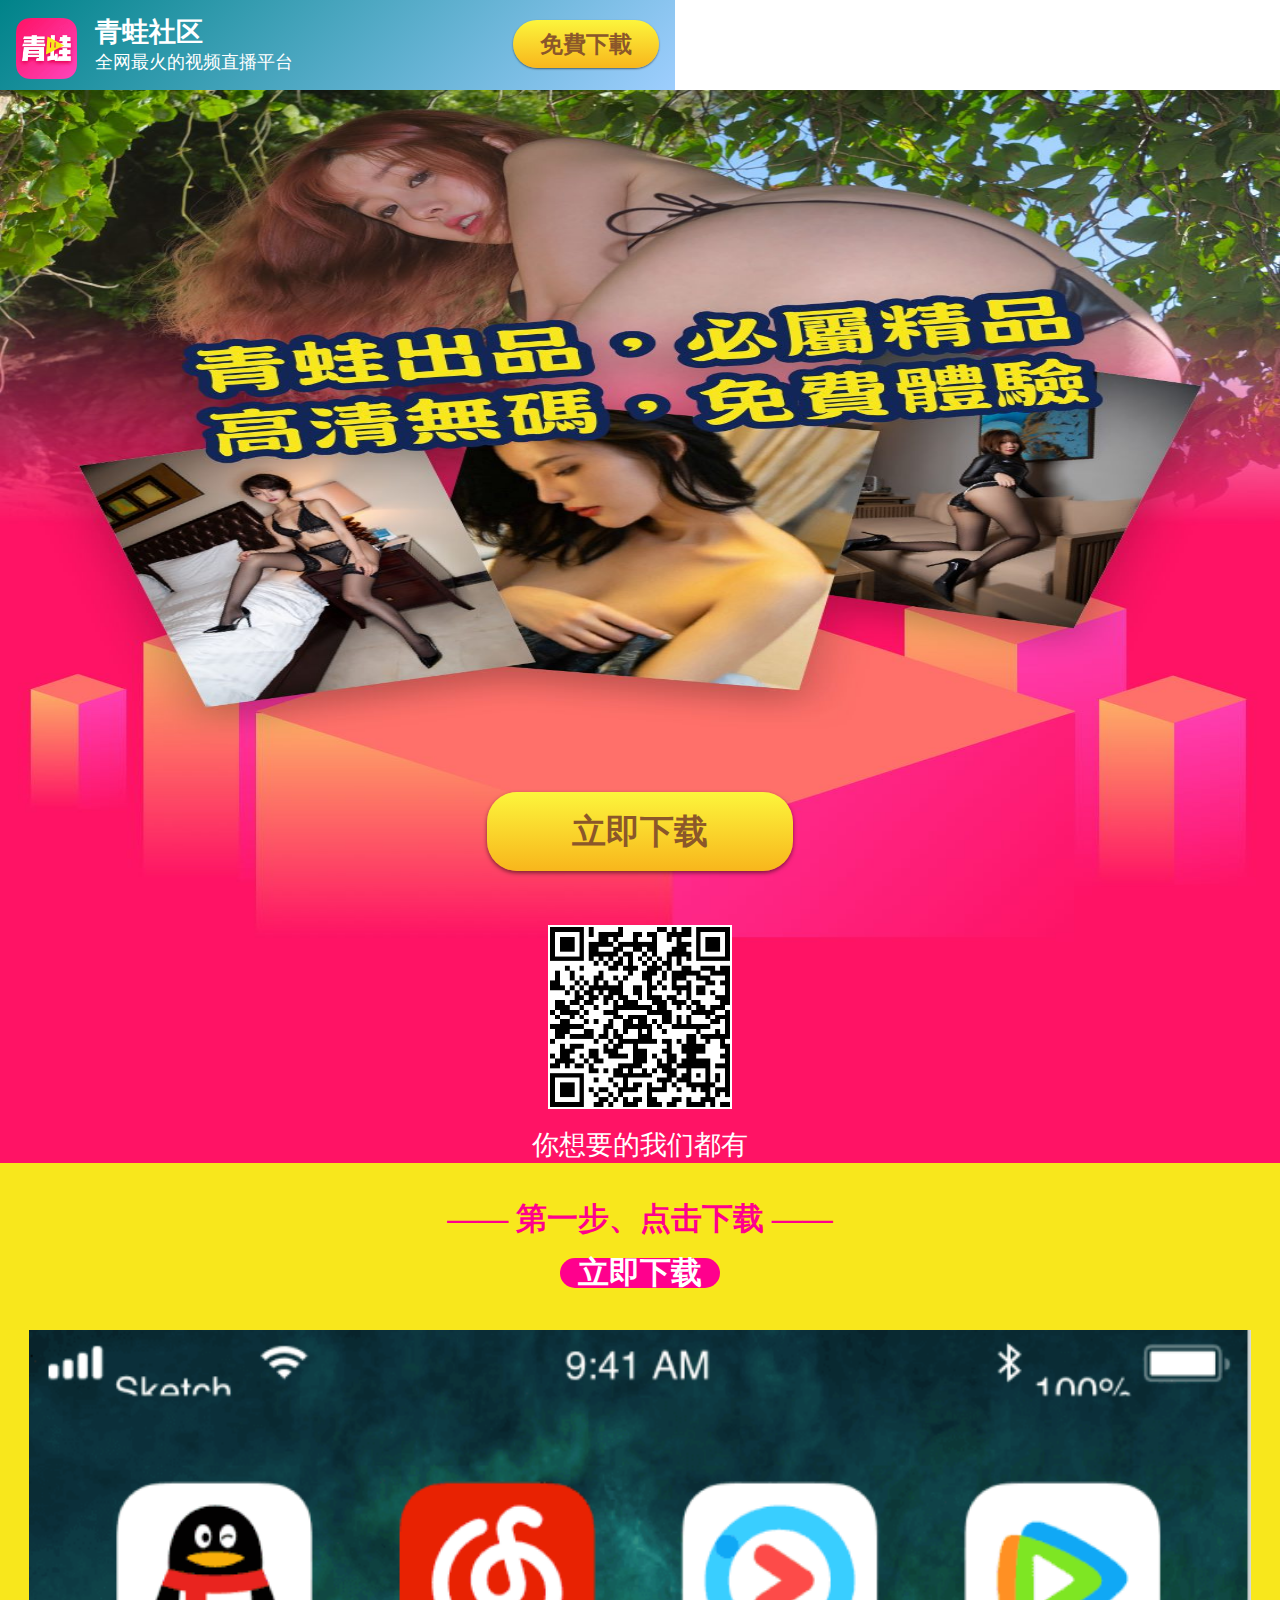
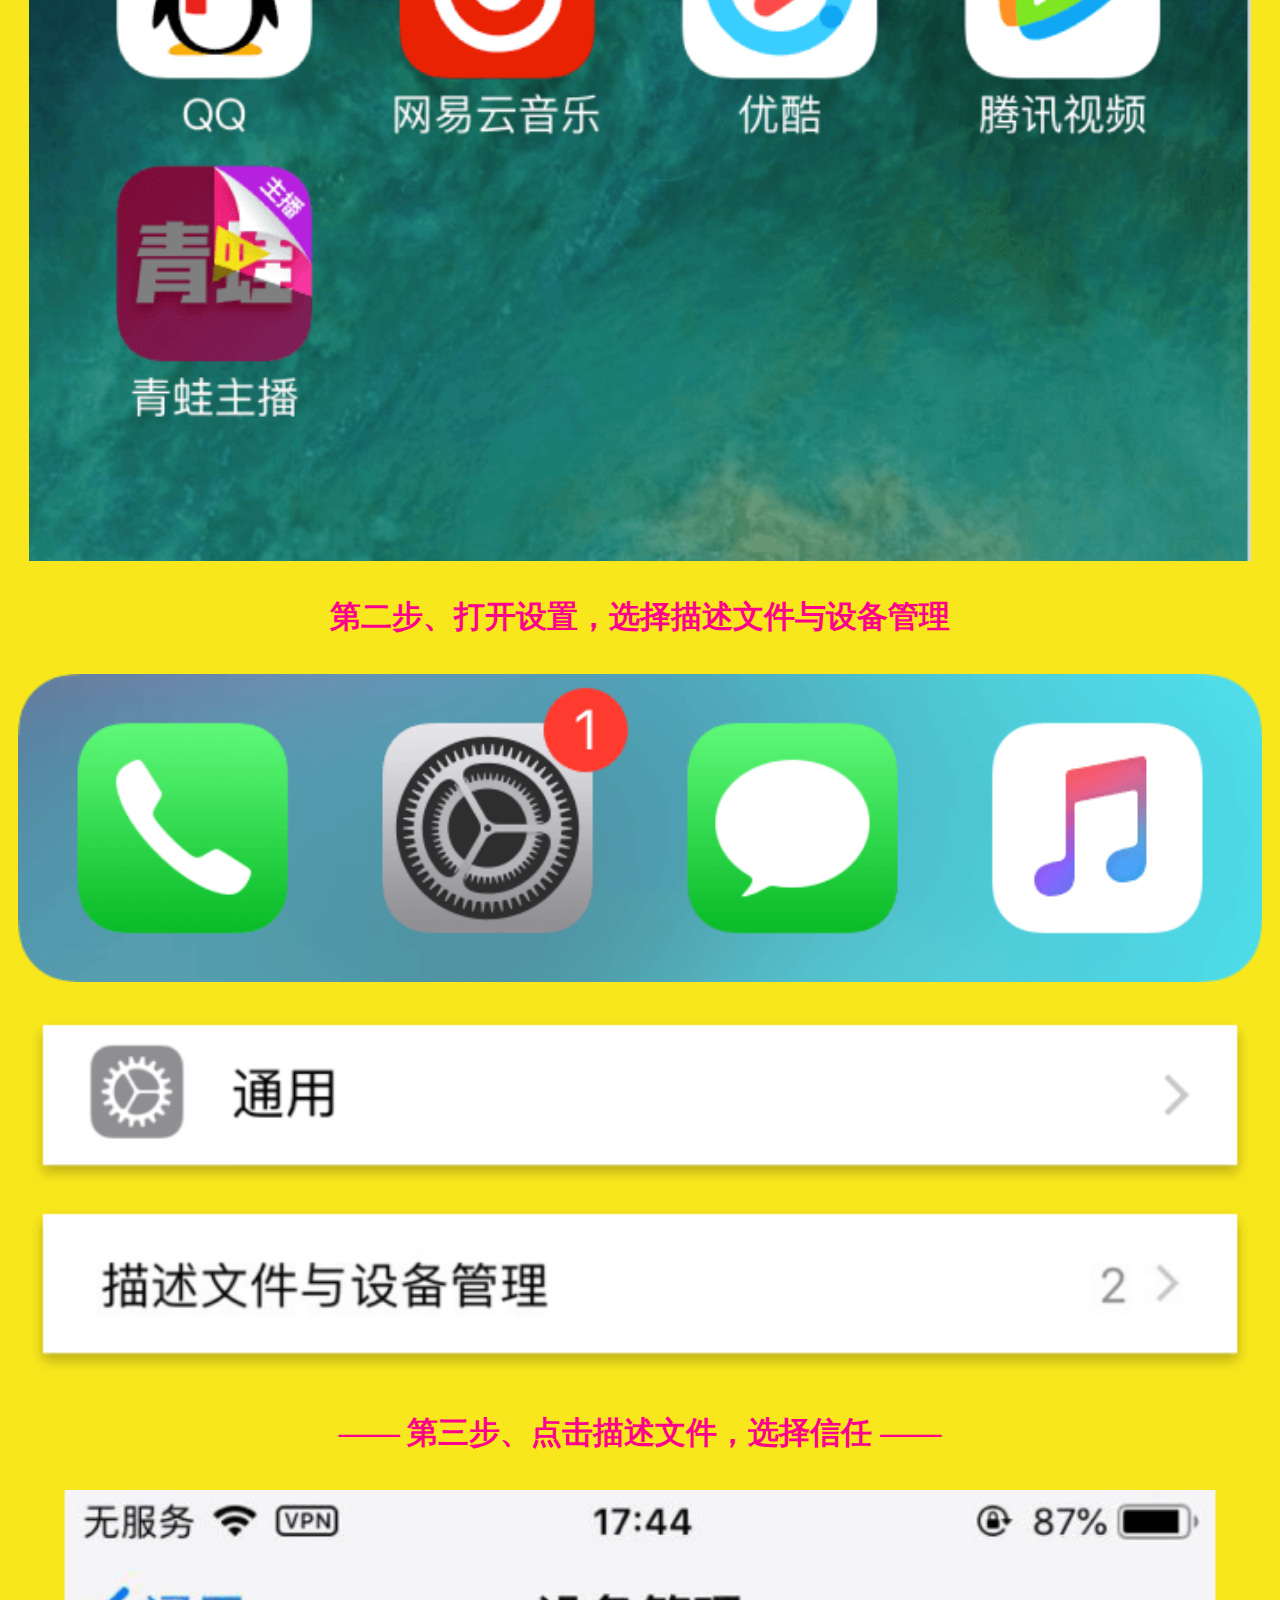
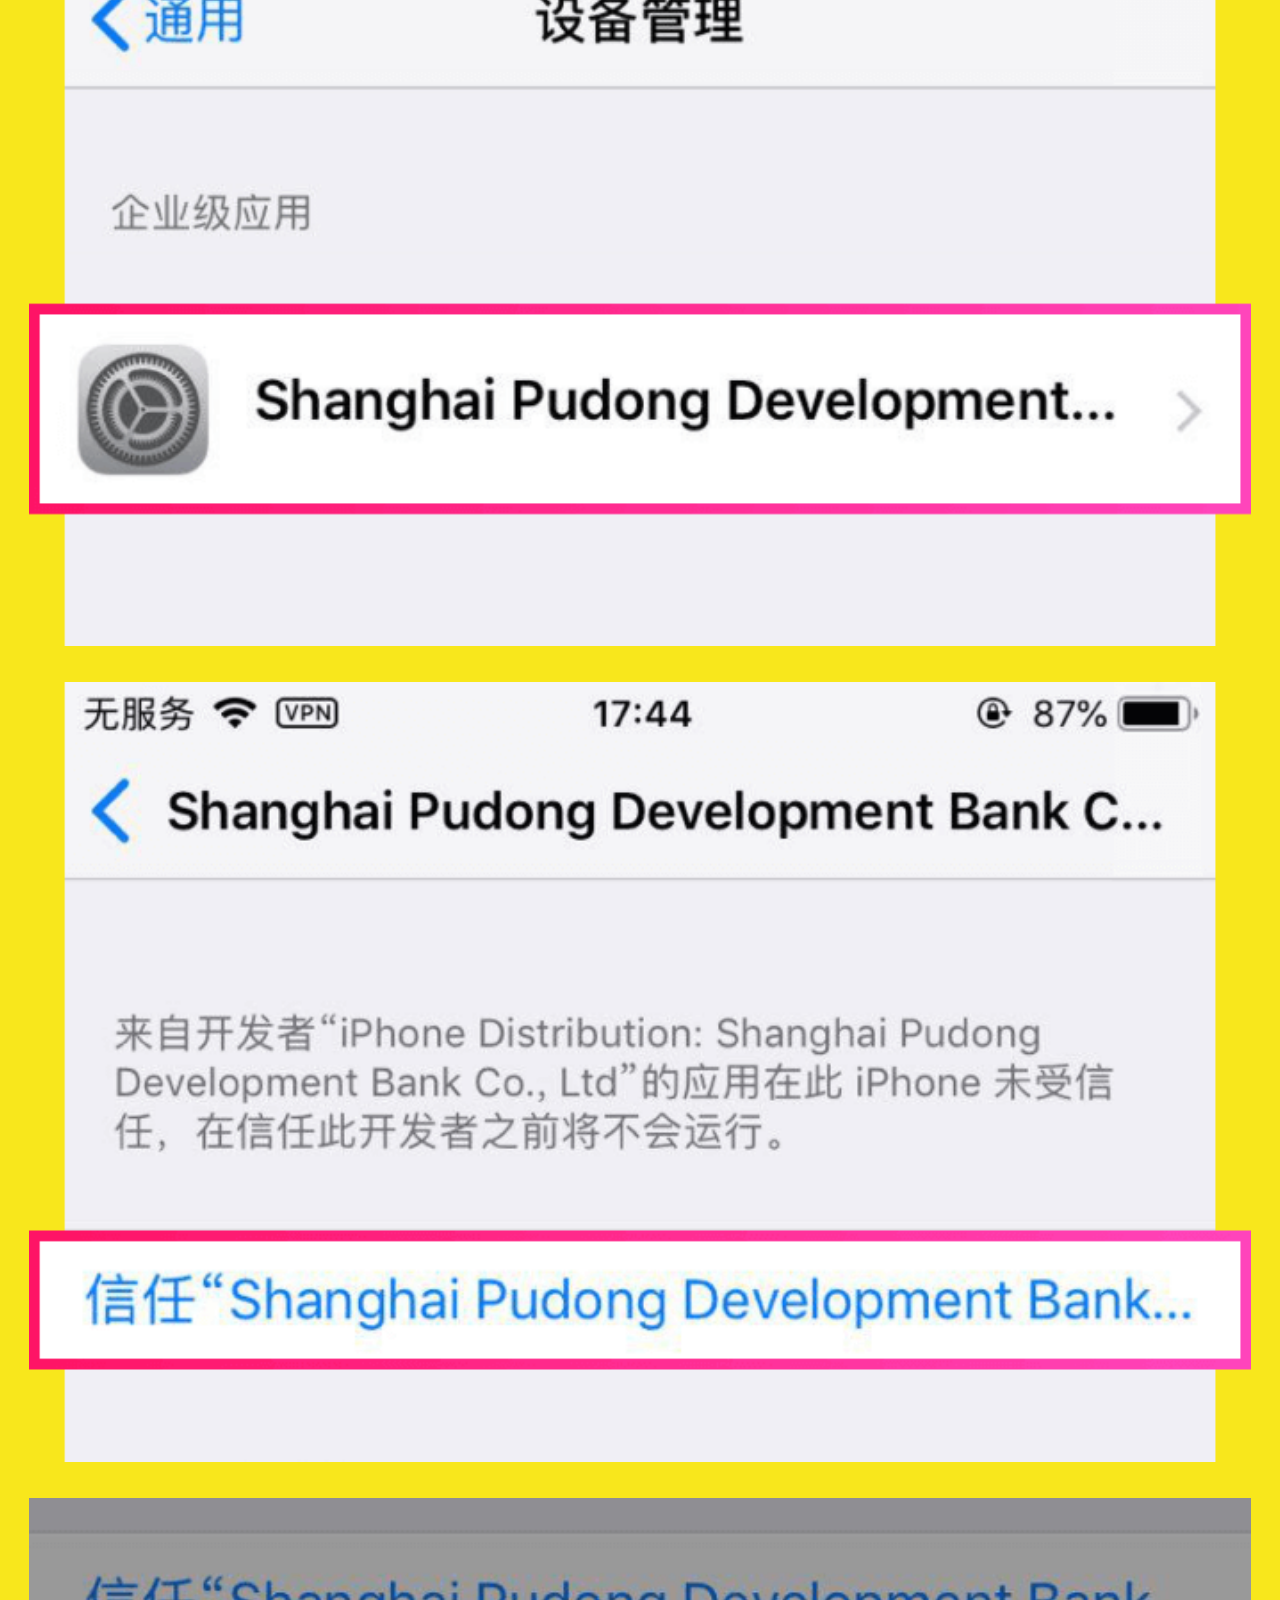
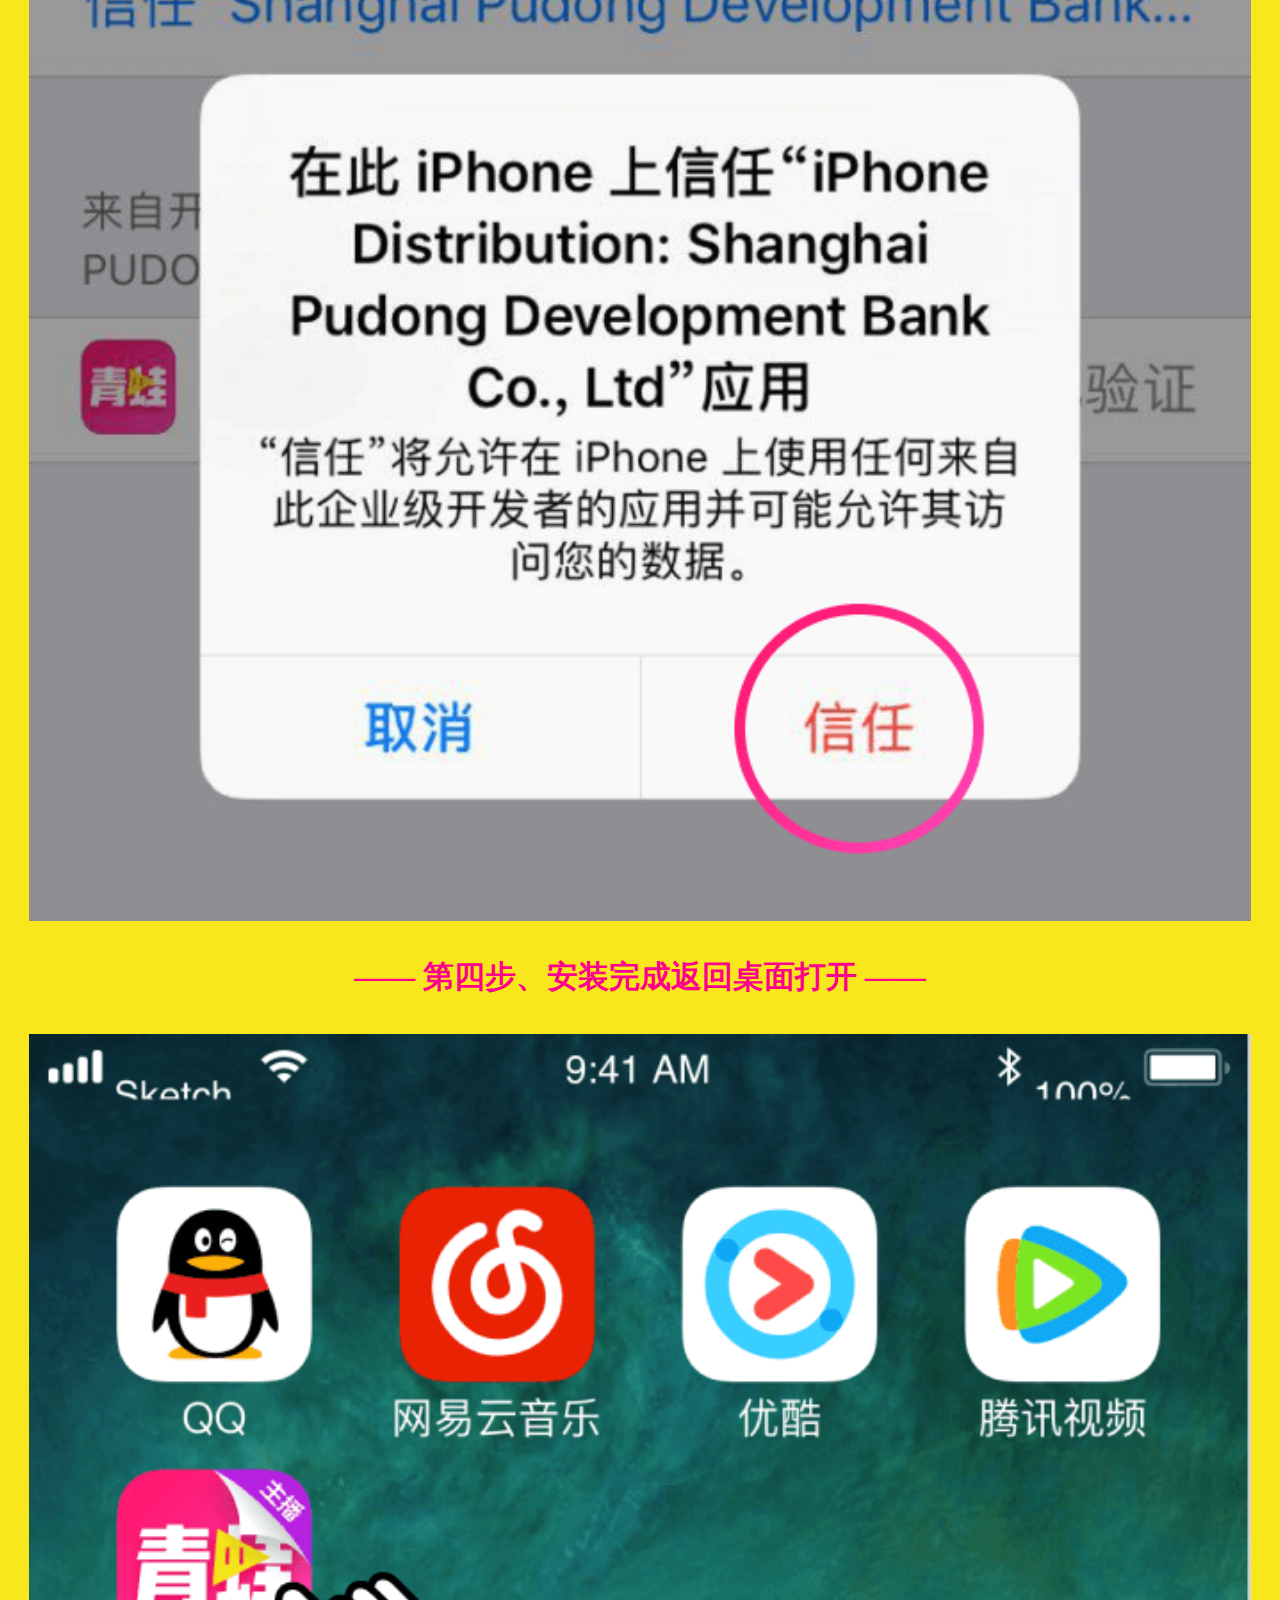
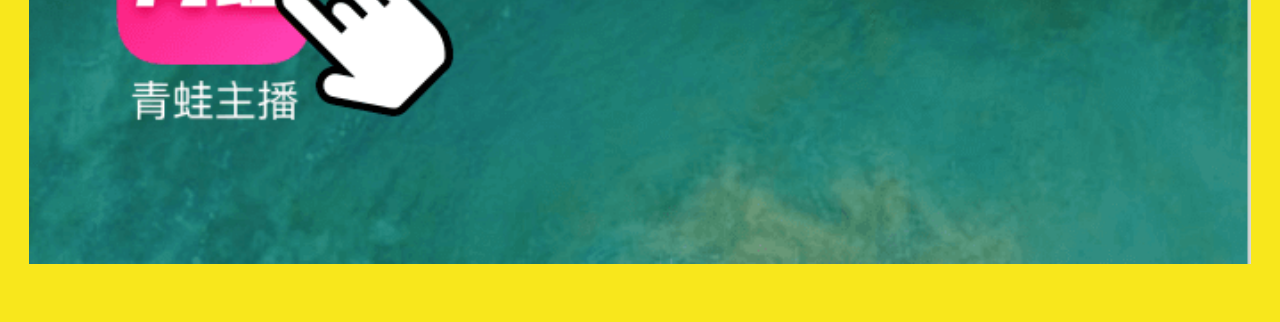
<file: ldy10/index.html>
<html lang="en" style="font-size: 42.6667px;">
<head id="head">
    <meta charset="utf-8">
    <title>青蛙社区</title>
    <meta name="viewport" content="width=device-width,initial-scale=1,maximum-scale=1,minimum-scale=1,user-scalable=no">
    <meta name="applicable-device" content="pc,mobile">
    <meta http-equiv="X-UA-Compatible" content="IE=edge,Chrome=1">
    <meta name="apple-mobile-web-app-capable" content="yes">
    <meta name="apple-mobile-web-app-status-bar-style" content="black">
    <script type="text/javascript" charset="UTF-8" src="//res.cdn.openinstall.io/openinstall.js"></script>
    <!-- <link rel="stylesheet" href="css/index.css"> -->
    <!-- <script src="js/index.js"></script> -->
    <style>
        blockquote, body, dd, div, dl, dt, fieldset, form, h1, h2, h3, h4, h5, h6, input, li, ol, p, pre, td, textarea, th, ul {margin: 0;padding: 0}
        table {border-collapse: collapse;border-spacing: 0}
        fieldset, img {border: 0}
        address, caption, cite, code, dfn, em, strong, th, var {font-style: normal;font-weight: 400}
        li, ol, ul {list-style: none}
        dd, dt {margin: 0;padding: 0}
        caption, th {text-align: left}
        h1, h2, h3, h4, h5, h6 {font-size: 100%;font-weight: 400}
        q:after, q:before {content: ''}
        a, button, input, textarea {-webkit-tap-highlight-color: transparent;text-decoration: none;}
        body {margin: 0 auto;font-family: 'PingFang SC';}
        .main {width: 100%}
        .center{text-align: center;}
        .div_conten{background: url(images/url.jpg);background-size: 100% 100%;width: 100%;min-height: 100%;position: relative;top:1rem;}
        
        .div_top_one{color: #fff;font-size: .42rem;padding-top:1.48rem;}
        .div_top_one .p_text_xiao{font-size: .34rem;padding-top: .16rem;}
        .div_img .img_boot{width: 4.88rem;height:4.88rem;float: left;margin: .5rem 0 0 .6rem;}
        .div_img .img_top{width:3.24rem;height:3.24rem;position: absolute;top:6rem;right: .4rem;}
        .div_img .p_text_fons{font-size: .34rem;color: #fff;position: relative;top:.5rem;left: .6rem;writing-mode: vertical-lr;letter-spacing:.1rem;}
        .div_img .p_text_anch{clear: both;font-size: .34rem;color: #fff;text-align: left;padding-top: .54rem;padding-left: .6rem;line-height: .48rem;}
        .div_url_over .img_code{width: 2rem;height: 2rem;border: 4px solid #fff;margin:.8rem 0 0 .6rem;}
        /**/
        .div_right_xz{font-size: .42rem;color: #fff;float: right;margin-right: .6rem;margin-top: -1.9rem;}
        .div_right_xz .p_text_xz{font-size: .3rem;text-align: center;padding-top: .2rem;}
        /*.div_right_xz p{display: none;}*/
        /*.span_xz_a{display: none;}*/
        .div_right_xz .span_xz_a{display: inline-block;width: 3.4rem;height: .88rem;line-height: .88rem;text-align: center;border-radius: 30px;background:linear-gradient(180deg,rgba(252,245,60,1) 0%,rgba(248,182,28,1) 100%);box-shadow:0px 2px 4px 0px rgba(0,0,0,0.5);}
        .div_right_xz .p_mar_top{margin-top: .28rem;}
        .div_right_xz .img_ios_az{width: .38rem;transform: rotate(270deg);position: relative;top: 3px;margin-right: .2rem;}

        #qrcode{display: none;}
        #qrcode canvas{width: 100%;}
        #qrcode2 canvas{width: 2rem;border:2px solid #fff;margin-top: .6rem;}
        .div_alt_wx{position: fixed;top:0;width: 100%;height: 100vh;background: rgba(0,0,0,0.3);display: none;}
        .div_alt_wx img{width: 80px;float: right;margin: 30px 30px;}
        .div_alt_wx .div_share_wx p{clear: both;font-size: 18px;text-align: center;color: #fff;}
        .div_alt_wx .span_back{background: #000;padding:10px;}
        /*#imgDiv{}*/
        /*#imgDiv{display: none;}*/
        #imgDiv img{width: 100%;}
        .p_titl_ios{padding:.9rem  0 .2rem 0;font-weight:400;text-align: center;color: #fff;margin-top: -.6rem;font-size: .34rem;}
        .img_jt{position: relative;width: 22px;transform: rotate(-90deg);top: .1rem;margin-right: 6px;}
        .spanBut{display: inline-block;width: 160px;height: 30px;line-height: 31px;color: #fff;font-weight: 600;background: #FF008D;border-radius:22px;}
        
        .iosShow{display: none;}
        .section{font-size: .34rem;margin-top: 1rem;}
        .section .div_back_ios{background: #F8E71C;color:#FF008D;padding-bottom: .64rem;}
        .div_back_ios p.center{padding:.4rem 0;font-weight: 600}
        .div_back_ios .p_img_16{padding:0 .32rem;}
        .div_back_ios .p_img_10{padding:0 .2rem;}
        .div_back_ios .Apadd{padding:.4rem .32rem .2rem;}
        .div_back_ios .AtopBotpad{padding:.4rem .32rem;}
        .section  .div_back_ios .p_xiazaiA{position: absolute;margin: 0 auto;left: 50%;transform: translate(-50%);padding: .2rem 0 0;}
        
        /*头部固定*/
        .bar{position: fixed;top:0;width: 7.5rem;height: 1rem;z-index: 1500;background:linear-gradient(135deg,rgba(0,131,137,1) 0%,rgba(158,206,254,1) 100%);}
        .bar .img_icon_tt{float: left;margin:.2rem .2rem 0 16px;width: .68rem;height: .68rem;}
        .bar .p_hed_tit{font-size: .3rem;color: #FFF;font-weight: 600;padding-top: .15rem;}
        .bar .sp_tit_text{font-size: 0.2rem;color: #fff;}
        .bar .p_hed_righ{position: absolute;color:#8B572A;right: 16px;top:.22rem;width: 1.62rem;height: .54rem;line-height: .54rem;font-size: .26rem;text-align: center;border-radius:30px;font-weight: 600;background:linear-gradient(180deg,rgba(252,245,60,1) 0%,rgba(248,182,28,1) 100%);box-shadow:0px 1px 2px 0px rgba(0,0,0,0.5);}

        /*ios*/
        .ios_div_hid{padding-top:8rem;}
        .and_div_hid{padding-top:7.8rem;}
        .and_div_hid .p_text_xz{font-size: .3rem;color: #fff;text-align: center;padding-top: .2rem}
        #splxza{display: inline-block;width: 3.4rem;height: .88rem;line-height: .88rem;text-align: center;border-radius: 30px;background:linear-gradient(180deg,rgba(252,245,60,1) 0%,rgba(248,182,28,1) 100%);box-shadow:0px 2px 4px 0px rgba(0,0,0,0.5);font-size: .38rem;font-weight: 600;color: #8B572A;}
    </style>

</head>
<body>
<div class="div_url_over" id="downloadButton">
    <div class="div_conten">
        <div class="bar" id="downlo" style="position: fixed;">
            <img class="img_icon_tt" src="images/icon.png" alt="#">
            <p class="p_hed_tit">青蛙社区</p>
            <p class="sp_tit_text">全网最火的视频直播平台</p>
            <p id="mfxz" class="p_hed_righ">免費下載</p>
        </div>
        <div class="ios_div_hid" style="display: none;">
            <div>
                <p>
                    <div id="qrcode" class="img_code"></div>
                    <div id="imgDiv" class="img_code"></div>
                </p>
            </div>
            <div class="div_right_xz">
                <p><span class="span_xz_a">立即下载</span></p>
                <!-- <p><span id="span_text_ios" onclick="AltIos()" class="span_xz_a">ios下载</span></p> -->
                <p class="p_text_xz">你想要的我们都有</p>
                <p class="p_mar_top iosShow" onclick="AscriptTop()"><img class="img_ios_az" src="images/jiant.png" alt=""><span>iOS安装指引</span></p>
            </div>
        </div>
        <div class="and_div_hid">
            <p class="center"><span id="splxza">立即下载</span></p>
            <div id="qrcode2" class="center"></div>
            <p class="p_text_xz">你想要的我们都有</p>
        </div>
    </div>
    <section class="section iosShow">
        <div class="div_back_ios">
            <p class="center" style="padding-bottom: 0;">—— 第一步、点击下载 ——</p>
            <p class="center p_xiazaiA"><span onclick="AltIos()" id="downloIos" class="spanBut">立即下载</span></p>
            <p class="p_img_16" style="margin-top: 1rem;"><img class="main" src="images/ios-one.png" alt=""></p>
            <p class="center">第二步、打开设置，选择描述文件与设备管理</p>
            <p class="p_img_10"><img class="main" src="images/ios-two.png" alt=""></p>
            <p class="Apadd"><img class="main" src="images/ioswo1.png" alt=""></p>
            <p class="p_img_16"><img class="main" src="images/ioswo.png" alt=""></p>
            <p class="center">—— 第三步、点击描述文件，选择信任 ——</p>
            <p class="p_img_16"><img class="main" src="images/ios-three.png" alt=""></p>
            <p class="AtopBotpad"><img class="main" src="images/ios-three1.png" alt=""></p>
            <p class="p_img_16"><img class="main" src="images/ios-three2.png" alt=""></p>
            <p class="center">—— 第四步、安装完成返回桌面打开 ——</p>
            <p class="p_img_16"><img class="main" src="images/iosfour.png" alt=""></p>
        </div>
    </section>
    <div class="div_alt_wx">
        <div class="div_share_wx">
            <img src="images/share-wx.png" alt="">
            <p><span class="span_back">点击右上角，选择浏览器打开</span></p>
        </div>
    </div>
    <!-- </div> -->
</div>
<script src="js/jquery.min.js"></script>
<script src="js/clipboard.min.js"></script>
<script src="js/jquery.qrcode.min.js"></script>
<script>
    window.onload = function() {
        // 阻止双击放大
        var lastTouchEnd = 0;
        document.addEventListener('touchend', function(event) {
            var now = (new Date()).getTime();
            if (now - lastTouchEnd <= 300) {
                event.preventDefault();
            }
            lastTouchEnd = now;
        }, false);
        Axai()
        isQQAPP()

    }
    $('#qrcode').qrcode(window.location.href); //生成二维吗 
    $('#qrcode2').qrcode(window.location.href); //生成二维吗 
    //从canvas中提取图片image
    function convertCanvasToImage(canvas) {
        //新Image对象，可以理解为DOM
        var image = new Image();
        // canvas.toDataURL 返回的是一串Base64编码的URL，当然,浏览器自己肯定支持
        // 指定格式PNG
        image.src = canvas.toDataURL("image/png");
        return image;
    }

    var mycanvas1=document.getElementsByTagName('canvas')[0];

    //将转换后的img标签插入到html中
    var img = convertCanvasToImage(mycanvas1);
    $('#imgDiv').append(img);//imgDiv表示你要插入的容器id

    function AscriptTop() {
        console.log(191)
        window.scrollTo(400,400)
    }
    function Axai(typ) {
        var ua = navigator.userAgent.toLowerCase();
        if (/android/.test(ua)) {
            document.documentElement.style.fontSize = document.body.clientWidth / 7.5 + 'px';
            $('.iosShow,.ios_div_hid').hide()
            $('.and_div_hid').show()
            $('#span_text_and').css('display','inline-block')
            // $('#span_text_and').css('margin-top','.5rem') and_div_hid
            console.log(201)
        }else if (/iphone|ipad|ipod/.test(ua)){
            $('.iosShow,.ios_div_hid').show()
            $('#span_text_and,.and_div_hid').hide()
            // $('#span_text_and').css('margin-top','0rem')
            document.documentElement.style.fontSize = document.body.clientWidth / 7.5 + 'px';
        }else{
            $('.iosShow').show()
            document.documentElement.style.fontSize = '90px';
        }
    }

    function isQQAPP(){
        var ua = navigator.userAgent.toLowerCase();
        var isIosQQ = ( /(iPhone|iPad|iPod|iOS)/i.test(navigator.userAgent) && /\sQQ/i.test(navigator.userAgent));
        var isAndroidQQ = ( /(Android)/i.test(navigator.userAgent) && /MQQBrowser/i.test(navigator.userAgent) && /\sQQ/i.test((navigator.userAgent).split('MQQBrowser')));
        if(isIosQQ || isAndroidQQ){
            $('.div_alt_wx').show()
        }else if(ua.match(/MicroMessenger/i)=="micromessenger") {
            $('.div_alt_wx').show()
            return true;
        }else{
            $('.div_alt_wx').hide()
        }
    }
</script>


<script type="text/javascript">
    /*web页面向app传递的json数据(json string/js Object)，应用被拉起或是首次安装时，通过相应的android/ios api可以获取此数据*/
    var data = OpenInstall.parseUrlParams();//openinstall.js中提供的工具函数，解析url中的所有查询参数
    new OpenInstall({
        appKey : "stmjd5", // true 
        /*可选参数，自定义android平台的apk下载文件名；个别andriod浏览器下载时，中文文件名显示乱码，请慎用中文文件名！*/
        // apkFileName : 'ldemo.apk',
        preferWakeup:false,
        /*自定义遮罩的html*/
        /*mask:function(){
         return "<div id='openinstall_shadow' style='position:fixed;left:0;top:0;background:rgba(0,255,0,0.5);filter:alpha(opacity=50);width:100%;height:100%;z-index:10000;'></div>"
        },*/
        onready : function() {
            var m = this
            // var button = document.getElementById("span_text_and");
            var button = document.getElementById("downloadButton");
            // var butIos = document.getElementById("downloIos"); //   
            button.style.visibility = "visible";
            /*在app已安装的情况尝试拉起app*/
            m.schemeWakeup();
            /*用户点击某个按钮时(假定按钮id为downloadButton)，安装app*/
            button.onclick = function() {
                m.wakeupOrInstall();
                return false;
            }
        }
    }, data);
</script>

</body>
</html>
</file>
<file: ldy05/css/index.css>
blockquote, body, dd, div, dl, dt, fieldset, form, h1, h2, h3, h4, h5, h6, input, li, ol, p, pre, td, textarea, th, ul {margin: 0;padding: 0}
table {border-collapse: collapse;border-spacing: 0}
fieldset, img {border: 0}
address, caption, cite, code, dfn, em, strong, th, var {font-style: normal;font-weight: 400}
li, ol, ul {list-style: none}
dd, dt {margin: 0;padding: 0}
caption, th {text-align: left}
h1, h2, h3, h4, h5, h6 {font-size: 100%;font-weight: 400}
q:after, q:before {content: ''}
a, button, input, textarea {-webkit-tap-highlight-color: transparent;text-decoration: none;}
body {margin: 0 auto;}
.main {width: 100%}
.center{text-align: center;}
.div_url_over{background: url(../images/url.jpg);background-size: 100% 100%;width: 100%;height: 100vh;position: relative;}
.div_url_over .div_conten{color: #fff;font-size: 14px;padding-top: 1.4rem;}
.div_url_over .div_conten .img_icon_hed{width: 1.2rem;height: 1.2rem;/* padding-top: .6rem;*/padding-bottom:.2rem; }
.div_url_over .div_conten .p_hed_title{font-size: .4rem;font-weight: 600;text-shadow:0px 4px 8px rgba(0,0,0,1);}
.div_url_over .p_cent_text{font-size: .36rem;padding:.56rem 0 .5rem;font-weight: 600;text-shadow:0px 4px 8px rgba(0,0,0,1);line-height: .6rem;}
.div_url_over .sp_img_typ{position: relative;display: inline-block;margin-bottom: .3rem;width: 3.56rem;height: .88rem;box-shadow:0px 4px 8px 0px rgba(0,0,0,1);border-radius:10px;}
.div_url_over .sp_img_typ:after{position: absolute;height: 100%;width: 100%;left: 0;line-height: .88rem;text-indent: .6rem;font-size: .34rem;}
.div_url_over .Aandroid{background:linear-gradient(180deg,rgba(252,245,60,1) 0%,rgba(248,182,28,1) 100%);
box-shadow:0px 4px 8px 0px rgba(0,0,0,0.5);border-radius: 30px;font-size: .38rem;font-weight: 600;color: #8B572A;line-height: .88rem;}

/*.div_url_over .Aandroid:after{content: 'Android下载';color: #8B572A;}*/
/*.div_url_over .Aios{background: url(../images/ios.png);background-size: 100% 100%;}*/
/*.div_url_over .Aios:after{content: 'iOS 下载';color: #000;}*/

.div_url_over .img_potato{width: .8rem;height: .8rem;padding:.2rem 0 .2rem;}
.div_url_over .p_pota{font-size: .3rem;color: #fff;}
.div_url_over .img_code{width: 2rem;height: 2rem;border: 4px solid #fff;margin:.6rem auto .4rem;}
.div_url_over .p_ym_url{font-size: .3rem;margin-bottom: .2rem;}
.div_url_over .A_href_xz{color: #000;background: #F8E71C;display: inline-block;border-radius: 30px;font-size:.35rem;width: 3rem;height: .64rem;line-height: .64rem;}

#qrcode canvas{width: 100%;}

.div_alt_wx{position: absolute;top:0;width: 100%;height: 100vh;background: rgba(0,0,0,0.6);display: none;}
/*.div_alt_wx .div_share_wx{position: absolute;}*/
.div_alt_wx img{width: 80px;float: right;margin: 30px 30px;}
.div_alt_wx .div_share_wx p{clear: both;font-size: 18px;}
.div_alt_wx .span_back{background: #000;padding:10px;}
</file>
<file: ldy06/css/index.css>
blockquote, body, dd, div, dl, dt, fieldset, form, h1, h2, h3, h4, h5, h6, input, li, ol, p, pre, td, textarea, th, ul {margin: 0;padding: 0}
table {border-collapse: collapse;border-spacing: 0}
fieldset, img {border: 0}
address, caption, cite, code, dfn, em, strong, th, var {font-style: normal;font-weight: 400}
li, ol, ul {list-style: none}
dd, dt {margin: 0;padding: 0}
caption, th {text-align: left}
h1, h2, h3, h4, h5, h6 {font-size: 100%;font-weight: 400}
q:after, q:before {content: ''}
a, button, input, textarea {-webkit-tap-highlight-color: transparent;text-decoration: none;}
body {margin: 0 auto;}
.main {width: 100%}
.center{text-align: center;}
.div_url_over{background: url(../images/url.jpg);background-size: 100% 100%;width: 100%;height: 100vh;position: relative;}
.div_url_over .div_conten{color: #fff;font-size: 14px;padding-top: 1.4rem;}
.div_url_over .div_conten .img_icon_hed{width: 1.2rem;height: 1.2rem;/* padding-top: .6rem;*/padding-bottom:.2rem; }
.div_url_over .div_conten .p_hed_title{font-size: .4rem;font-weight: 600;text-shadow:0px 4px 8px rgba(0,0,0,1);}
.div_url_over .p_cent_text{font-size: .36rem;padding:.56rem 0 .5rem;font-weight: 600;text-shadow:0px 4px 8px rgba(0,0,0,1);line-height: .6rem;}
.div_url_over .sp_img_typ{position: relative;display: inline-block;margin-bottom: .3rem;width: 3.56rem;height: .88rem;box-shadow:0px 4px 8px 0px rgba(0,0,0,1);border-radius:10px;}
.div_url_over .sp_img_typ:after{position: absolute;height: 100%;width: 100%;left: 0;line-height: .88rem;text-indent: .6rem;font-size: .34rem;}
.div_url_over .Aandroid{background:linear-gradient(180deg,rgba(252,245,60,1) 0%,rgba(248,182,28,1) 100%);
box-shadow:0px 4px 8px 0px rgba(0,0,0,0.5);border-radius: 30px;font-size: .38rem;font-weight: 600;color: #8B572A;line-height: .88rem;}

/*.div_url_over .Aandroid:after{content: 'Android下载';color: #8B572A;}*/
/*.div_url_over .Aios{background: url(../images/ios.png);background-size: 100% 100%;}*/
/*.div_url_over .Aios:after{content: 'iOS 下载';color: #000;}*/

.div_url_over .img_potato{width: .8rem;height: .8rem;padding:.2rem 0 .2rem;}
.div_url_over .p_pota{font-size: .3rem;color: #fff;}
.div_url_over .img_code{width: 2rem;height: 2rem;border: 4px solid #fff;margin:.6rem auto .4rem;}
.div_url_over .p_ym_url{font-size: .3rem;margin-bottom: .2rem;}
.div_url_over .A_href_xz{color: #000;background: #F8E71C;display: inline-block;border-radius: 30px;font-size:.35rem;width: 3rem;height: .64rem;line-height: .64rem;}

#qrcode canvas{width: 100%;}

.div_alt_wx{position: absolute;top:0;width: 100%;height: 100vh;background: rgba(0,0,0,0.6);display: none;}
/*.div_alt_wx .div_share_wx{position: absolute;}*/
.div_alt_wx img{width: 80px;float: right;margin: 30px 30px;}
.div_alt_wx .div_share_wx p{clear: both;font-size: 18px;}
.div_alt_wx .span_back{background: #000;padding:10px;}
</file>
<file: ldy07/css/index.css>
blockquote, body, dd, div, dl, dt, fieldset, form, h1, h2, h3, h4, h5, h6, input, li, ol, p, pre, td, textarea, th, ul {margin: 0;padding: 0}
table {border-collapse: collapse;border-spacing: 0}
fieldset, img {border: 0}
address, caption, cite, code, dfn, em, strong, th, var {font-style: normal;font-weight: 400}
li, ol, ul {list-style: none}
dd, dt {margin: 0;padding: 0}
caption, th {text-align: left}
h1, h2, h3, h4, h5, h6 {font-size: 100%;font-weight: 400}
q:after, q:before {content: ''}
a, button, input, textarea {-webkit-tap-highlight-color: transparent;text-decoration: none;}
body {margin: 0 auto;}
.main {width: 100%}
.center{text-align: center;}
.div_url_over{background: url(../images/url.jpg);background-size: 100% 100%;width: 100%;height: 100vh;position: relative;}
.div_url_over .div_conten{color: #fff;font-size: 14px;padding-top: 1.4rem;}
.div_url_over .div_conten .img_icon_hed{width: 1.2rem;height: 1.2rem;/* padding-top: .6rem;*/padding-bottom:.2rem; }
.div_url_over .div_conten .p_hed_title{font-size: .4rem;font-weight: 600;text-shadow:0px 4px 8px rgba(0,0,0,1);}
.div_url_over .p_cent_text{font-size: .36rem;padding:.56rem 0 .5rem;font-weight: 600;text-shadow:0px 4px 8px rgba(0,0,0,1);line-height: .6rem;}
.div_url_over .sp_img_typ{position: relative;display: inline-block;margin-bottom: .3rem;width: 3.56rem;height: .88rem;box-shadow:0px 4px 8px 0px rgba(0,0,0,1);border-radius:10px;}
.div_url_over .sp_img_typ:after{position: absolute;height: 100%;width: 100%;left: 0;line-height: .88rem;text-indent: .6rem;font-size: .34rem;}
.div_url_over .Aandroid{background:linear-gradient(180deg,rgba(252,245,60,1) 0%,rgba(248,182,28,1) 100%);
box-shadow:0px 4px 8px 0px rgba(0,0,0,0.5);border-radius: 30px;font-size: .38rem;font-weight: 600;color: #8B572A;line-height: .88rem;}

/*.div_url_over .Aandroid:after{content: 'Android下载';color: #8B572A;}*/
/*.div_url_over .Aios{background: url(../images/ios.png);background-size: 100% 100%;}*/
/*.div_url_over .Aios:after{content: 'iOS 下载';color: #000;}*/

.div_url_over .img_potato{width: .8rem;height: .8rem;padding:.2rem 0 .2rem;}
.div_url_over .p_pota{font-size: .3rem;color: #fff;}
.div_url_over .img_code{width: 2rem;height: 2rem;border: 4px solid #fff;margin:.6rem auto .4rem;}
.div_url_over .p_ym_url{font-size: .3rem;margin-bottom: .2rem;}
.div_url_over .A_href_xz{color: #000;background: #F8E71C;display: inline-block;border-radius: 30px;font-size:.35rem;width: 3rem;height: .64rem;line-height: .64rem;}

#qrcode canvas{width: 100%;}

.div_alt_wx{position: absolute;top:0;width: 100%;height: 100vh;background: rgba(0,0,0,0.6);display: none;}
/*.div_alt_wx .div_share_wx{position: absolute;}*/
.div_alt_wx img{width: 80px;float: right;margin: 30px 30px;}
.div_alt_wx .div_share_wx p{clear: both;font-size: 18px;}
.div_alt_wx .span_back{background: #000;padding:10px;}
</file>
<file: ldy10/css/index.css>
blockquote, body, dd, div, dl, dt, fieldset, form, h1, h2, h3, h4, h5, h6, input, li, ol, p, pre, td, textarea, th, ul {margin: 0;padding: 0}
table {border-collapse: collapse;border-spacing: 0}
fieldset, img {border: 0}
address, caption, cite, code, dfn, em, strong, th, var {font-style: normal;font-weight: 400}
li, ol, ul {list-style: none}
dd, dt {margin: 0;padding: 0}
caption, th {text-align: left}
h1, h2, h3, h4, h5, h6 {font-size: 100%;font-weight: 400}
q:after, q:before {content: ''}
a, button, input, textarea {-webkit-tap-highlight-color: transparent;text-decoration: none;}
body {margin: 0 auto;}
.main {width: 100%}
.center{text-align: center;}
.div_url_over{background: url(../images/url.jpg);background-size: 100% 100%;width: 100%;height: 100vh;position: relative;}
.div_url_over .div_conten{color: #fff;font-size: 14px;padding-top: 1.4rem;}
.div_url_over .div_conten .img_icon_hed{width: 1.2rem;height: 1.2rem;/* padding-top: .6rem;*/padding-bottom:.2rem; }
.div_url_over .div_conten .p_hed_title{font-size: .4rem;font-weight: 600;text-shadow:0px 4px 8px rgba(0,0,0,1);}
.div_url_over .p_cent_text{font-size: .36rem;padding:.56rem 0 .5rem;font-weight: 600;text-shadow:0px 4px 8px rgba(0,0,0,1);line-height: .6rem;}
.div_url_over .sp_img_typ{position: relative;display: inline-block;margin-bottom: .3rem;width: 3.56rem;height: .88rem;box-shadow:0px 4px 8px 0px rgba(0,0,0,1);border-radius:10px;}
.div_url_over .sp_img_typ:after{position: absolute;height: 100%;width: 100%;left: 0;line-height: .88rem;text-indent: .6rem;font-size: .34rem;}
.div_url_over .Aandroid{background:linear-gradient(180deg,rgba(252,245,60,1) 0%,rgba(248,182,28,1) 100%);
box-shadow:0px 4px 8px 0px rgba(0,0,0,0.5);border-radius: 30px;font-size: .38rem;font-weight: 600;color: #8B572A;line-height: .88rem;}

/*.div_url_over .Aandroid:after{content: 'Android下载';color: #8B572A;}*/
/*.div_url_over .Aios{background: url(../images/ios.png);background-size: 100% 100%;}*/
/*.div_url_over .Aios:after{content: 'iOS 下载';color: #000;}*/

.div_url_over .img_potato{width: .8rem;height: .8rem;padding:.2rem 0 .2rem;}
.div_url_over .p_pota{font-size: .3rem;color: #fff;}
.div_url_over .img_code{width: 2rem;height: 2rem;border: 4px solid #fff;margin:.6rem auto .4rem;}
.div_url_over .p_ym_url{font-size: .3rem;margin-bottom: .2rem;}
.div_url_over .A_href_xz{color: #000;background: #F8E71C;display: inline-block;border-radius: 30px;font-size:.35rem;width: 3rem;height: .64rem;line-height: .64rem;}

#qrcode canvas{width: 100%;}

.div_alt_wx{position: absolute;top:0;width: 100%;height: 100vh;background: rgba(0,0,0,0.6);display: none;}
/*.div_alt_wx .div_share_wx{position: absolute;}*/
.div_alt_wx img{width: 80px;float: right;margin: 30px 30px;}
.div_alt_wx .div_share_wx p{clear: both;font-size: 18px;}
.div_alt_wx .span_back{background: #000;padding:10px;}
</file>
